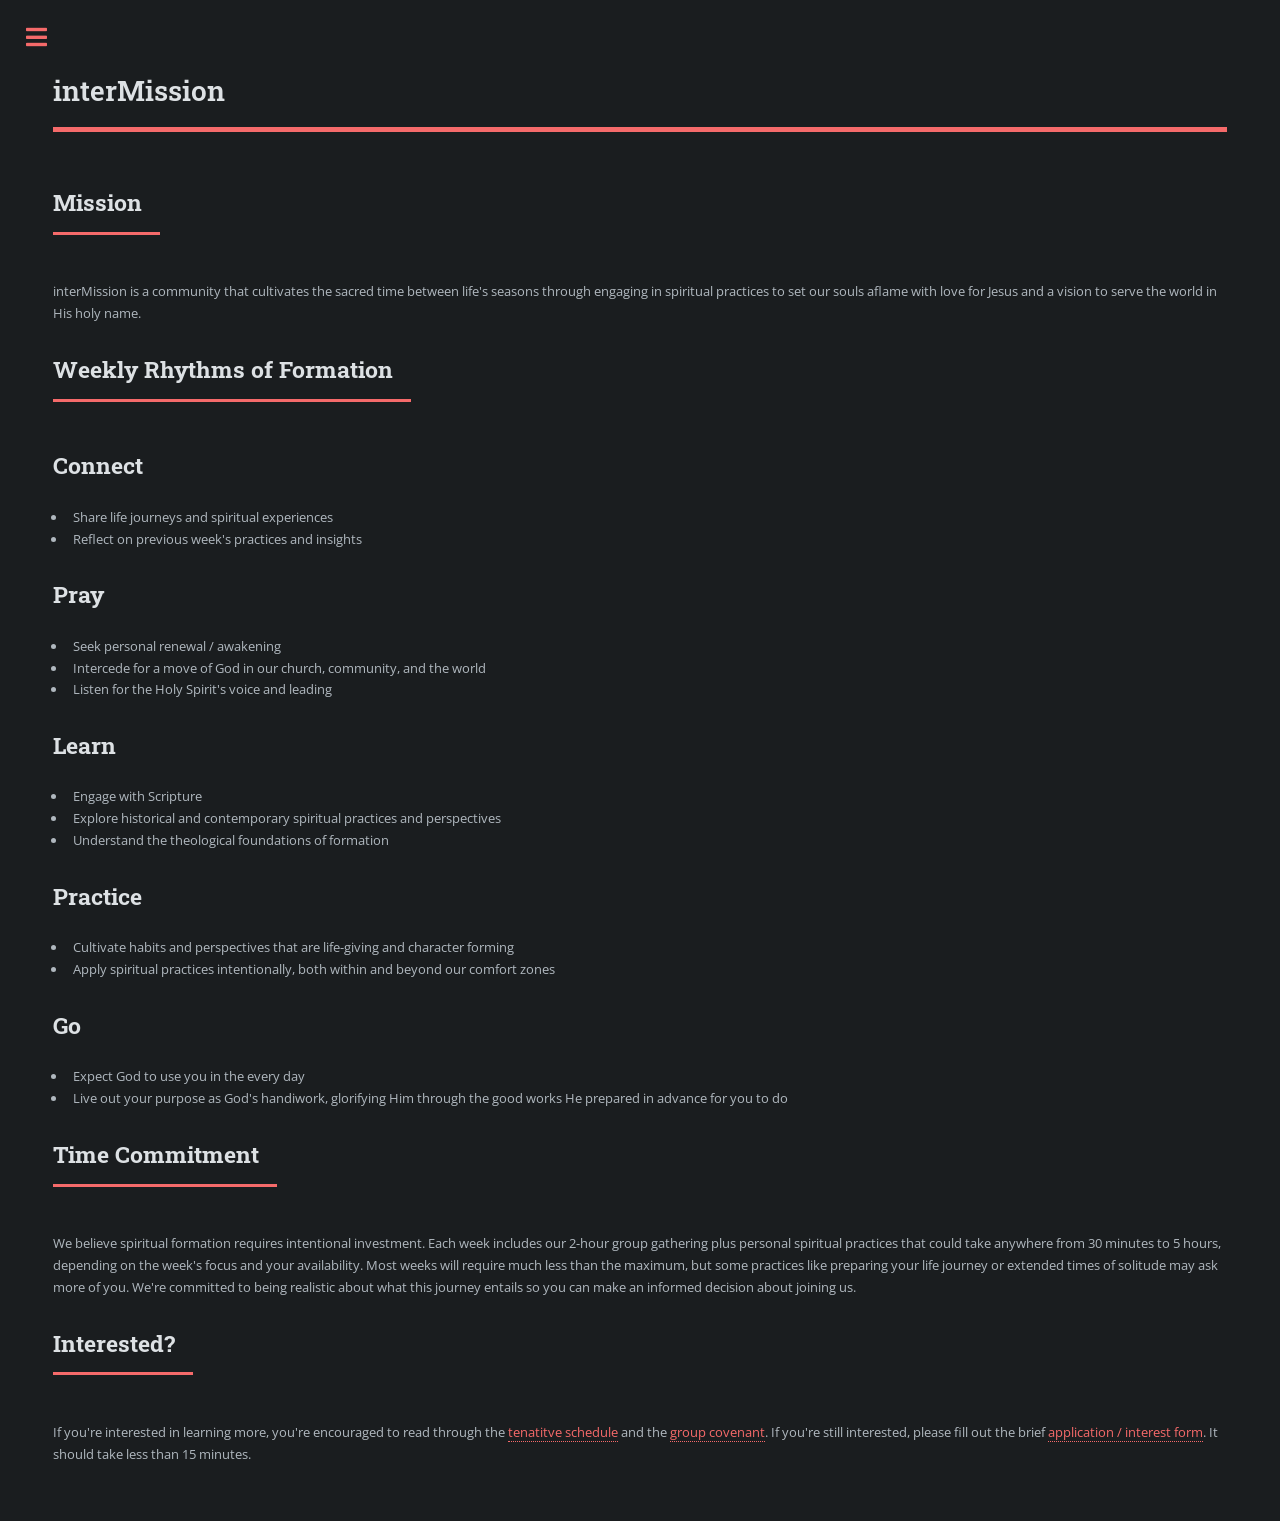
<file: index.html>
<!DOCTYPE HTML>
<!--
	interMission
-->
<html lang="en">
	<head>
		<title>interMission</title>
		<meta charset="utf-8" />
		<script>(function(){var t=localStorage.getItem('theme')||'dark';document.documentElement.setAttribute('data-theme',t);})();</script>
		<meta name="viewport" content="width=device-width, initial-scale=1, user-scalable=no" />
		<link rel="stylesheet" href="assets/css/main.css" />
		<link rel="apple-touch-icon" sizes="180x180" href="/apple-touch-icon.png">
		<link rel="icon" type="image/png" sizes="32x32" href="/favicon-32x32.png">
		<link rel="icon" type="image/png" sizes="16x16" href="/favicon-16x16.png">
		<link rel="manifest" href="/site.webmanifest">
	</head>
	<body class="is-preload">

		<!-- Wrapper -->
			<div id="wrapper">

				<!-- Main -->
					<div id="main">
						<div class="inner">

							<!-- Header -->
								<header id="header">
									<a href="index.html" class="logo"><strong>interMission</strong></a>
								</header>
							<!-- Section -->
								<section>
									<header class="major">
										<h2>Mission</h2>
									</header>
									<p>interMission is a community that cultivates the sacred time between life's seasons through engaging in spiritual practices to set our souls aflame with love for Jesus and a vision to serve the world in His holy name.</p>
									<header class="major">
										<h2>Weekly Rhythms of Formation</h2>
									</header>
										<h2>Connect</h2>
										<ul>
											<li>Share life journeys and spiritual experiences</li>
											<li>Reflect on previous week's practices and insights</li>
										</ul>
										<h2>Pray</h2>
										<ul>
											<li>Seek personal renewal / awakening</li>
											<li>Intercede for a move of God in our church, community, and the world</li>
											<li>Listen for the Holy Spirit's voice and leading</li>
										</ul>
										<h2>Learn</h2>
										<ul>
											<li>Engage with Scripture</li>
											<li>Explore historical and contemporary spiritual practices and perspectives</li>
											<li>Understand the theological foundations of formation</li>
										</ul>
										<h2>Practice</h2>
										<ul>
											<li>Cultivate habits and perspectives that are life-giving and character forming</li>
											<li>Apply spiritual practices intentionally, both within and beyond our comfort zones</li>
										</ul>
										<h2>Go</h2>
										<ul>
											<li>Expect God to use you in the every day</li>
											<li>Live out your purpose as God's handiwork, glorifying Him through the good works He prepared in advance for you to do</li>
										</ul>
									<header class="major">
										<h2>Time Commitment</h2>
									</header>
									<p>We believe spiritual formation requires intentional investment. Each week includes our 2-hour group gathering plus personal spiritual practices that could take anywhere from 30 minutes to 5 hours, depending on the week's focus and your availability. Most weeks will require much less than the maximum, but some practices like preparing your life journey or extended times of solitude may ask more of you. We're committed to being realistic about what this journey entails so you can make an informed decision about joining us.</p>
									<header class="major">
										<h2>Interested?</h2>
									</header>
									<p>If you're interested in learning more, you're encouraged to read through the <a href="schedule.html">tenatitve schedule</a> and the <a href="covenant.html">group covenant</a>. If you're still interested, please fill out the brief <a href="https://forms.office.com/Pages/ResponsePage.aspx?id=DQSIkWdsW0yxEjajBLZtrQAAAAAAAAAAAAN__pR0NPpUMTVRU01ERTdSVFRQRVpTNUxZMEw4SjFMVS4u"> application / interest form</a>. It should take less than 15 minutes.</p>
								</section>

				<!-- Sidebar container -->
					<div id="sidebar-container"></div>
					
			</div>

		<!-- Scripts -->
			<script src="assets/js/jquery.min.js"></script>
			<script src="assets/js/browser.min.js"></script>
			<script src="assets/js/breakpoints.min.js"></script>
			<script src="assets/js/util.js"></script>
			<script src="assets/js/main.js"></script>
			<script src="assets/js/sidebar-loader.js"></script>
			<script src="assets/js/theme-toggle.js"></script>

	</body>
</html>
</file>
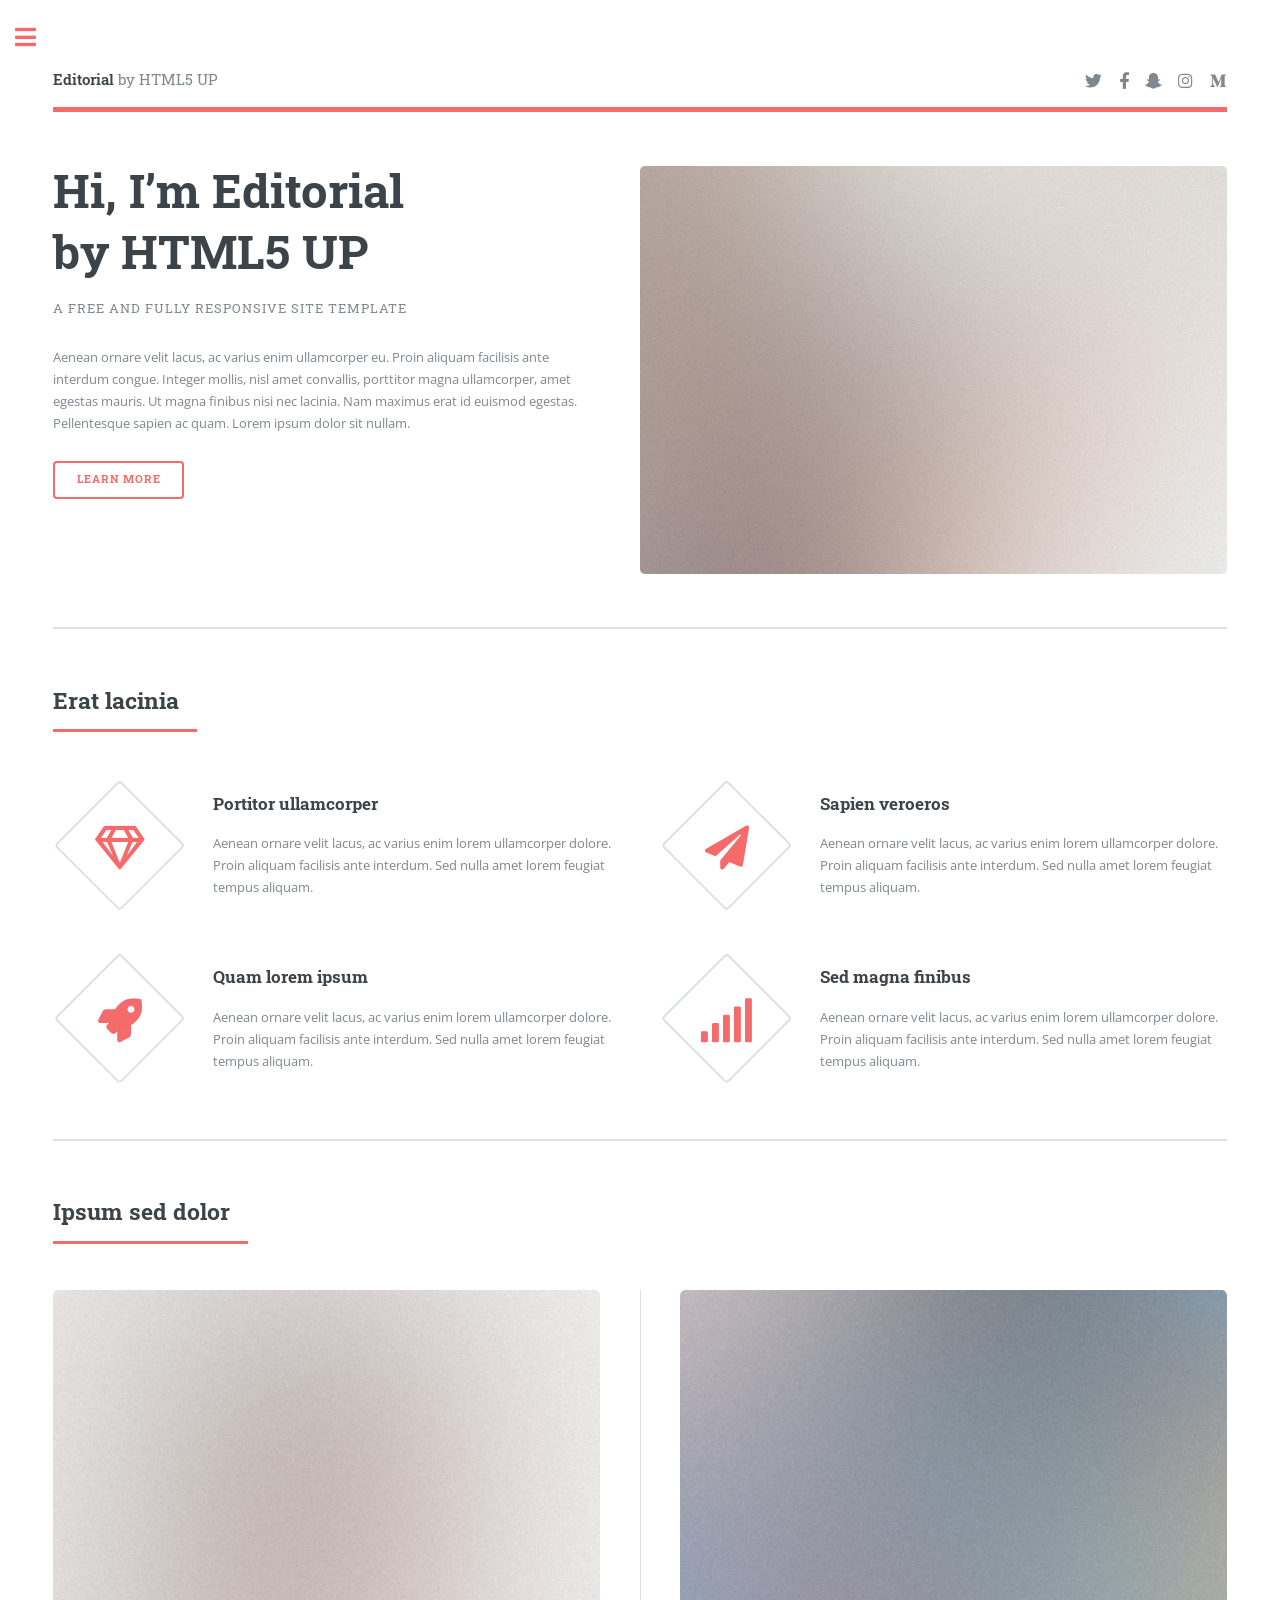
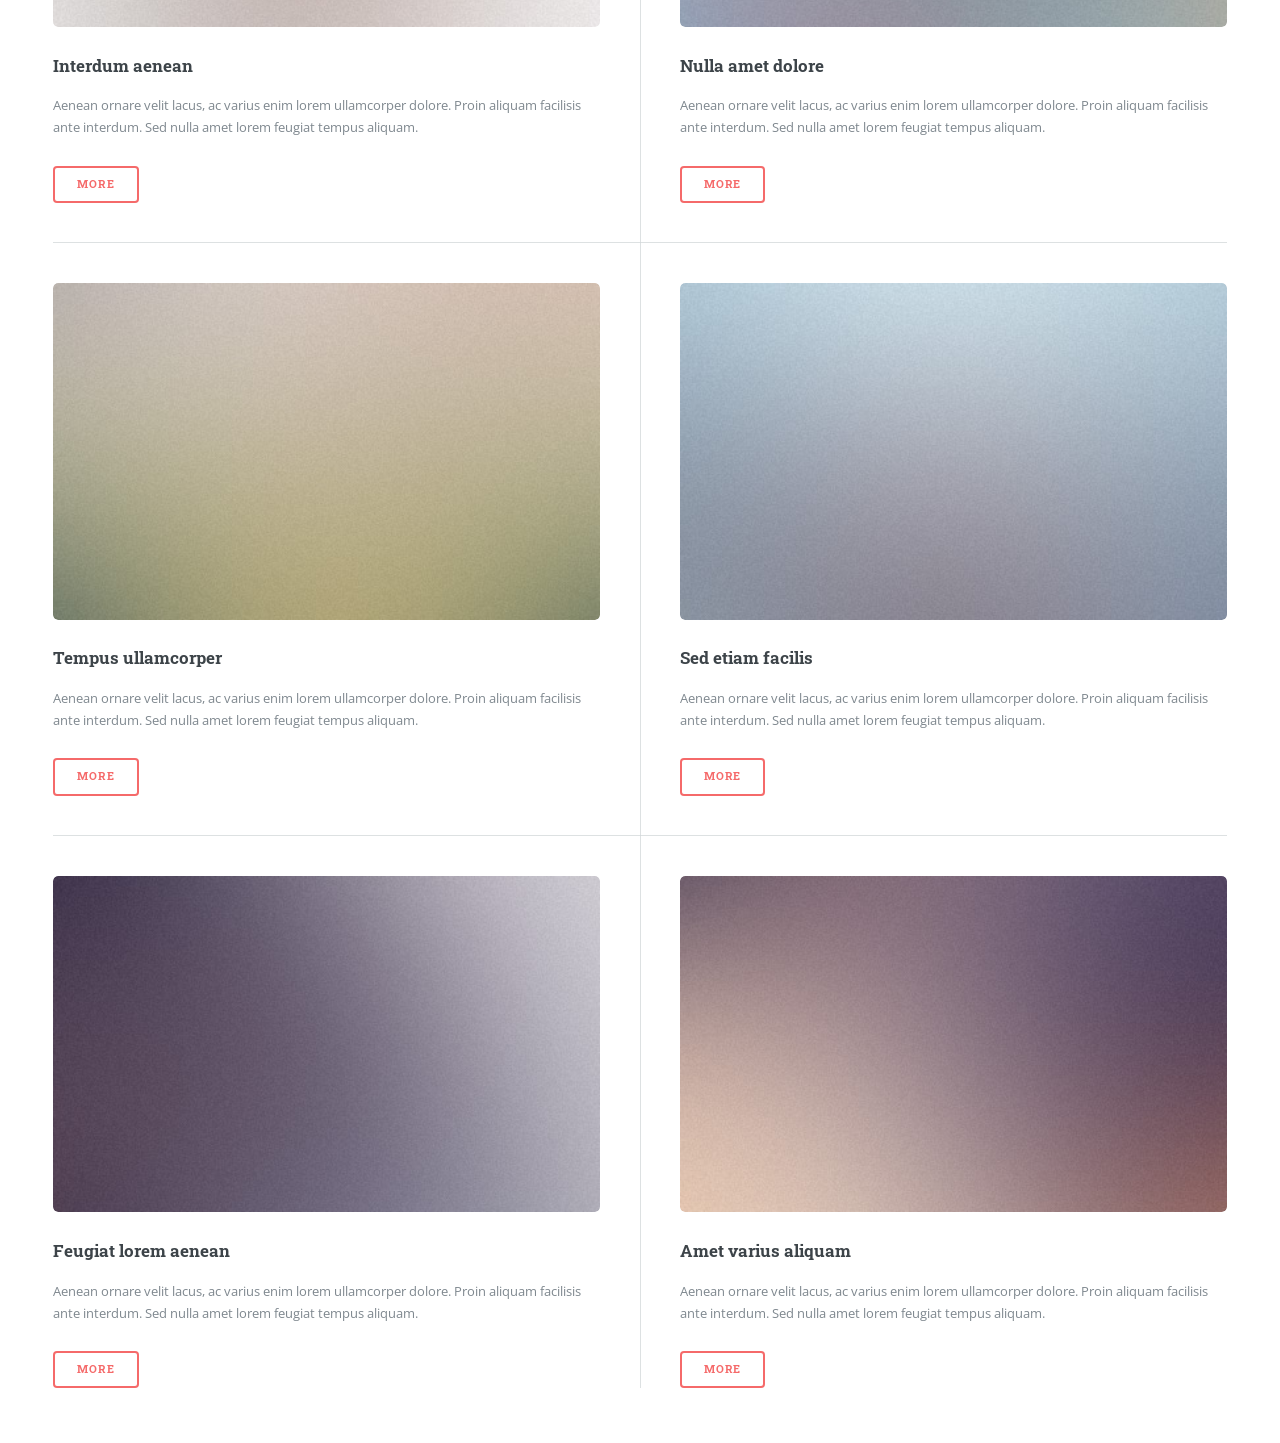
<file: orig_html5up/index.html>
<!DOCTYPE HTML>
<!--
	Editorial by HTML5 UP
	html5up.net | @ajlkn
	Free for personal and commercial use under the CCA 3.0 license (html5up.net/license)
-->
<html>
	<head>
		<title>Editorial by HTML5 UP</title>
		<meta charset="utf-8" />
		<meta name="viewport" content="width=device-width, initial-scale=1, user-scalable=no" />
		<link rel="stylesheet" href="assets/css/main.css" />
	</head>
	<body class="is-preload">

		<!-- Wrapper -->
			<div id="wrapper">

				<!-- Main -->
					<div id="main">
						<div class="inner">

							<!-- Header -->
								<header id="header">
									<a href="index.html" class="logo"><strong>Editorial</strong> by HTML5 UP</a>
									<ul class="icons">
										<li><a href="#" class="icon brands fa-twitter"><span class="label">Twitter</span></a></li>
										<li><a href="#" class="icon brands fa-facebook-f"><span class="label">Facebook</span></a></li>
										<li><a href="#" class="icon brands fa-snapchat-ghost"><span class="label">Snapchat</span></a></li>
										<li><a href="#" class="icon brands fa-instagram"><span class="label">Instagram</span></a></li>
										<li><a href="#" class="icon brands fa-medium-m"><span class="label">Medium</span></a></li>
									</ul>
								</header>

							<!-- Banner -->
								<section id="banner">
									<div class="content">
										<header>
											<h1>Hi, I’m Editorial<br />
											by HTML5 UP</h1>
											<p>A free and fully responsive site template</p>
										</header>
										<p>Aenean ornare velit lacus, ac varius enim ullamcorper eu. Proin aliquam facilisis ante interdum congue. Integer mollis, nisl amet convallis, porttitor magna ullamcorper, amet egestas mauris. Ut magna finibus nisi nec lacinia. Nam maximus erat id euismod egestas. Pellentesque sapien ac quam. Lorem ipsum dolor sit nullam.</p>
										<ul class="actions">
											<li><a href="#" class="button big">Learn More</a></li>
										</ul>
									</div>
									<span class="image object">
										<img src="images/pic10.jpg" alt="" />
									</span>
								</section>

							<!-- Section -->
								<section>
									<header class="major">
										<h2>Erat lacinia</h2>
									</header>
									<div class="features">
										<article>
											<span class="icon fa-gem"></span>
											<div class="content">
												<h3>Portitor ullamcorper</h3>
												<p>Aenean ornare velit lacus, ac varius enim lorem ullamcorper dolore. Proin aliquam facilisis ante interdum. Sed nulla amet lorem feugiat tempus aliquam.</p>
											</div>
										</article>
										<article>
											<span class="icon solid fa-paper-plane"></span>
											<div class="content">
												<h3>Sapien veroeros</h3>
												<p>Aenean ornare velit lacus, ac varius enim lorem ullamcorper dolore. Proin aliquam facilisis ante interdum. Sed nulla amet lorem feugiat tempus aliquam.</p>
											</div>
										</article>
										<article>
											<span class="icon solid fa-rocket"></span>
											<div class="content">
												<h3>Quam lorem ipsum</h3>
												<p>Aenean ornare velit lacus, ac varius enim lorem ullamcorper dolore. Proin aliquam facilisis ante interdum. Sed nulla amet lorem feugiat tempus aliquam.</p>
											</div>
										</article>
										<article>
											<span class="icon solid fa-signal"></span>
											<div class="content">
												<h3>Sed magna finibus</h3>
												<p>Aenean ornare velit lacus, ac varius enim lorem ullamcorper dolore. Proin aliquam facilisis ante interdum. Sed nulla amet lorem feugiat tempus aliquam.</p>
											</div>
										</article>
									</div>
								</section>

							<!-- Section -->
								<section>
									<header class="major">
										<h2>Ipsum sed dolor</h2>
									</header>
									<div class="posts">
										<article>
											<a href="#" class="image"><img src="images/pic01.jpg" alt="" /></a>
											<h3>Interdum aenean</h3>
											<p>Aenean ornare velit lacus, ac varius enim lorem ullamcorper dolore. Proin aliquam facilisis ante interdum. Sed nulla amet lorem feugiat tempus aliquam.</p>
											<ul class="actions">
												<li><a href="#" class="button">More</a></li>
											</ul>
										</article>
										<article>
											<a href="#" class="image"><img src="images/pic02.jpg" alt="" /></a>
											<h3>Nulla amet dolore</h3>
											<p>Aenean ornare velit lacus, ac varius enim lorem ullamcorper dolore. Proin aliquam facilisis ante interdum. Sed nulla amet lorem feugiat tempus aliquam.</p>
											<ul class="actions">
												<li><a href="#" class="button">More</a></li>
											</ul>
										</article>
										<article>
											<a href="#" class="image"><img src="images/pic03.jpg" alt="" /></a>
											<h3>Tempus ullamcorper</h3>
											<p>Aenean ornare velit lacus, ac varius enim lorem ullamcorper dolore. Proin aliquam facilisis ante interdum. Sed nulla amet lorem feugiat tempus aliquam.</p>
											<ul class="actions">
												<li><a href="#" class="button">More</a></li>
											</ul>
										</article>
										<article>
											<a href="#" class="image"><img src="images/pic04.jpg" alt="" /></a>
											<h3>Sed etiam facilis</h3>
											<p>Aenean ornare velit lacus, ac varius enim lorem ullamcorper dolore. Proin aliquam facilisis ante interdum. Sed nulla amet lorem feugiat tempus aliquam.</p>
											<ul class="actions">
												<li><a href="#" class="button">More</a></li>
											</ul>
										</article>
										<article>
											<a href="#" class="image"><img src="images/pic05.jpg" alt="" /></a>
											<h3>Feugiat lorem aenean</h3>
											<p>Aenean ornare velit lacus, ac varius enim lorem ullamcorper dolore. Proin aliquam facilisis ante interdum. Sed nulla amet lorem feugiat tempus aliquam.</p>
											<ul class="actions">
												<li><a href="#" class="button">More</a></li>
											</ul>
										</article>
										<article>
											<a href="#" class="image"><img src="images/pic06.jpg" alt="" /></a>
											<h3>Amet varius aliquam</h3>
											<p>Aenean ornare velit lacus, ac varius enim lorem ullamcorper dolore. Proin aliquam facilisis ante interdum. Sed nulla amet lorem feugiat tempus aliquam.</p>
											<ul class="actions">
												<li><a href="#" class="button">More</a></li>
											</ul>
										</article>
									</div>
								</section>

						</div>
					</div>

				<!-- Sidebar -->
					<div id="sidebar">
						<div class="inner">

							<!-- Search -->
								<section id="search" class="alt">
									<form method="post" action="#">
										<input type="text" name="query" id="query" placeholder="Search" />
									</form>
								</section>

							<!-- Menu -->
								<nav id="menu">
									<header class="major">
										<h2>Menu</h2>
									</header>
									<ul>
										<li><a href="index.html">Homepage</a></li>
										<li><a href="generic.html">Generic</a></li>
										<li><a href="elements.html">Elements</a></li>
										<li>
											<span class="opener">Submenu</span>
											<ul>
												<li><a href="#">Lorem Dolor</a></li>
												<li><a href="#">Ipsum Adipiscing</a></li>
												<li><a href="#">Tempus Magna</a></li>
												<li><a href="#">Feugiat Veroeros</a></li>
											</ul>
										</li>
										<li><a href="#">Etiam Dolore</a></li>
										<li><a href="#">Adipiscing</a></li>
										<li>
											<span class="opener">Another Submenu</span>
											<ul>
												<li><a href="#">Lorem Dolor</a></li>
												<li><a href="#">Ipsum Adipiscing</a></li>
												<li><a href="#">Tempus Magna</a></li>
												<li><a href="#">Feugiat Veroeros</a></li>
											</ul>
										</li>
										<li><a href="#">Maximus Erat</a></li>
										<li><a href="#">Sapien Mauris</a></li>
										<li><a href="#">Amet Lacinia</a></li>
									</ul>
								</nav>

							<!-- Section -->
								<section>
									<header class="major">
										<h2>Ante interdum</h2>
									</header>
									<div class="mini-posts">
										<article>
											<a href="#" class="image"><img src="images/pic07.jpg" alt="" /></a>
											<p>Aenean ornare velit lacus, ac varius enim lorem ullamcorper dolore aliquam.</p>
										</article>
										<article>
											<a href="#" class="image"><img src="images/pic08.jpg" alt="" /></a>
											<p>Aenean ornare velit lacus, ac varius enim lorem ullamcorper dolore aliquam.</p>
										</article>
										<article>
											<a href="#" class="image"><img src="images/pic09.jpg" alt="" /></a>
											<p>Aenean ornare velit lacus, ac varius enim lorem ullamcorper dolore aliquam.</p>
										</article>
									</div>
									<ul class="actions">
										<li><a href="#" class="button">More</a></li>
									</ul>
								</section>

							<!-- Section -->
								<section>
									<header class="major">
										<h2>Get in touch</h2>
									</header>
									<p>Sed varius enim lorem ullamcorper dolore aliquam aenean ornare velit lacus, ac varius enim lorem ullamcorper dolore. Proin sed aliquam facilisis ante interdum. Sed nulla amet lorem feugiat tempus aliquam.</p>
									<ul class="contact">
										<li class="icon solid fa-envelope"><a href="#">information@untitled.tld</a></li>
										<li class="icon solid fa-phone">(000) 000-0000</li>
										<li class="icon solid fa-home">1234 Somewhere Road #8254<br />
										Nashville, TN 00000-0000</li>
									</ul>
								</section>

							<!-- Footer -->
								<footer id="footer">
									<p class="copyright">&copy; Untitled. All rights reserved. Demo Images: <a href="https://unsplash.com">Unsplash</a>. Design: <a href="https://html5up.net">HTML5 UP</a>.</p>
								</footer>

						</div>
					</div>

			</div>

		<!-- Scripts -->
			<script src="assets/js/jquery.min.js"></script>
			<script src="assets/js/browser.min.js"></script>
			<script src="assets/js/breakpoints.min.js"></script>
			<script src="assets/js/util.js"></script>
			<script src="assets/js/main.js"></script>

	</body>
</html>
</file>
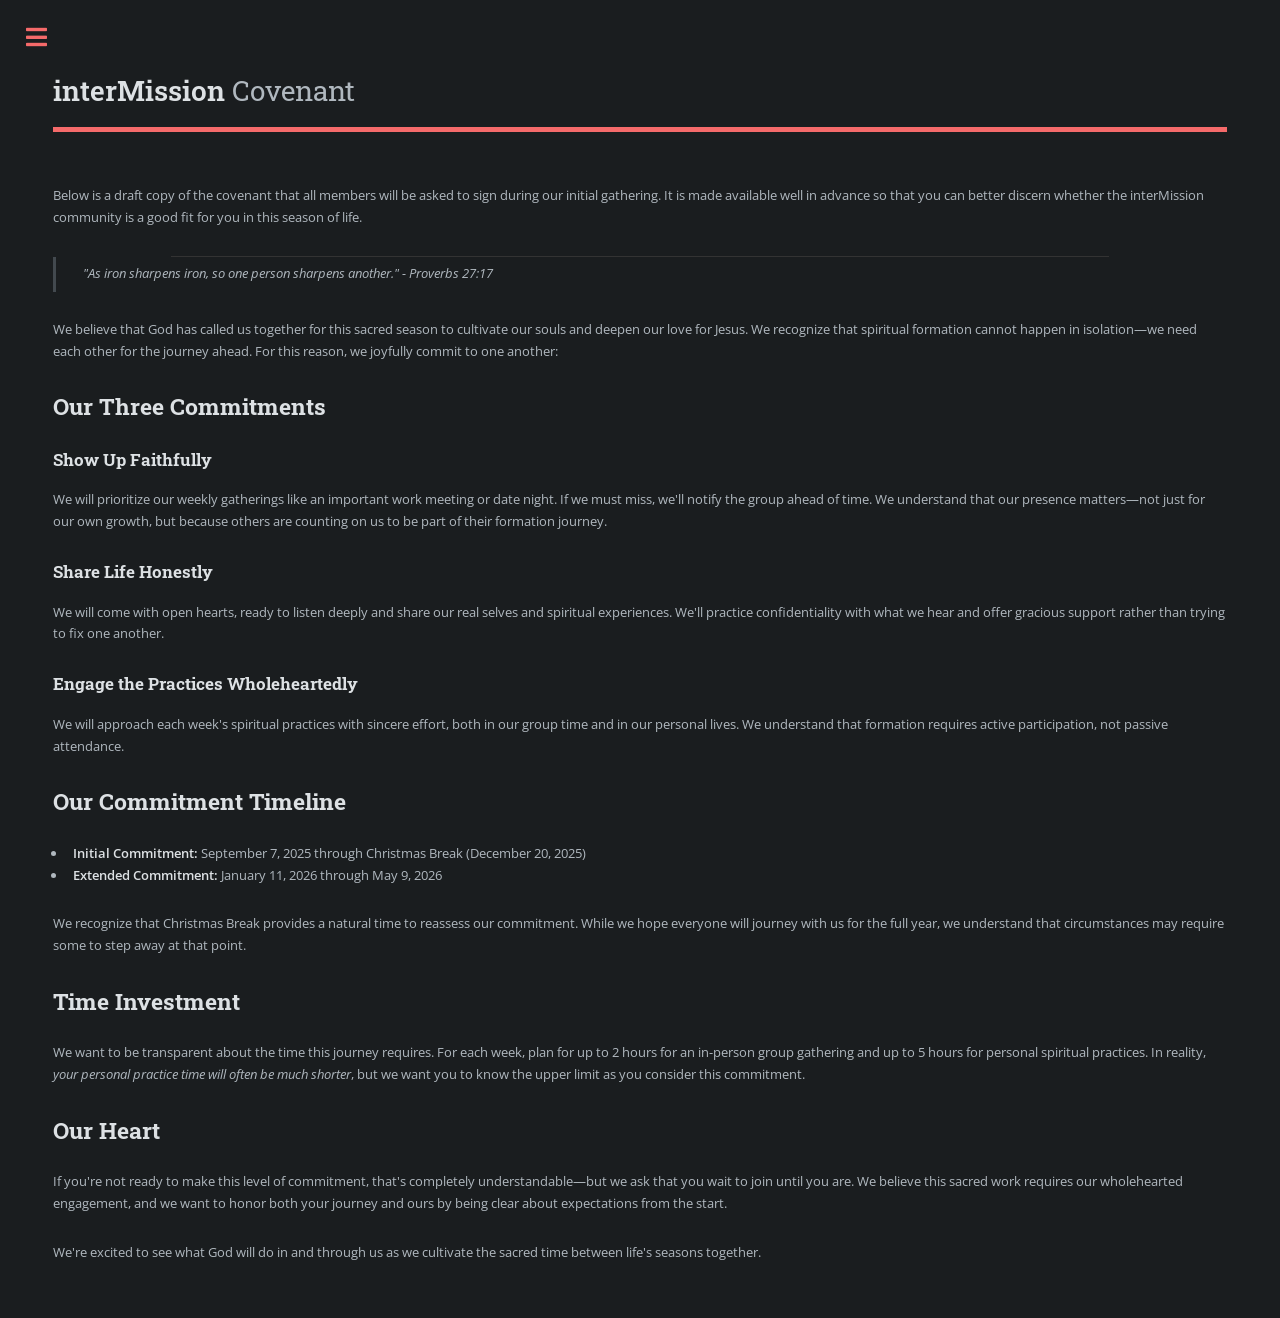
<file: covenant.html>
<!DOCTYPE HTML>
<!--
	interMission
-->
<html lang="en">
	<head>
		<title>interMission</title>
		<meta charset="utf-8" />
		<script>(function(){var t=localStorage.getItem('theme')||'dark';document.documentElement.setAttribute('data-theme',t);})();</script>
		<meta name="viewport" content="width=device-width, initial-scale=1, user-scalable=no" />
		<link rel="stylesheet" href="assets/css/main.css" />
		<link rel="apple-touch-icon" sizes="180x180" href="/apple-touch-icon.png">
		<link rel="icon" type="image/png" sizes="32x32" href="/favicon-32x32.png">
		<link rel="icon" type="image/png" sizes="16x16" href="/favicon-16x16.png">
		<link rel="manifest" href="/site.webmanifest">
	</head>
	<body class="is-preload">

		<!-- Wrapper -->
			<div id="wrapper">

				<!-- Main -->
					<div id="main">
						<div class="inner">

							<!-- Header -->
								<header id="header">
									<a href="index.html" class="logo"><strong>interMission</strong> Covenant</a>
								</header>
							<!-- Section -->
								<section>
                                    <p>Below is a draft copy of the covenant that all members will be asked to sign during our initial gathering. It is made available well in advance so that you can better discern whether the interMission community is a good fit for you in this season of life.</p>
                  
									<hr style="height:1px;border:none;color: #333;background-color: #333; width: 80%; margin: 0 auto;" />

                                    <blockquote>"As iron sharpens iron, so one person sharpens another." - Proverbs 27:17</blockquote>
                                    <p>We believe that God has called us together for this sacred season to cultivate our souls and deepen our love for Jesus. We recognize that spiritual formation cannot happen in isolation—we need each other for the journey ahead.
                                    For this reason, we joyfully commit to one another:</p>
                                    <h2>Our Three Commitments</h2>
                                    <h3>Show Up Faithfully</h3>
                                    <p>We will prioritize our weekly gatherings like an important work meeting or date night. If we must miss, we'll notify the group ahead of time. We understand that our presence matters—not just for our own growth, but because others are counting on us to be part of their formation journey.</p>
                                    <h3>Share Life Honestly</h3> 
                                    <p>We will come with open hearts, ready to listen deeply and share our real selves and spiritual experiences. We'll practice confidentiality with what we hear and offer gracious support rather than trying to fix one another.</p>
                                    <h3>Engage the Practices Wholeheartedly</h3>
                                    <p>We will approach each week's spiritual practices with sincere effort, both in our group time and in our personal lives. We understand that formation requires active participation, not passive attendance.</p>
                                    <h2>Our Commitment Timeline</h2>
                                    <ul>
                                        <li><strong>Initial Commitment:</strong> September 7, 2025 through Christmas Break (December 20, 2025)</li>
                                        <li><strong>Extended Commitment:</strong> January 11, 2026 through May 9, 2026</li>
                                    </ul>
                                    <p>We recognize that Christmas Break provides a natural time to reassess our commitment. While we hope everyone will journey with us for the full year, we understand that circumstances may require some to step away at that point.</p>
                                    <h2>Time Investment</h2>
                                    <p>We want to be transparent about the time this journey requires. For each week, plan for up to 2 hours for an in-person group gathering and up to 5 hours for personal spiritual practices. In reality, <i>your personal practice time will often be much shorter</i>, but we want you to know the upper limit as you consider this commitment.</p>
                                    <h2>Our Heart</h2>
                                    <p>If you're not ready to make this level of commitment, that's completely understandable—but we ask that you wait to join until you are. We believe this sacred work requires our wholehearted engagement, and we want to honor both your journey and ours by being clear about expectations from the start.</p>
                                    <p>We're excited to see what God will do in and through us as we cultivate the sacred time between life's seasons together.</p>

								</section>

				<!-- Sidebar container -->
					<div id="sidebar-container"></div>

			</div>

		<!-- Scripts -->
			<script src="assets/js/jquery.min.js"></script>
			<script src="assets/js/browser.min.js"></script>
			<script src="assets/js/breakpoints.min.js"></script>
			<script src="assets/js/util.js"></script>
			<script src="assets/js/main.js"></script>
			<script src="assets/js/sidebar-loader.js"></script>
			<script src="assets/js/theme-toggle.js"></script>

	</body>
</html>
</file>
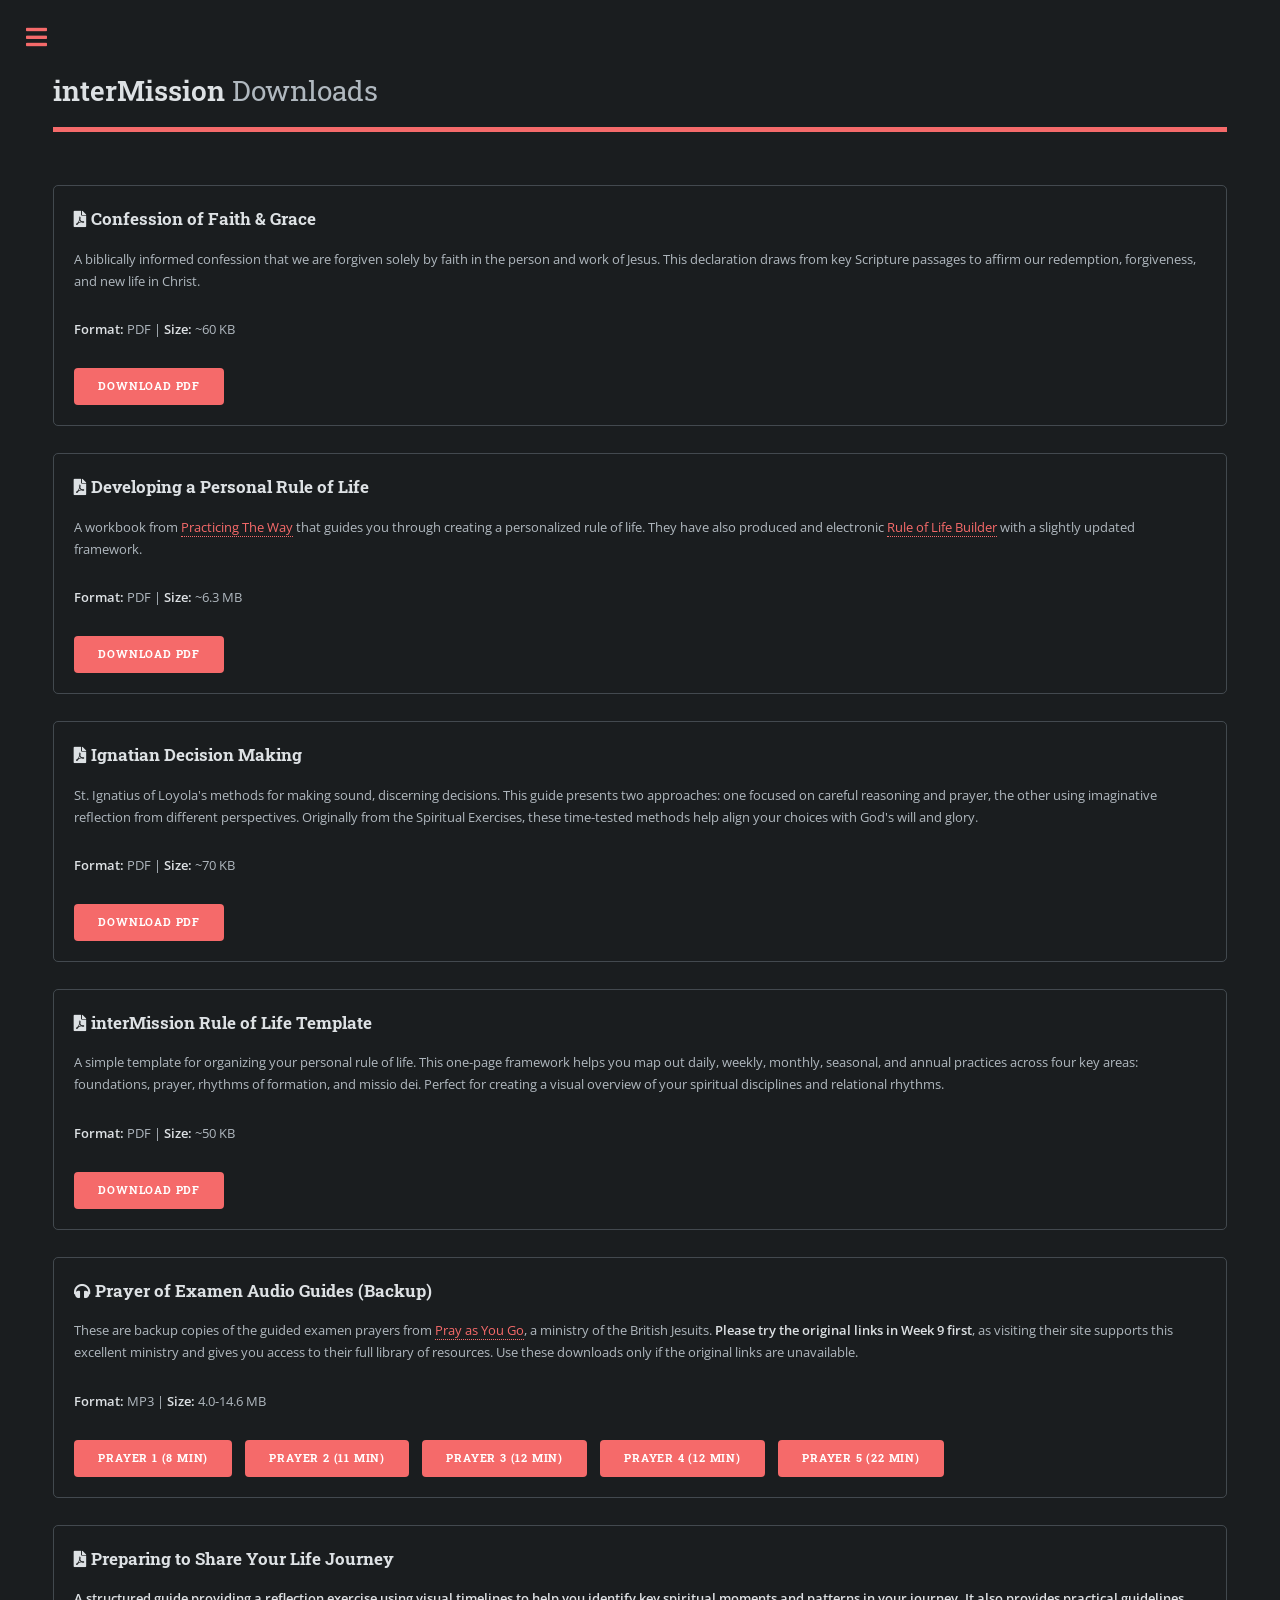
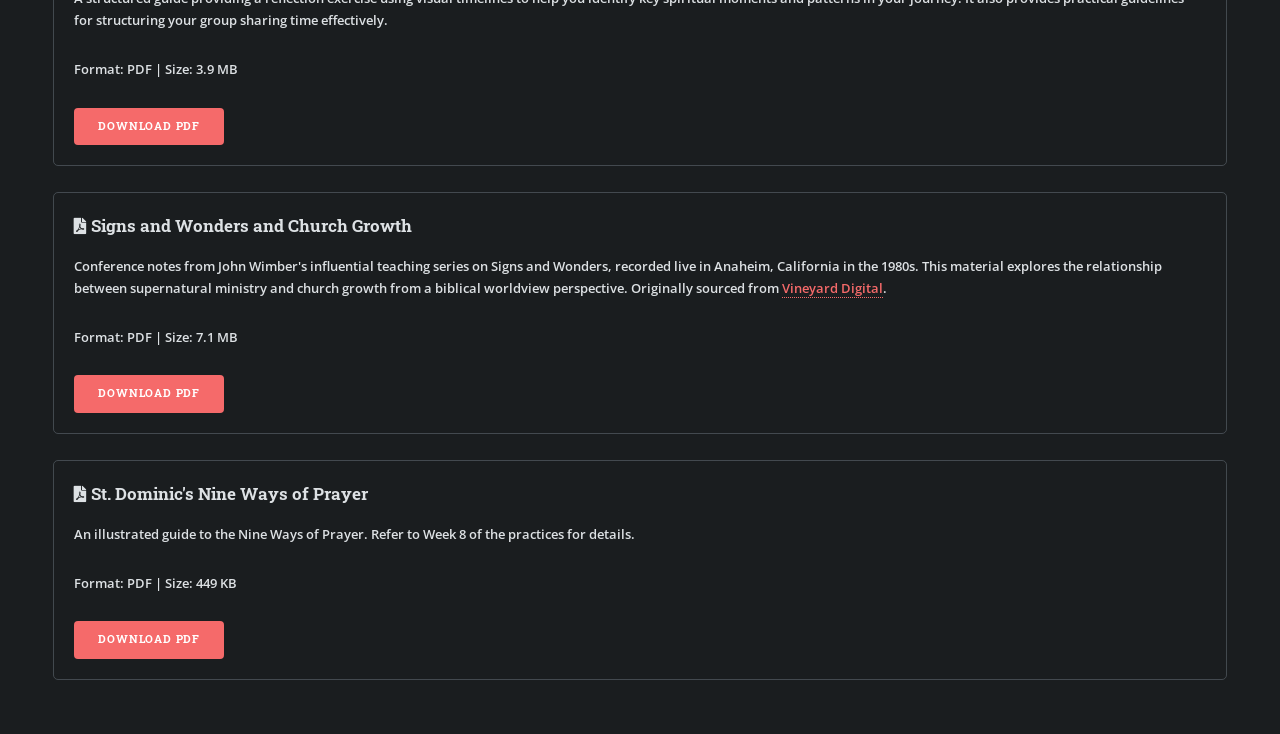
<file: downloads.html>
<!DOCTYPE HTML>
<!--
	interMission
-->
<html lang="en">
	<head>
		<title>interMission</title>
		<meta charset="utf-8" />
		<script>(function(){var t=localStorage.getItem('theme')||'dark';document.documentElement.setAttribute('data-theme',t);})();</script>
		<meta name="viewport" content="width=device-width, initial-scale=1, user-scalable=no" />
		<link rel="stylesheet" href="assets/css/main.css" />
		<link rel="apple-touch-icon" sizes="180x180" href="/apple-touch-icon.png">
		<link rel="icon" type="image/png" sizes="32x32" href="/favicon-32x32.png">
		<link rel="icon" type="image/png" sizes="16x16" href="/favicon-16x16.png">
		<link rel="manifest" href="/site.webmanifest">
	</head>
	<body class="is-preload">

		<!-- Wrapper -->
			<div id="wrapper">

				<!-- Main -->
					<div id="main">
						<div class="inner">

							<!-- Header -->
								<header id="header">
									<a href="index.html" class="logo"><strong>interMission</strong> Downloads</a>
								</header>
							<!-- Section -->
								<section>
									<div class="box">
										<h3><span class="icon solid fa-file-pdf"></span> Confession of Faith & Grace</h3>
										<p>A biblically informed confession that we are forgiven solely by faith in the person and work of Jesus. This declaration draws from key Scripture passages to affirm our redemption, forgiveness, and new life in Christ.</p>
										<p><strong>Format:</strong> PDF | <strong>Size:</strong> ~60 KB</p>
										<ul class="actions">
											<li><a href="downloads/Confession_of_Faith_and_Grace.pdf" class="button primary" download>Download PDF</a></li>
										</ul>
									</div>
									<div class="box">
										<h3><span class="icon solid fa-file-pdf"></span> Developing a Personal Rule of Life</h3>
										<p>A workbook from <a href = 'https://www.practicingtheway.org/'>Practicing The Way</a> that guides you through creating a personalized rule of life. They have also produced and electronic <a href = 'https://www.practicingtheway.org/ruleoflifebuilder'>Rule of Life Builder</a> with a slightly updated framework. </p>
										<p><strong>Format:</strong> PDF | <strong>Size:</strong> ~6.3 MB</p>
										<ul class="actions">
											<li><a href="downloads/PTW_Rule_of_Life_Workbook.pdf" class="button primary" download>Download PDF</a></li>
										</ul>
									</div>          
									<div class="box">
										<h3><span class="icon solid fa-file-pdf"></span> Ignatian Decision Making</h3>
										<p>St. Ignatius of Loyola's methods for making sound, discerning decisions. This guide presents two approaches: one focused on careful reasoning and prayer, the other using imaginative reflection from different perspectives. Originally from the Spiritual Exercises, these time-tested methods help align your choices with God's will and glory.</p>
										<p><strong>Format:</strong> PDF | <strong>Size:</strong> ~70 KB</p>
										<ul class="actions">
											<li><a href="downloads/Ignatian_Decision_Making_modern.pdf" class="button primary" download>Download PDF</a></li>
										</ul>
									</div>   
									<div class="box">
										<h3><span class="icon solid fa-file-pdf"></span> interMission Rule of Life Template</h3>
										<p>A simple template for organizing your personal rule of life. This one-page framework helps you map out daily, weekly, monthly, seasonal, and annual practices across four key areas: foundations, prayer, rhythms of formation, and missio dei. Perfect for creating a visual overview of your spiritual disciplines and relational rhythms.</p>
										<p><strong>Format:</strong> PDF | <strong>Size:</strong> ~50 KB</p>
										<ul class="actions">
											<li><a href="downloads/interMission_Rule_of_life_template.pdf" class="button primary" download>Download PDF</a></li>
										</ul>
									</div>
									<div class="box">
										<h3><span class="icon solid fa-headphones"></span> Prayer of Examen Audio Guides (Backup)</h3>
										<p>These are backup copies of the guided examen prayers from <a href="https://prayasyougo.org/">Pray as You Go</a>, a ministry of the British Jesuits. <strong>Please try the original links in Week 9 first</strong>, as visiting their site supports this excellent ministry and gives you access to their full library of resources. Use these downloads only if the original links are unavailable.</p>
										<p><strong>Format:</strong> MP3 | <strong>Size:</strong> 4.0-14.6 MB<strong> </p>
										<ul class="actions">
											<li><a href="downloads/Examen_Pray_as_you_Go_Prayer_1.mp3" class="button primary" download>Prayer 1 (8 min)</a></li>
											<li><a href="downloads/Examen_Pray_as_you_Go_Prayer_2.mp3" class="button primary" download>Prayer 2 (11 min)</a></li>
											<li><a href="downloads/Examen_Pray_as_you_Go_Prayer_3.mp3" class="button primary" download>Prayer 3 (12 min)</a></li>
											<li><a href="downloads/Examen_Pray_as_you_Go_Prayer_4.mp3" class="button primary" download>Prayer 4 (12 min)</a></li>
											<li><a href="downloads/Examen_Pray_as_you_Go_Prayer_5.mp3" class="button primary" download>Prayer 5 (22 min)</a></li>
										</ul>
									</div>            
									<div class="box">
										<h3><span class="icon solid fa-file-pdf"></span> Preparing to Share Your Life Journey</h3>
										<p>A structured guide providing a reflection exercise using visual timelines to help you identify key spiritual moments and patterns in your journey. It also provides practical guidelines for structuring your group sharing time effectively.</p>
										<p><strong>Format:</strong> PDF | <strong>Size:</strong> 3.9 MB</p>
										<ul class="actions">
											<li><a href="downloads/Preparing_to_Share_Your_Life_Journey.pdf" class="button primary" download>Download PDF</a></li>
										</ul>
									</div>
									<div class="box">
										<h3><span class="icon solid fa-file-pdf"></span> Signs and Wonders and Church Growth</h3>
										<p>Conference notes from John Wimber's influential teaching series on Signs and Wonders, recorded live in Anaheim, California in the 1980s. This material explores the relationship between supernatural ministry and church growth from a biblical worldview perspective. Originally sourced from <a href="https://vineyarddigital.org/">Vineyard Digital</a>.</p>
										<p><strong>Format:</strong> PDF | <strong>Size:</strong> 7.1 MB</p>
										<ul class="actions">
											<li><a href="downloads/Signs_and_Wonders_John_Wimber.pdf" class="button primary" download>Download PDF</a></li>
										</ul>
									</div>
									<div class="box">
										<h3><span class="icon solid fa-file-pdf"></span> St. Dominic's Nine Ways of Prayer</h3>
										<p>An illustrated guide to the Nine Ways of Prayer. Refer to Week 8 of the practices for details. </p>
										<p><strong>Format:</strong> PDF | <strong>Size:</strong> 449 KB</p>
										<ul class="actions">
											<li><a href="downloads/Nine_Ways_of_Prayer_of_St_Dominic.pdf" class="button primary" download>Download PDF</a></li>
										</ul>
									</div>


								</section>

				<!-- Sidebar container -->
					<div id="sidebar-container"></div>

			</div>

		<!-- Scripts -->
			<script src="assets/js/jquery.min.js"></script>
			<script src="assets/js/browser.min.js"></script>
			<script src="assets/js/breakpoints.min.js"></script>
			<script src="assets/js/util.js"></script>
			<script src="assets/js/main.js"></script>
			<script src="assets/js/sidebar-loader.js"></script>
			<script src="assets/js/theme-toggle.js"></script>


	</body>
</html>
</file>
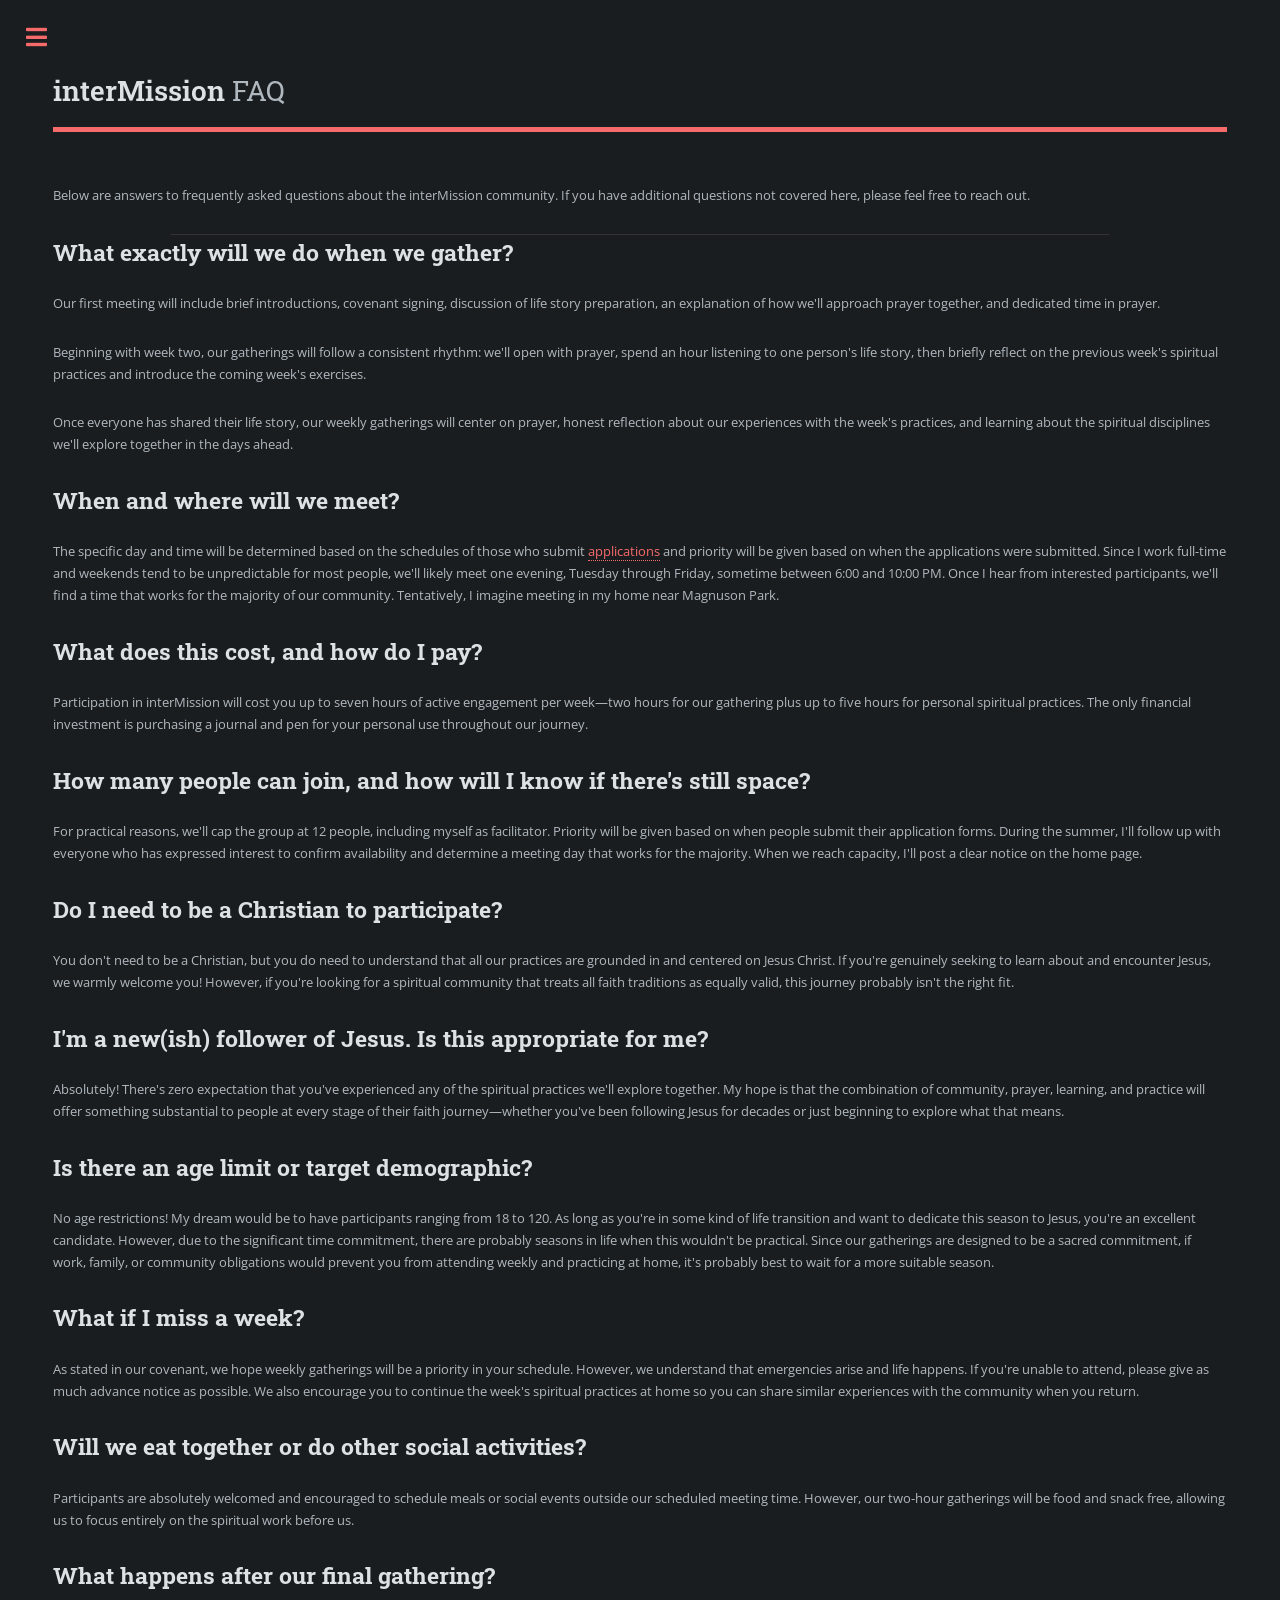
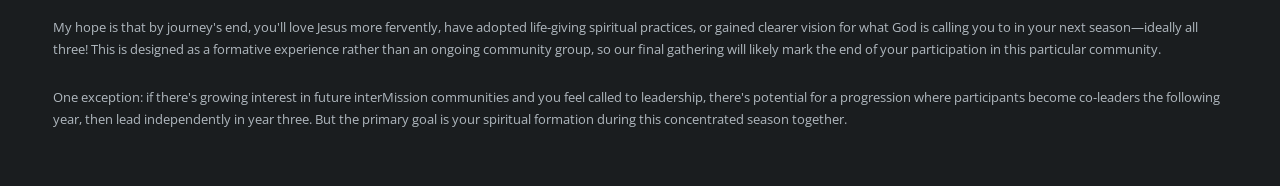
<file: faq.html>
<!DOCTYPE HTML>
<!--
	interMission
-->
<html lang="en">
	<head>
		<title>interMission</title>
		<meta charset="utf-8" />
		<script>(function(){var t=localStorage.getItem('theme')||'dark';document.documentElement.setAttribute('data-theme',t);})();</script>
		<meta name="viewport" content="width=device-width, initial-scale=1, user-scalable=no" />
		<link rel="stylesheet" href="assets/css/main.css" />
		<link rel="apple-touch-icon" sizes="180x180" href="/apple-touch-icon.png">
		<link rel="icon" type="image/png" sizes="32x32" href="/favicon-32x32.png">
		<link rel="icon" type="image/png" sizes="16x16" href="/favicon-16x16.png">
		<link rel="manifest" href="/site.webmanifest">
	</head>
	<body class="is-preload">

		<!-- Wrapper -->
			<div id="wrapper">

				<!-- Main -->
					<div id="main">
						<div class="inner">

							<!-- Header -->
								<header id="header">
									<a href="index.html" class="logo"><strong>interMission</strong> FAQ</a>
								</header>
							<!-- Section -->
								<section>
                                    <p>Below are answers to frequently asked questions about the interMission community. If you have additional questions not covered here, please feel free to reach out.</p>
                  
									<hr style="height:1px;border:none;color: #333;background-color: #333; width: 80%; margin: 0 auto;" />

                                    <h2>What exactly will we do when we gather?</h2>
                                    <p>Our first meeting will include brief introductions, covenant signing, discussion of life story preparation, an explanation of how we'll approach prayer together, and dedicated time in prayer.</p>
                                    
                                    <p>Beginning with week two, our gatherings will follow a consistent rhythm: we'll open with prayer, spend an hour listening to one person's life story, then briefly reflect on the previous week's spiritual practices and introduce the coming week's exercises.</p>
                                    
                                    <p>Once everyone has shared their life story, our weekly gatherings will center on prayer, honest reflection about our experiences with the week's practices, and learning about the spiritual disciplines we'll explore together in the days ahead.</p>

                                    <h2>When and where will we meet?</h2>
                                    <p>The specific day and time will be determined based on the schedules of those who submit <a href="https://forms.office.com/Pages/ResponsePage.aspx?id=DQSIkWdsW0yxEjajBLZtrQAAAAAAAAAAAAN__pR0NPpUMTVRU01ERTdSVFRQRVpTNUxZMEw4SjFMVS4u">applications</a> and priority will be given based on when the applications were submitted. Since I work full-time and weekends tend to be unpredictable for most people, we'll likely meet one evening, Tuesday through Friday, sometime between 6:00 and 10:00 PM. Once I hear from interested participants, we'll find a time that works for the majority of our community. Tentatively, I imagine meeting in my home near Magnuson Park.</p>

                                    <h2>What does this cost, and how do I pay?</h2>
                                    <p>Participation in interMission will cost you up to seven hours of active engagement per week—two hours for our gathering plus up to five hours for personal spiritual practices. The only financial investment is purchasing a journal and pen for your personal use throughout our journey.</p>

                                    <h2>How many people can join, and how will I know if there's still space?</h2>
                                    <p>For practical reasons, we'll cap the group at 12 people, including myself as facilitator. Priority will be given based on when people submit their application forms. During the summer, I'll follow up with everyone who has expressed interest to confirm availability and determine a meeting day that works for the majority. When we reach capacity, I'll post a clear notice on the home page.</p>

                                    <h2>Do I need to be a Christian to participate?</h2>
                                    <p>You don't need to be a Christian, but you do need to understand that all our practices are grounded in and centered on Jesus Christ. If you're genuinely seeking to learn about and encounter Jesus, we warmly welcome you! However, if you're looking for a spiritual community that treats all faith traditions as equally valid, this journey probably isn't the right fit.</p>

                                    <h2>I'm a new(ish) follower of Jesus. Is this appropriate for me?</h2>
                                    <p>Absolutely! There's zero expectation that you've experienced any of the spiritual practices we'll explore together. My hope is that the combination of community, prayer, learning, and practice will offer something substantial to people at every stage of their faith journey—whether you've been following Jesus for decades or just beginning to explore what that means.</p>

                                    <h2>Is there an age limit or target demographic?</h2>
                                    <p>No age restrictions! My dream would be to have participants ranging from 18 to 120. As long as you're in some kind of life transition and want to dedicate this season to Jesus, you're an excellent candidate. However, due to the significant time commitment, there are probably seasons in life when this wouldn't be practical. Since our gatherings are designed to be a sacred commitment, if work, family, or community obligations would prevent you from attending weekly and practicing at home, it's probably best to wait for a more suitable season.</p>

                                    <h2>What if I miss a week?</h2>
                                    <p>As stated in our covenant, we hope weekly gatherings will be a priority in your schedule. However, we understand that emergencies arise and life happens. If you're unable to attend, please give as much advance notice as possible. We also encourage you to continue the week's spiritual practices at home so you can share similar experiences with the community when you return.</p>

                                    <h2>Will we eat together or do other social activities?</h2>
                                    <p>Participants are absolutely welcomed and encouraged to schedule meals or social events outside our scheduled meeting time. However, our two-hour gatherings will be food and snack free, allowing us to focus entirely on the spiritual work before us.</p>

                                    <h2>What happens after our final gathering?</h2>
                                    <p>My hope is that by journey's end, you'll love Jesus more fervently, have adopted life-giving spiritual practices, or gained clearer vision for what God is calling you to in your next season—ideally all three! This is designed as a formative experience rather than an ongoing community group, so our final gathering will likely mark the end of your participation in this particular community.</p>
                                    
                                    <p>One exception: if there's growing interest in future interMission communities and you feel called to leadership, there's potential for a progression where participants become co-leaders the following year, then lead independently in year three. But the primary goal is your spiritual formation during this concentrated season together.</p>

								</section>

				<!-- Sidebar container -->
					<div id="sidebar-container"></div>

			</div>

		<!-- Scripts -->
			<script src="assets/js/jquery.min.js"></script>
			<script src="assets/js/browser.min.js"></script>
			<script src="assets/js/breakpoints.min.js"></script>
			<script src="assets/js/util.js"></script>
			<script src="assets/js/main.js"></script>
			<script src="assets/js/sidebar-loader.js"></script>
			<script src="assets/js/theme-toggle.js"></script>

	</body>
</html>
</file>
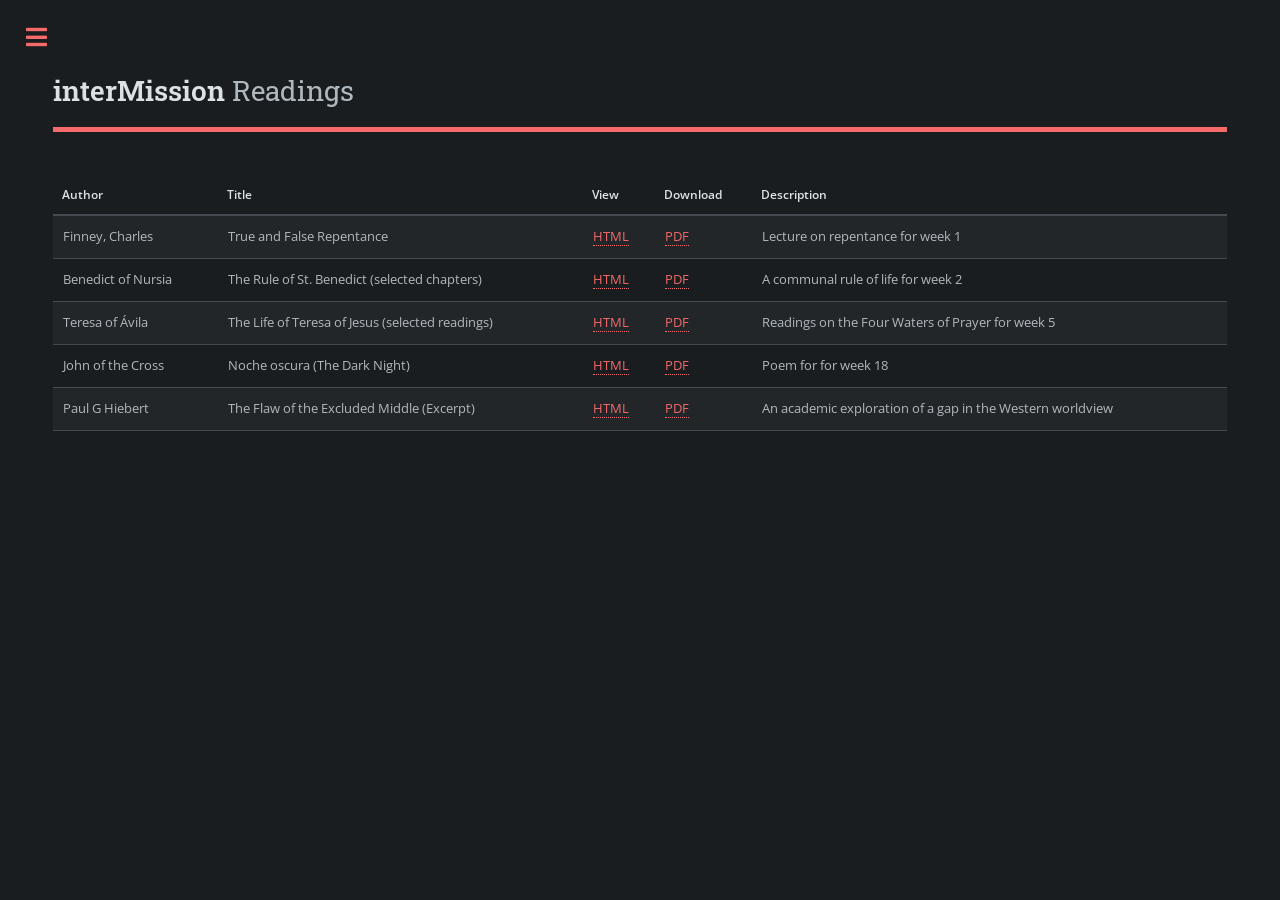
<file: readings.html>
<!DOCTYPE HTML>
<!--
	interMission
-->
<html lang="en">
	<head>
		<title>interMission</title>
		<meta charset="utf-8" />
		<script>(function(){var t=localStorage.getItem('theme')||'dark';document.documentElement.setAttribute('data-theme',t);})();</script>
		<meta name="viewport" content="width=device-width, initial-scale=1, user-scalable=no" />
		<link rel="stylesheet" href="assets/css/main.css" />
		<link rel="apple-touch-icon" sizes="180x180" href="/apple-touch-icon.png">
		<link rel="icon" type="image/png" sizes="32x32" href="/favicon-32x32.png">
		<link rel="icon" type="image/png" sizes="16x16" href="/favicon-16x16.png">
		<link rel="manifest" href="/site.webmanifest">
	</head>
	<body class="is-preload">

		<!-- Wrapper -->
			<div id="wrapper">

				<!-- Main -->
					<div id="main">
						<div class="inner">

							<!-- Header -->
								<header id="header">
									<a href="index.html" class="logo"><strong>interMission</strong> Readings</a>
								</header>
							<!-- Section -->
								<section>                           
									<table>
										<thead>
											<tr>
												<th>Author</th>
												<th>Title</th>
												<th>View</th>
												<th>Download</th>
												<th>Description</th>
											</tr>
										</thead>
										<tbody>
											<tr>
												<td>Finney, Charles</td>
												<td>True and False Repentance</td>
												<td><a href="readings/finney_true_and_false_repentance.html">HTML</a></td>
												<td><a href="readings/finney_true_and_false_repentance.pdf">PDF</a></td>
												<td>Lecture on repentance for week 1</td>
											</tr>
											<tr>
												<td>Benedict of Nursia</td>
												<td>The Rule of St. Benedict (selected chapters)</td>
												<td><a href="readings/rule_st_benedict_selected_chapters.html">HTML</a></td>
												<td><a href="readings/rule_st_benedict_selected_chapters.pdf">PDF</a></td>
												<td>A communal rule of life for week 2</td>
											</tr>						
											<tr>
												<td>Teresa of Ávila</td>
												<td>The Life of Teresa of Jesus (selected readings)</td>
												<td><a href="readings/four_waters_st_teresa.html">HTML</a></td>
												<td><a href="readings/four_waters_st_teresa.pdf">PDF</a></td>
												<td>Readings on the Four Waters of Prayer for week 5</td>
											</tr>	
											<tr>
												<td>John of the Cross</td>
												<td>Noche oscura (The Dark Night)</td>
												<td><a href="readings/noche_oscura_st_john_of_the_cross.html">HTML</a></td>
												<td><a href="readings/noche_oscura_st_john_of_the_cross.pdf">PDF</a></td>
												<td>Poem for for week 18</td>
											</tr>							
											<tr>
												<td>Paul G Hiebert</td>
												<td>The Flaw of the Excluded Middle (Excerpt)</td>
												<td><a href="readings/excluded_middle_hiebert.html">HTML</a></td>
												<td><a href="readings/excluded_middle_hiebert.pdf">PDF</a></td>
												<td>An academic exploration of a gap in the Western worldview</td>
											</tr>	
										</tbody>
									</table>

								</section>

				<!-- Sidebar container -->
					<div id="sidebar-container"></div>
					
			</div>

		<!-- Scripts -->
			<script src="assets/js/jquery.min.js"></script>
			<script src="assets/js/browser.min.js"></script>
			<script src="assets/js/breakpoints.min.js"></script>
			<script src="assets/js/util.js"></script>
			<script src="assets/js/main.js"></script>
			<script src="assets/js/sidebar-loader.js"></script>
			<script src="assets/js/theme-toggle.js"></script>


	</body>
</html>
</file>
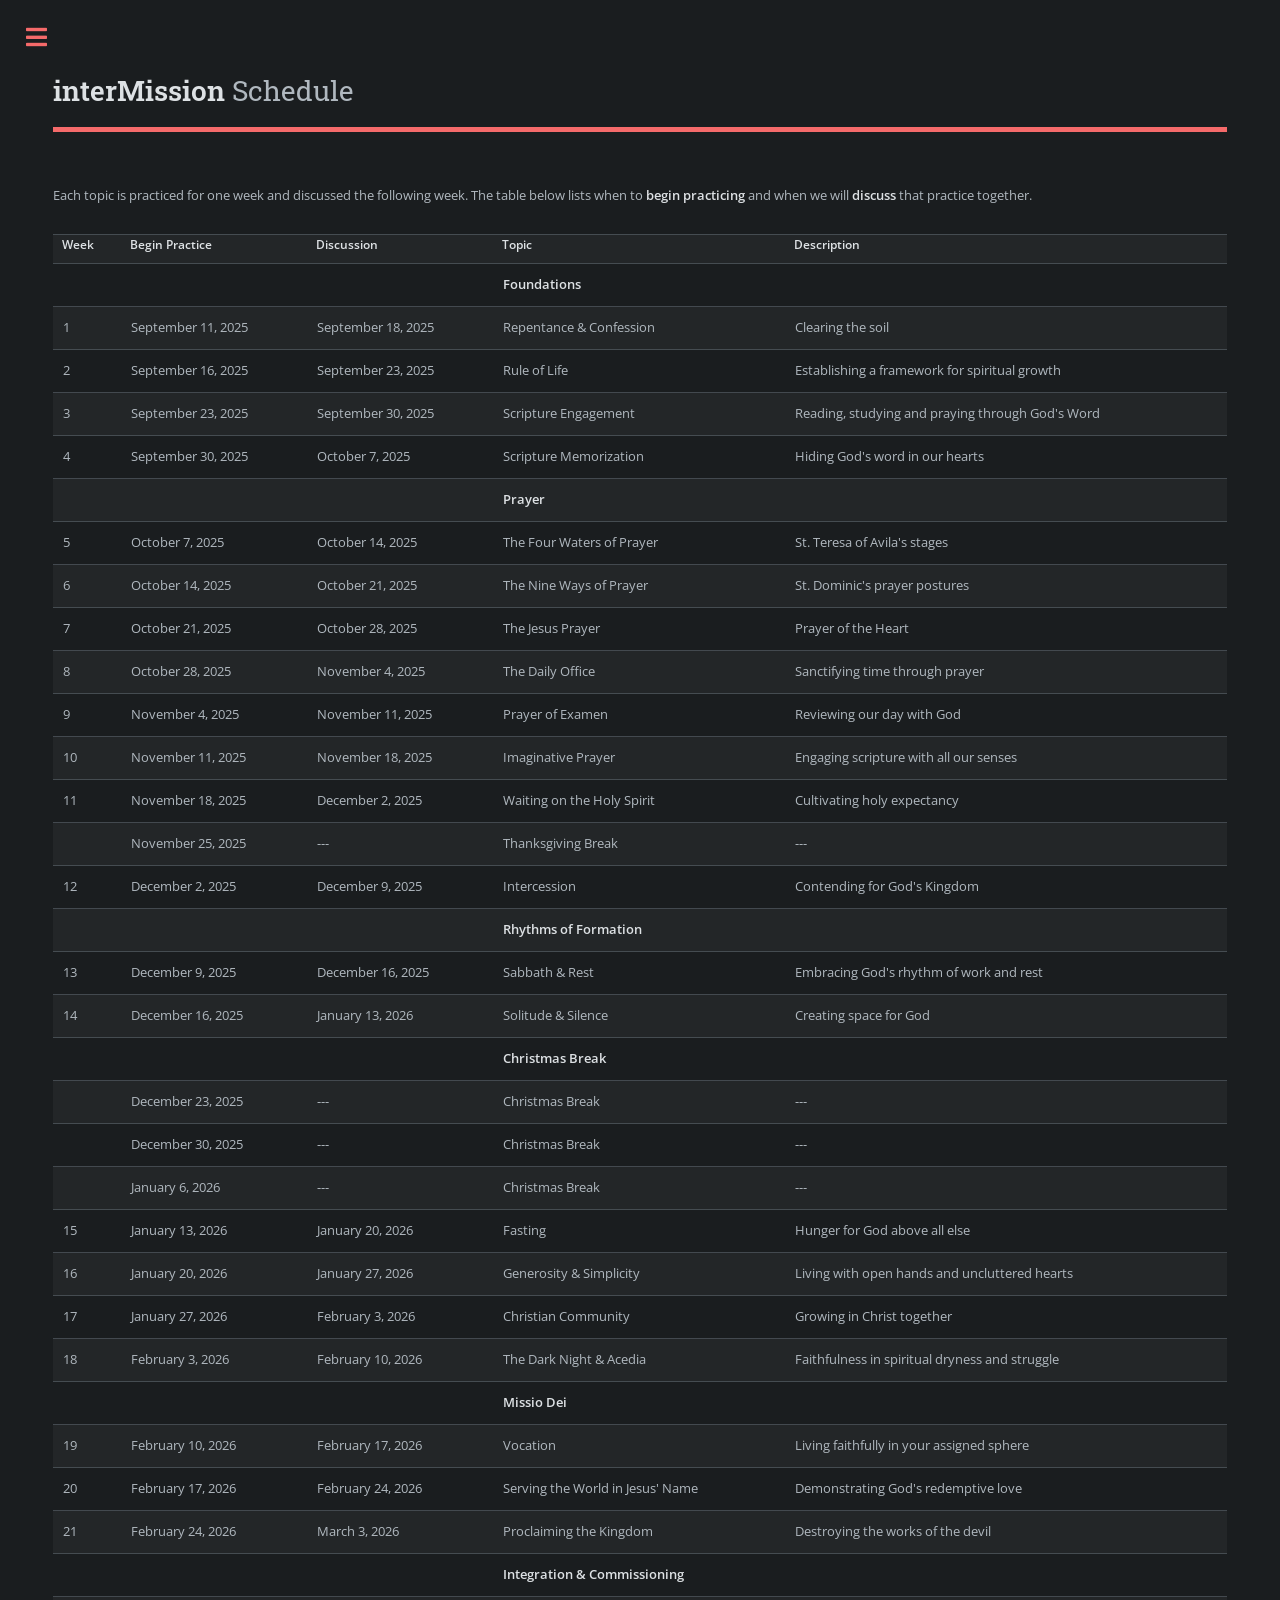
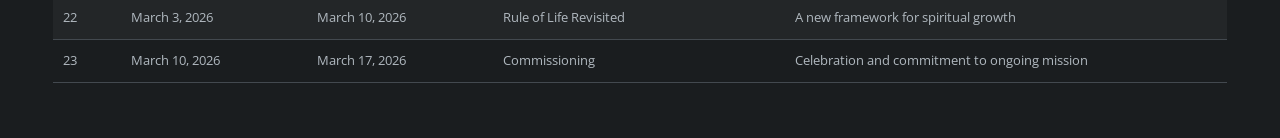
<file: schedule.html>
<!DOCTYPE HTML>
<!--
	interMission
-->
<html lang="en">
	<head>
		<title>interMission</title>
		<meta charset="utf-8" />
		<script>(function(){var t=localStorage.getItem('theme')||'dark';document.documentElement.setAttribute('data-theme',t);})();</script>
		<meta name="viewport" content="width=device-width, initial-scale=1, user-scalable=no" />
		<link rel="stylesheet" href="assets/css/main.css" />
        <link rel="apple-touch-icon" sizes="180x180" href="/apple-touch-icon.png">
        <link rel="icon" type="image/png" sizes="32x32" href="/favicon-32x32.png">
        <link rel="icon" type="image/png" sizes="16x16" href="/favicon-16x16.png">
        <link rel="manifest" href="/site.webmanifest">
	</head>
	<body class="is-preload">

		<!-- Wrapper -->
			<div id="wrapper">

				<!-- Main -->
					<div id="main">
						<div class="inner">

							<!-- Header -->
								<header id="header">
									<a href="index.html" class="logo"><strong>interMission</strong> Schedule</a>
								</header>
							<!-- Section -->
								<section>
                                <p>Each topic is practiced for one week and discussed the following week. The table below lists when to <strong>begin practicing</strong> and when we will <strong>discuss</strong> that practice together.</p>
                                <table border="1" cellpadding="6" cellspacing="0">
                                <tr>
                                <th>Week</th>
                                <th>Begin Practice</th>
                                <th>Discussion</th>
                                <th>Topic</th>
                                <th>Description</th>
                                </tr>


                                <tr><td></td><td></td><td></td><td><strong>Foundations</strong></td><td></td></tr>


                                <tr><td>1</td><td>September 11, 2025</td><td>September 18, 2025</td><td>Repentance &amp; Confession</td><td>Clearing the soil</td></tr>
                                <tr><td>2</td><td>September 16, 2025</td><td>September 23, 2025</td><td>Rule of Life</td><td>Establishing a framework for spiritual growth</td></tr>
                                <tr><td>3</td><td>September 23, 2025</td><td>September 30, 2025</td><td>Scripture Engagement</td><td>Reading, studying and praying through God&#39;s Word</td></tr>
                                <tr><td>4</td><td>September 30, 2025</td><td>October 7, 2025</td><td>Scripture Memorization</td><td>Hiding God&#39;s word in our hearts</td></tr>


                                <tr><td></td><td></td><td></td><td><strong>Prayer</strong></td><td></td></tr>


                                <tr><td>5</td><td>October 7, 2025</td><td>October 14, 2025</td><td>The Four Waters of Prayer</td><td>St. Teresa of Avila&#39;s stages</td></tr>
                                <tr><td>6</td><td>October 14, 2025</td><td>October 21, 2025</td><td>The Nine Ways of Prayer</td><td>St. Dominic&#39;s prayer postures</td></tr>
                                <tr><td>7</td><td>October 21, 2025</td><td>October 28, 2025</td><td>The Jesus Prayer</td><td>Prayer of the Heart</td></tr>
                                <tr><td>8</td><td>October 28, 2025</td><td>November 4, 2025</td><td>The Daily Office</td><td>Sanctifying time through prayer</td></tr>
                                <tr><td>9</td><td>November 4, 2025</td><td>November 11, 2025</td><td>Prayer of Examen</td><td>Reviewing our day with God</td></tr>
                                <tr><td>10</td><td>November 11, 2025</td><td>November 18, 2025</td><td>Imaginative Prayer</td><td>Engaging scripture with all our senses</td></tr>
                                <tr><td>11</td><td>November 18, 2025</td><td>December 2, 2025</td><td>Waiting on the Holy Spirit</td><td>Cultivating holy expectancy</td></tr>
                                <tr><td></td><td>November 25, 2025</td><td>---</td><td>Thanksgiving Break</td><td>---</td></tr>


                                <tr><td>12</td><td>December 2, 2025</td><td>December 9, 2025</td><td>Intercession</td><td>Contending for God&#39;s Kingdom</td></tr>


                                <tr><td></td><td></td><td></td><td><strong>Rhythms of Formation</strong></td><td></td></tr>


                                <tr><td>13</td><td>December 9, 2025</td><td>December 16, 2025</td><td>Sabbath &amp; Rest</td><td>Embracing God&#39;s rhythm of work and rest</td></tr>
                                <tr><td>14</td><td>December 16, 2025</td><td>January 13, 2026</td><td>Solitude &amp; Silence</td><td>Creating space for God</td></tr>


                                <tr><td></td><td></td><td></td><td><strong>Christmas Break</strong></td><td></td></tr>


                                <tr><td></td><td>December 23, 2025</td><td>---</td><td>Christmas Break</td><td>---</td></tr>
                                <tr><td></td><td>December 30, 2025</td><td>---</td><td>Christmas Break</td><td>---</td></tr>
                                <tr><td></td><td>January 6, 2026</td><td>---</td><td>Christmas Break</td><td>---</td></tr>


                                <tr><td>15</td><td>January 13, 2026</td><td>January 20, 2026</td><td>Fasting</td><td>Hunger for God above all else</td></tr>
                                <tr><td>16</td><td>January 20, 2026</td><td>January 27, 2026</td><td>Generosity &amp; Simplicity</td><td>Living with open hands and uncluttered hearts</td></tr>
                                <tr><td>17</td><td>January 27, 2026</td><td>February 3, 2026</td><td>Christian Community</td><td>Growing in Christ together</td></tr>
                                <tr><td>18</td><td>February 3, 2026</td><td>February 10, 2026</td><td>The Dark Night &amp; Acedia</td><td>Faithfulness in spiritual dryness and struggle</td></tr>


                                <tr><td></td><td></td><td></td><td><strong>Missio Dei</strong></td><td></td></tr>


                                <tr><td>19</td><td>February 10, 2026</td><td>February 17, 2026</td><td>Vocation</td><td>Living faithfully in your assigned sphere</td></tr>
                                <tr><td>20</td><td>February 17, 2026</td><td>February 24, 2026</td><td>Serving the World in Jesus&#39; Name</td><td>Demonstrating God&#39;s redemptive love</td></tr>
                                <tr><td>21</td><td>February 24, 2026</td><td>March 3, 2026</td><td>Proclaiming the Kingdom</td><td>Destroying the works of the devil</td></tr>


                                <tr><td></td><td></td><td></td><td><strong>Integration &amp; Commissioning</strong></td><td></td></tr>


                                <tr><td>22</td><td>March 3, 2026</td><td>March 10, 2026</td><td>Rule of Life Revisited</td><td>A new framework for spiritual growth</td></tr>
                                <tr><td>23</td><td>March 10, 2026</td><td>March 17, 2026</td><td>Commissioning</td><td>Celebration and commitment to ongoing mission</td></tr>


                                </table>                                    
                                    
								</section>

                <!-- Sidebar container -->
					<div id="sidebar-container"></div>

			</div>

		<!-- Scripts -->
			<script src="assets/js/jquery.min.js"></script>
			<script src="assets/js/browser.min.js"></script>
			<script src="assets/js/breakpoints.min.js"></script>
			<script src="assets/js/util.js"></script>
			<script src="assets/js/main.js"></script>
   			<script src="assets/js/sidebar-loader.js"></script>
			<script src="assets/js/theme-toggle.js"></script>


	</body>
</html>
</file>
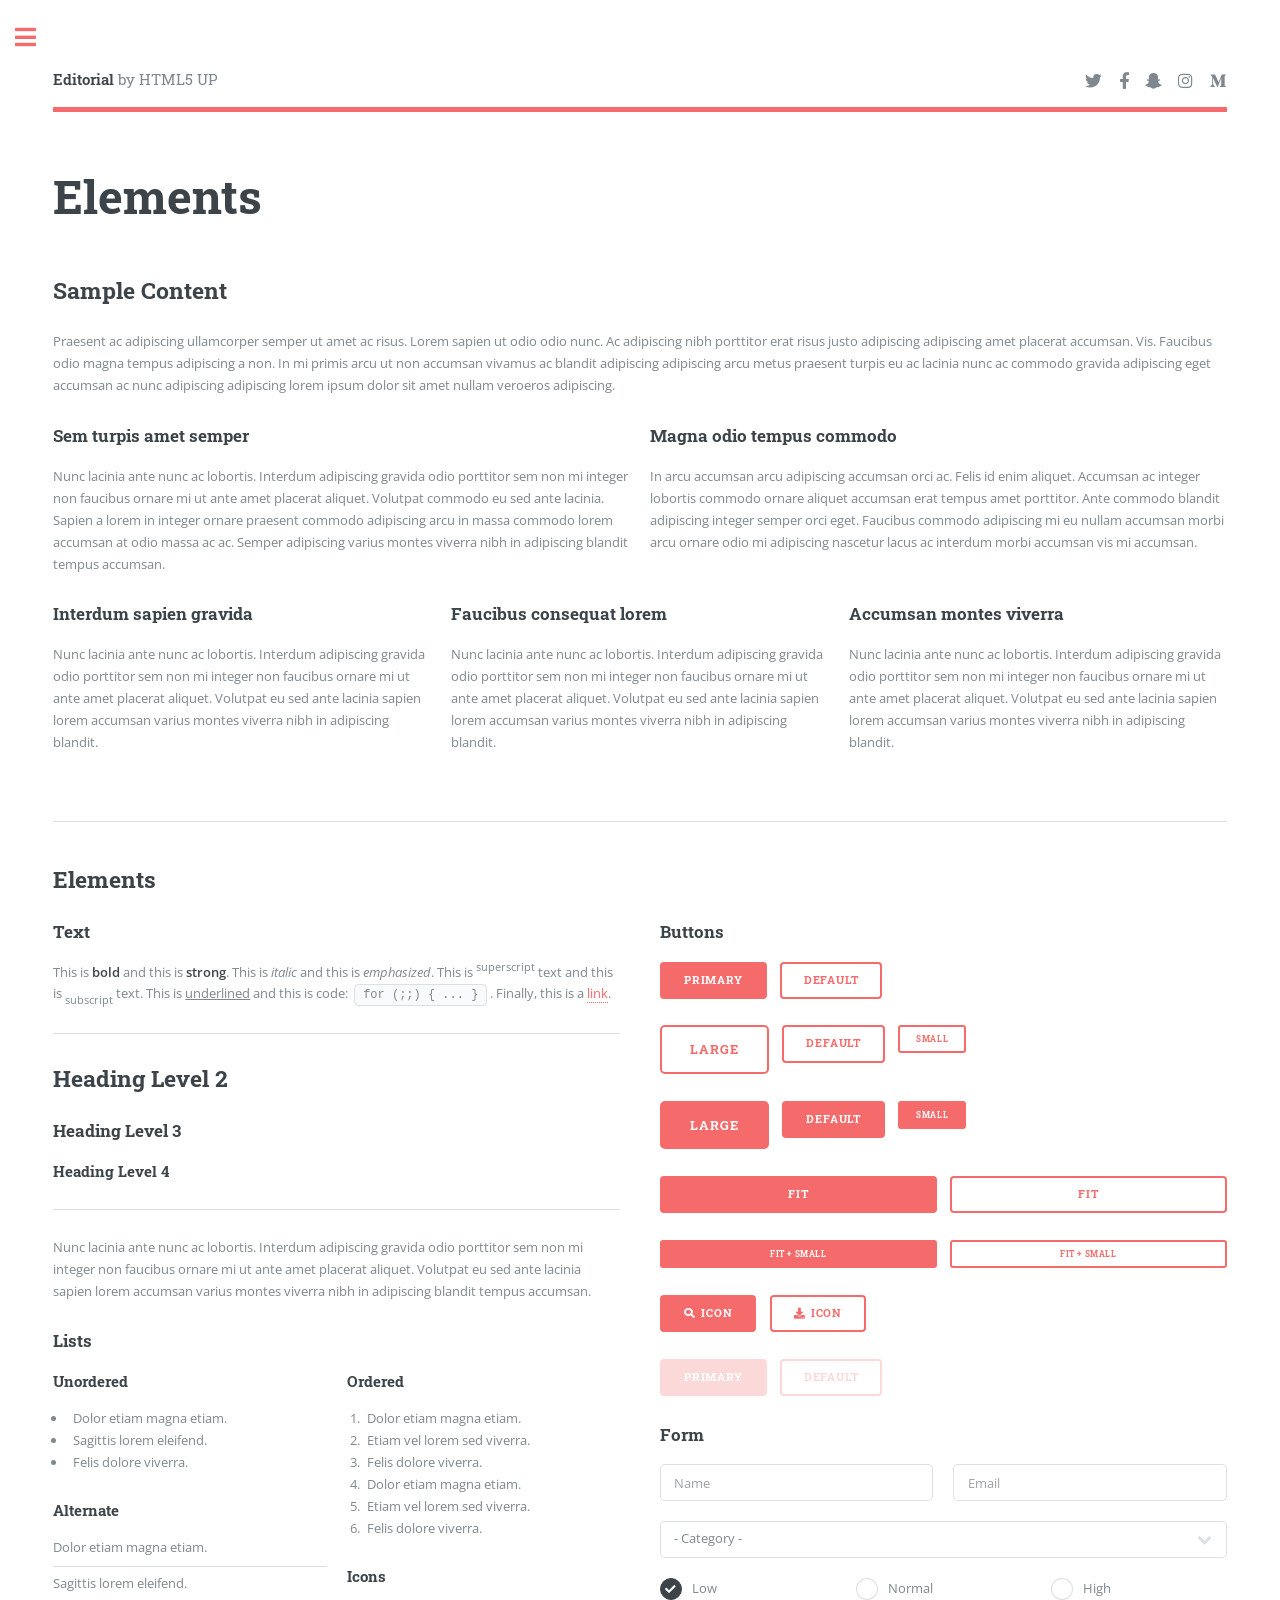
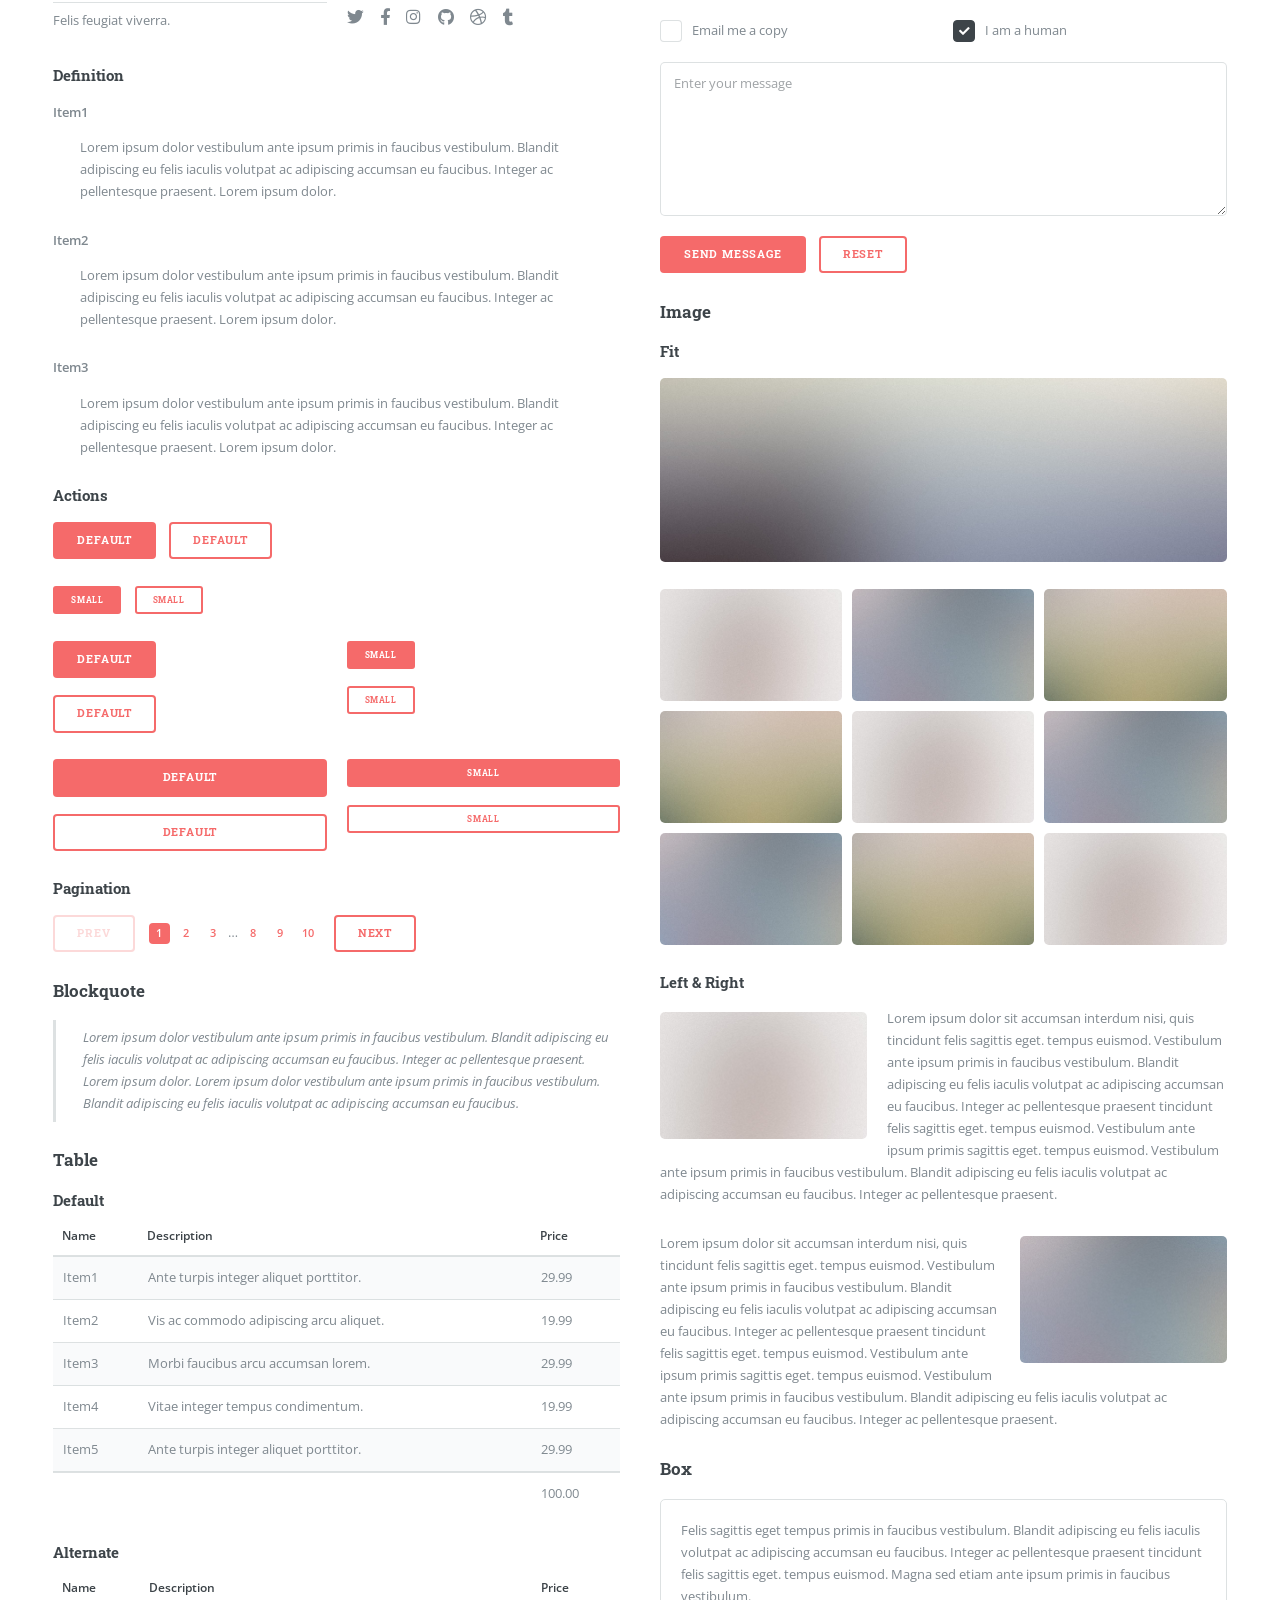
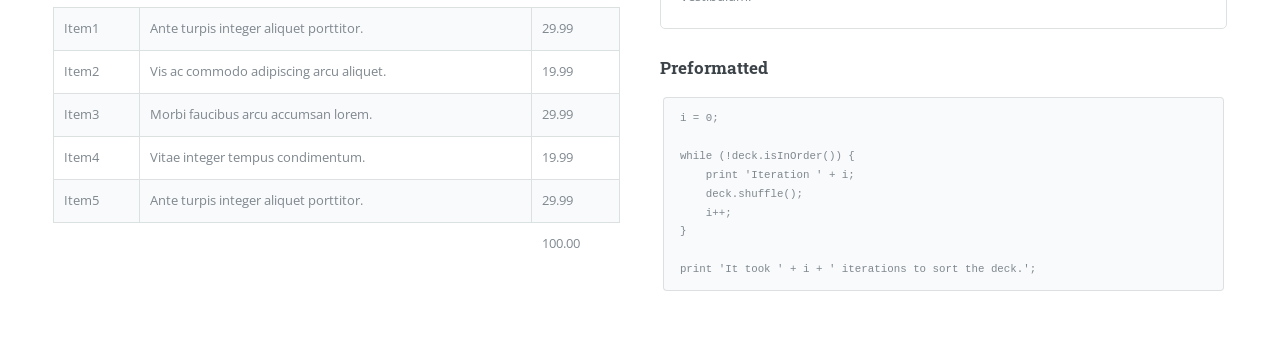
<file: orig_html5up/elements.html>
<!DOCTYPE HTML>
<!--
	Editorial by HTML5 UP
	html5up.net | @ajlkn
	Free for personal and commercial use under the CCA 3.0 license (html5up.net/license)
-->
<html>
	<head>
		<title>Elements - Editorial by HTML5 UP</title>
		<meta charset="utf-8" />
		<meta name="viewport" content="width=device-width, initial-scale=1, user-scalable=no" />
		<link rel="stylesheet" href="assets/css/main.css" />
	</head>
	<body class="is-preload">

		<!-- Wrapper -->
			<div id="wrapper">

				<!-- Main -->
					<div id="main">
						<div class="inner">

							<!-- Header -->
								<header id="header">
									<a href="index.html" class="logo"><strong>Editorial</strong> by HTML5 UP</a>
									<ul class="icons">
										<li><a href="#" class="icon brands fa-twitter"><span class="label">Twitter</span></a></li>
										<li><a href="#" class="icon brands fa-facebook-f"><span class="label">Facebook</span></a></li>
										<li><a href="#" class="icon brands fa-snapchat-ghost"><span class="label">Snapchat</span></a></li>
										<li><a href="#" class="icon brands fa-instagram"><span class="label">Instagram</span></a></li>
										<li><a href="#" class="icon brands fa-medium-m"><span class="label">Medium</span></a></li>
									</ul>
								</header>

							<!-- Content -->
								<section>
									<header class="main">
										<h1>Elements</h1>
									</header>

									<!-- Content -->
										<h2 id="content">Sample Content</h2>
										<p>Praesent ac adipiscing ullamcorper semper ut amet ac risus. Lorem sapien ut odio odio nunc. Ac adipiscing nibh porttitor erat risus justo adipiscing adipiscing amet placerat accumsan. Vis. Faucibus odio magna tempus adipiscing a non. In mi primis arcu ut non accumsan vivamus ac blandit adipiscing adipiscing arcu metus praesent turpis eu ac lacinia nunc ac commodo gravida adipiscing eget accumsan ac nunc adipiscing adipiscing lorem ipsum dolor sit amet nullam veroeros adipiscing.</p>
										<div class="row">
											<div class="col-6 col-12-small">
												<h3>Sem turpis amet semper</h3>
												<p>Nunc lacinia ante nunc ac lobortis. Interdum adipiscing gravida odio porttitor sem non mi integer non faucibus ornare mi ut ante amet placerat aliquet. Volutpat commodo eu sed ante lacinia. Sapien a lorem in integer ornare praesent commodo adipiscing arcu in massa commodo lorem accumsan at odio massa ac ac. Semper adipiscing varius montes viverra nibh in adipiscing blandit tempus accumsan.</p>
											</div>
											<div class="col-6 col-12-small">
												<h3>Magna odio tempus commodo</h3>
												<p>In arcu accumsan arcu adipiscing accumsan orci ac. Felis id enim aliquet. Accumsan ac integer lobortis commodo ornare aliquet accumsan erat tempus amet porttitor. Ante commodo blandit adipiscing integer semper orci eget. Faucibus commodo adipiscing mi eu nullam accumsan morbi arcu ornare odio mi adipiscing nascetur lacus ac interdum morbi accumsan vis mi accumsan.</p>
											</div>
											<!-- Break -->
											<div class="col-4 col-12-medium">
												<h3>Interdum sapien gravida</h3>
												<p>Nunc lacinia ante nunc ac lobortis. Interdum adipiscing gravida odio porttitor sem non mi integer non faucibus ornare mi ut ante amet placerat aliquet. Volutpat eu sed ante lacinia sapien lorem accumsan varius montes viverra nibh in adipiscing blandit.</p>
											</div>
											<div class="col-4 col-12-medium">
												<h3>Faucibus consequat lorem</h3>
												<p>Nunc lacinia ante nunc ac lobortis. Interdum adipiscing gravida odio porttitor sem non mi integer non faucibus ornare mi ut ante amet placerat aliquet. Volutpat eu sed ante lacinia sapien lorem accumsan varius montes viverra nibh in adipiscing blandit.</p>
											</div>
											<div class="col-4 col-12-medium">
												<h3>Accumsan montes viverra</h3>
												<p>Nunc lacinia ante nunc ac lobortis. Interdum adipiscing gravida odio porttitor sem non mi integer non faucibus ornare mi ut ante amet placerat aliquet. Volutpat eu sed ante lacinia sapien lorem accumsan varius montes viverra nibh in adipiscing blandit.</p>
											</div>
										</div>

									<hr class="major" />

									<!-- Elements -->
										<h2 id="elements">Elements</h2>
										<div class="row gtr-200">
											<div class="col-6 col-12-medium">

												<!-- Text stuff -->
													<h3>Text</h3>
													<p>This is <b>bold</b> and this is <strong>strong</strong>. This is <i>italic</i> and this is <em>emphasized</em>.
													This is <sup>superscript</sup> text and this is <sub>subscript</sub> text.
													This is <u>underlined</u> and this is code: <code>for (;;) { ... }</code>.
													Finally, this is a <a href="#">link</a>.</p>
													<hr />
													<h2>Heading Level 2</h2>
													<h3>Heading Level 3</h3>
													<h4>Heading Level 4</h4>
													<hr />
													<p>Nunc lacinia ante nunc ac lobortis. Interdum adipiscing gravida odio porttitor sem non mi integer non faucibus ornare mi ut ante amet placerat aliquet. Volutpat eu sed ante lacinia sapien lorem accumsan varius montes viverra nibh in adipiscing blandit tempus accumsan.</p>

												<!-- Lists -->
													<h3>Lists</h3>
													<div class="row">
														<div class="col-6 col-12-small">

															<h4>Unordered</h4>
															<ul>
																<li>Dolor etiam magna etiam.</li>
																<li>Sagittis lorem eleifend.</li>
																<li>Felis dolore viverra.</li>
															</ul>

															<h4>Alternate</h4>
															<ul class="alt">
																<li>Dolor etiam magna etiam.</li>
																<li>Sagittis lorem eleifend.</li>
																<li>Felis feugiat viverra.</li>
															</ul>

														</div>
														<div class="col-6 col-12-small">

															<h4>Ordered</h4>
															<ol>
																<li>Dolor etiam magna etiam.</li>
																<li>Etiam vel lorem sed viverra.</li>
																<li>Felis dolore viverra.</li>
																<li>Dolor etiam magna etiam.</li>
																<li>Etiam vel lorem sed viverra.</li>
																<li>Felis dolore viverra.</li>
															</ol>

															<h4>Icons</h4>
															<ul class="icons">
																<li><a href="#" class="icon brands fa-twitter"><span class="label">Twitter</span></a></li>
																<li><a href="#" class="icon brands fa-facebook-f"><span class="label">Facebook</span></a></li>
																<li><a href="#" class="icon brands fa-instagram"><span class="label">Instagram</span></a></li>
																<li><a href="#" class="icon brands fa-github"><span class="label">Github</span></a></li>
																<li><a href="#" class="icon brands fa-dribbble"><span class="label">Dribbble</span></a></li>
																<li><a href="#" class="icon brands fa-tumblr"><span class="label">Tumblr</span></a></li>
															</ul>

														</div>
													</div>
													<h4>Definition</h4>
													<dl>
														<dt>Item1</dt>
														<dd>
															<p>Lorem ipsum dolor vestibulum ante ipsum primis in faucibus vestibulum. Blandit adipiscing eu felis iaculis volutpat ac adipiscing accumsan eu faucibus. Integer ac pellentesque praesent. Lorem ipsum dolor.</p>
														</dd>
														<dt>Item2</dt>
														<dd>
															<p>Lorem ipsum dolor vestibulum ante ipsum primis in faucibus vestibulum. Blandit adipiscing eu felis iaculis volutpat ac adipiscing accumsan eu faucibus. Integer ac pellentesque praesent. Lorem ipsum dolor.</p>
														</dd>
														<dt>Item3</dt>
														<dd>
															<p>Lorem ipsum dolor vestibulum ante ipsum primis in faucibus vestibulum. Blandit adipiscing eu felis iaculis volutpat ac adipiscing accumsan eu faucibus. Integer ac pellentesque praesent. Lorem ipsum dolor.</p>
														</dd>
													</dl>

													<h4>Actions</h4>
													<ul class="actions">
														<li><a href="#" class="button primary">Default</a></li>
														<li><a href="#" class="button">Default</a></li>
													</ul>
													<ul class="actions small">
														<li><a href="#" class="button primary small">Small</a></li>
														<li><a href="#" class="button small">Small</a></li>
													</ul>
													<div class="row">
														<div class="col-6 col-12-small">
															<ul class="actions stacked">
																<li><a href="#" class="button primary">Default</a></li>
																<li><a href="#" class="button">Default</a></li>
															</ul>
														</div>
														<div class="col-6 col-12-small">
															<ul class="actions stacked">
																<li><a href="#" class="button primary small">Small</a></li>
																<li><a href="#" class="button small">Small</a></li>
															</ul>
														</div>
														<div class="col-6 col-12-small">
															<ul class="actions stacked">
																<li><a href="#" class="button primary fit">Default</a></li>
																<li><a href="#" class="button fit">Default</a></li>
															</ul>
														</div>
														<div class="col-6 col-12-small">
															<ul class="actions stacked">
																<li><a href="#" class="button primary small fit">Small</a></li>
																<li><a href="#" class="button small fit">Small</a></li>
															</ul>
														</div>
													</div>

													<h4>Pagination</h4>
													<ul class="pagination">
														<li><span class="button disabled">Prev</span></li>
														<li><a href="#" class="page active">1</a></li>
														<li><a href="#" class="page">2</a></li>
														<li><a href="#" class="page">3</a></li>
														<li><span>&hellip;</span></li>
														<li><a href="#" class="page">8</a></li>
														<li><a href="#" class="page">9</a></li>
														<li><a href="#" class="page">10</a></li>
														<li><a href="#" class="button">Next</a></li>
													</ul>

												<!-- Blockquote -->
													<h3>Blockquote</h3>
													<blockquote>Lorem ipsum dolor vestibulum ante ipsum primis in faucibus vestibulum. Blandit adipiscing eu felis iaculis volutpat ac adipiscing accumsan eu faucibus. Integer ac pellentesque praesent. Lorem ipsum dolor. Lorem ipsum dolor vestibulum ante ipsum primis in faucibus vestibulum. Blandit adipiscing eu felis iaculis volutpat ac adipiscing accumsan eu faucibus.</blockquote>

												<!-- Table -->
													<h3>Table</h3>

													<h4>Default</h4>
													<div class="table-wrapper">
														<table>
															<thead>
																<tr>
																	<th>Name</th>
																	<th>Description</th>
																	<th>Price</th>
																</tr>
															</thead>
															<tbody>
																<tr>
																	<td>Item1</td>
																	<td>Ante turpis integer aliquet porttitor.</td>
																	<td>29.99</td>
																</tr>
																<tr>
																	<td>Item2</td>
																	<td>Vis ac commodo adipiscing arcu aliquet.</td>
																	<td>19.99</td>
																</tr>
																<tr>
																	<td>Item3</td>
																	<td> Morbi faucibus arcu accumsan lorem.</td>
																	<td>29.99</td>
																</tr>
																<tr>
																	<td>Item4</td>
																	<td>Vitae integer tempus condimentum.</td>
																	<td>19.99</td>
																</tr>
																<tr>
																	<td>Item5</td>
																	<td>Ante turpis integer aliquet porttitor.</td>
																	<td>29.99</td>
																</tr>
															</tbody>
															<tfoot>
																<tr>
																	<td colspan="2"></td>
																	<td>100.00</td>
																</tr>
															</tfoot>
														</table>
													</div>

													<h4>Alternate</h4>
													<div class="table-wrapper">
														<table class="alt">
															<thead>
																<tr>
																	<th>Name</th>
																	<th>Description</th>
																	<th>Price</th>
																</tr>
															</thead>
															<tbody>
																<tr>
																	<td>Item1</td>
																	<td>Ante turpis integer aliquet porttitor.</td>
																	<td>29.99</td>
																</tr>
																<tr>
																	<td>Item2</td>
																	<td>Vis ac commodo adipiscing arcu aliquet.</td>
																	<td>19.99</td>
																</tr>
																<tr>
																	<td>Item3</td>
																	<td> Morbi faucibus arcu accumsan lorem.</td>
																	<td>29.99</td>
																</tr>
																<tr>
																	<td>Item4</td>
																	<td>Vitae integer tempus condimentum.</td>
																	<td>19.99</td>
																</tr>
																<tr>
																	<td>Item5</td>
																	<td>Ante turpis integer aliquet porttitor.</td>
																	<td>29.99</td>
																</tr>
															</tbody>
															<tfoot>
																<tr>
																	<td colspan="2"></td>
																	<td>100.00</td>
																</tr>
															</tfoot>
														</table>
													</div>

											</div>
											<div class="col-6 col-12-medium">

												<!-- Buttons -->
													<h3>Buttons</h3>
													<ul class="actions">
														<li><a href="#" class="button primary">Primary</a></li>
														<li><a href="#" class="button">Default</a></li>
													</ul>
													<ul class="actions">
														<li><a href="#" class="button large">Large</a></li>
														<li><a href="#" class="button">Default</a></li>
														<li><a href="#" class="button small">Small</a></li>
													</ul>
													<ul class="actions">
														<li><a href="#" class="button primary large">Large</a></li>
														<li><a href="#" class="button primary">Default</a></li>
														<li><a href="#" class="button primary small">Small</a></li>
													</ul>
													<ul class="actions fit">
														<li><a href="#" class="button primary fit">Fit</a></li>
														<li><a href="#" class="button fit">Fit</a></li>
													</ul>
													<ul class="actions fit small">
														<li><a href="#" class="button primary fit small">Fit + Small</a></li>
														<li><a href="#" class="button fit small">Fit + Small</a></li>
													</ul>
													<ul class="actions">
														<li><a href="#" class="button primary icon solid fa-search">Icon</a></li>
														<li><a href="#" class="button icon solid fa-download">Icon</a></li>
													</ul>
													<ul class="actions">
														<li><span class="button primary disabled">Primary</span></li>
														<li><span class="button disabled">Default</span></li>
													</ul>

												<!-- Form -->
													<h3>Form</h3>

													<form method="post" action="#">
														<div class="row gtr-uniform">
															<div class="col-6 col-12-xsmall">
																<input type="text" name="demo-name" id="demo-name" value="" placeholder="Name" />
															</div>
															<div class="col-6 col-12-xsmall">
																<input type="email" name="demo-email" id="demo-email" value="" placeholder="Email" />
															</div>
															<!-- Break -->
															<div class="col-12">
																<select name="demo-category" id="demo-category">
																	<option value="">- Category -</option>
																	<option value="1">Manufacturing</option>
																	<option value="1">Shipping</option>
																	<option value="1">Administration</option>
																	<option value="1">Human Resources</option>
																</select>
															</div>
															<!-- Break -->
															<div class="col-4 col-12-small">
																<input type="radio" id="demo-priority-low" name="demo-priority" checked>
																<label for="demo-priority-low">Low</label>
															</div>
															<div class="col-4 col-12-small">
																<input type="radio" id="demo-priority-normal" name="demo-priority">
																<label for="demo-priority-normal">Normal</label>
															</div>
															<div class="col-4 col-12-small">
																<input type="radio" id="demo-priority-high" name="demo-priority">
																<label for="demo-priority-high">High</label>
															</div>
															<!-- Break -->
															<div class="col-6 col-12-small">
																<input type="checkbox" id="demo-copy" name="demo-copy">
																<label for="demo-copy">Email me a copy</label>
															</div>
															<div class="col-6 col-12-small">
																<input type="checkbox" id="demo-human" name="demo-human" checked>
																<label for="demo-human">I am a human</label>
															</div>
															<!-- Break -->
															<div class="col-12">
																<textarea name="demo-message" id="demo-message" placeholder="Enter your message" rows="6"></textarea>
															</div>
															<!-- Break -->
															<div class="col-12">
																<ul class="actions">
																	<li><input type="submit" value="Send Message" class="primary" /></li>
																	<li><input type="reset" value="Reset" /></li>
																</ul>
															</div>
														</div>
													</form>

												<!-- Image -->
													<h3>Image</h3>

													<h4>Fit</h4>
													<span class="image fit"><img src="images/pic11.jpg" alt="" /></span>
													<div class="box alt">
														<div class="row gtr-50 gtr-uniform">
															<div class="col-4"><span class="image fit"><img src="images/pic01.jpg" alt="" /></span></div>
															<div class="col-4"><span class="image fit"><img src="images/pic02.jpg" alt="" /></span></div>
															<div class="col-4"><span class="image fit"><img src="images/pic03.jpg" alt="" /></span></div>
															<!-- Break -->
															<div class="col-4"><span class="image fit"><img src="images/pic03.jpg" alt="" /></span></div>
															<div class="col-4"><span class="image fit"><img src="images/pic01.jpg" alt="" /></span></div>
															<div class="col-4"><span class="image fit"><img src="images/pic02.jpg" alt="" /></span></div>
															<!-- Break -->
															<div class="col-4"><span class="image fit"><img src="images/pic02.jpg" alt="" /></span></div>
															<div class="col-4"><span class="image fit"><img src="images/pic03.jpg" alt="" /></span></div>
															<div class="col-4"><span class="image fit"><img src="images/pic01.jpg" alt="" /></span></div>
														</div>
													</div>

													<h4>Left &amp; Right</h4>
													<p><span class="image left"><img src="images/pic01.jpg" alt="" /></span>Lorem ipsum dolor sit accumsan interdum nisi, quis tincidunt felis sagittis eget. tempus euismod. Vestibulum ante ipsum primis in faucibus vestibulum. Blandit adipiscing eu felis iaculis volutpat ac adipiscing accumsan eu faucibus. Integer ac pellentesque praesent tincidunt felis sagittis eget. tempus euismod. Vestibulum ante ipsum primis sagittis eget. tempus euismod. Vestibulum ante ipsum primis in faucibus vestibulum. Blandit adipiscing eu felis iaculis volutpat ac adipiscing accumsan eu faucibus. Integer ac pellentesque praesent.</p>
													<p><span class="image right"><img src="images/pic02.jpg" alt="" /></span>Lorem ipsum dolor sit accumsan interdum nisi, quis tincidunt felis sagittis eget. tempus euismod. Vestibulum ante ipsum primis in faucibus vestibulum. Blandit adipiscing eu felis iaculis volutpat ac adipiscing accumsan eu faucibus. Integer ac pellentesque praesent tincidunt felis sagittis eget. tempus euismod. Vestibulum ante ipsum primis sagittis eget. tempus euismod. Vestibulum ante ipsum primis in faucibus vestibulum. Blandit adipiscing eu felis iaculis volutpat ac adipiscing accumsan eu faucibus. Integer ac pellentesque praesent.</p>

												<!-- Box -->
													<h3>Box</h3>
													<div class="box">
														<p>Felis sagittis eget tempus primis in faucibus vestibulum. Blandit adipiscing eu felis iaculis volutpat ac adipiscing accumsan eu faucibus. Integer ac pellentesque praesent tincidunt felis sagittis eget. tempus euismod. Magna sed etiam ante ipsum primis in faucibus vestibulum.</p>
													</div>

												<!-- Preformatted Code -->
													<h3>Preformatted</h3>
													<pre><code>i = 0;

while (!deck.isInOrder()) {
    print 'Iteration ' + i;
    deck.shuffle();
    i++;
}

print 'It took ' + i + ' iterations to sort the deck.';
</code></pre>

											</div>
										</div>

								</section>

						</div>
					</div>

				<!-- Sidebar -->
					<div id="sidebar">
						<div class="inner">

							<!-- Search -->
								<section id="search" class="alt">
									<form method="post" action="#">
										<input type="text" name="query" id="query" placeholder="Search" />
									</form>
								</section>

							<!-- Menu -->
								<nav id="menu">
									<header class="major">
										<h2>Menu</h2>
									</header>
									<ul>
										<li><a href="index.html">Homepage</a></li>
										<li><a href="generic.html">Generic</a></li>
										<li><a href="elements.html">Elements</a></li>
										<li>
											<span class="opener">Submenu</span>
											<ul>
												<li><a href="#">Lorem Dolor</a></li>
												<li><a href="#">Ipsum Adipiscing</a></li>
												<li><a href="#">Tempus Magna</a></li>
												<li><a href="#">Feugiat Veroeros</a></li>
											</ul>
										</li>
										<li><a href="#">Etiam Dolore</a></li>
										<li><a href="#">Adipiscing</a></li>
										<li>
											<span class="opener">Another Submenu</span>
											<ul>
												<li><a href="#">Lorem Dolor</a></li>
												<li><a href="#">Ipsum Adipiscing</a></li>
												<li><a href="#">Tempus Magna</a></li>
												<li><a href="#">Feugiat Veroeros</a></li>
											</ul>
										</li>
										<li><a href="#">Maximus Erat</a></li>
										<li><a href="#">Sapien Mauris</a></li>
										<li><a href="#">Amet Lacinia</a></li>
									</ul>
								</nav>

							<!-- Section -->
								<section>
									<header class="major">
										<h2>Ante interdum</h2>
									</header>
									<div class="mini-posts">
										<article>
											<a href="#" class="image"><img src="images/pic07.jpg" alt="" /></a>
											<p>Aenean ornare velit lacus, ac varius enim lorem ullamcorper dolore aliquam.</p>
										</article>
										<article>
											<a href="#" class="image"><img src="images/pic08.jpg" alt="" /></a>
											<p>Aenean ornare velit lacus, ac varius enim lorem ullamcorper dolore aliquam.</p>
										</article>
										<article>
											<a href="#" class="image"><img src="images/pic09.jpg" alt="" /></a>
											<p>Aenean ornare velit lacus, ac varius enim lorem ullamcorper dolore aliquam.</p>
										</article>
									</div>
									<ul class="actions">
										<li><a href="#" class="button">More</a></li>
									</ul>
								</section>

							<!-- Section -->
								<section>
									<header class="major">
										<h2>Get in touch</h2>
									</header>
									<p>Sed varius enim lorem ullamcorper dolore aliquam aenean ornare velit lacus, ac varius enim lorem ullamcorper dolore. Proin sed aliquam facilisis ante interdum. Sed nulla amet lorem feugiat tempus aliquam.</p>
									<ul class="contact">
										<li class="icon solid fa-envelope"><a href="#">information@untitled.tld</a></li>
										<li class="icon solid fa-phone">(000) 000-0000</li>
										<li class="icon solid fa-home">1234 Somewhere Road #8254<br />
										Nashville, TN 00000-0000</li>
									</ul>
								</section>

							<!-- Footer -->
								<footer id="footer">
									<p class="copyright">&copy; Untitled. All rights reserved. Demo Images: <a href="https://unsplash.com">Unsplash</a>. Design: <a href="https://html5up.net">HTML5 UP</a>.</p>
								</footer>

						</div>
					</div>

			</div>

		<!-- Scripts -->
			<script src="assets/js/jquery.min.js"></script>
			<script src="assets/js/browser.min.js"></script>
			<script src="assets/js/breakpoints.min.js"></script>
			<script src="assets/js/util.js"></script>
			<script src="assets/js/main.js"></script>

	</body>
</html>
</file>
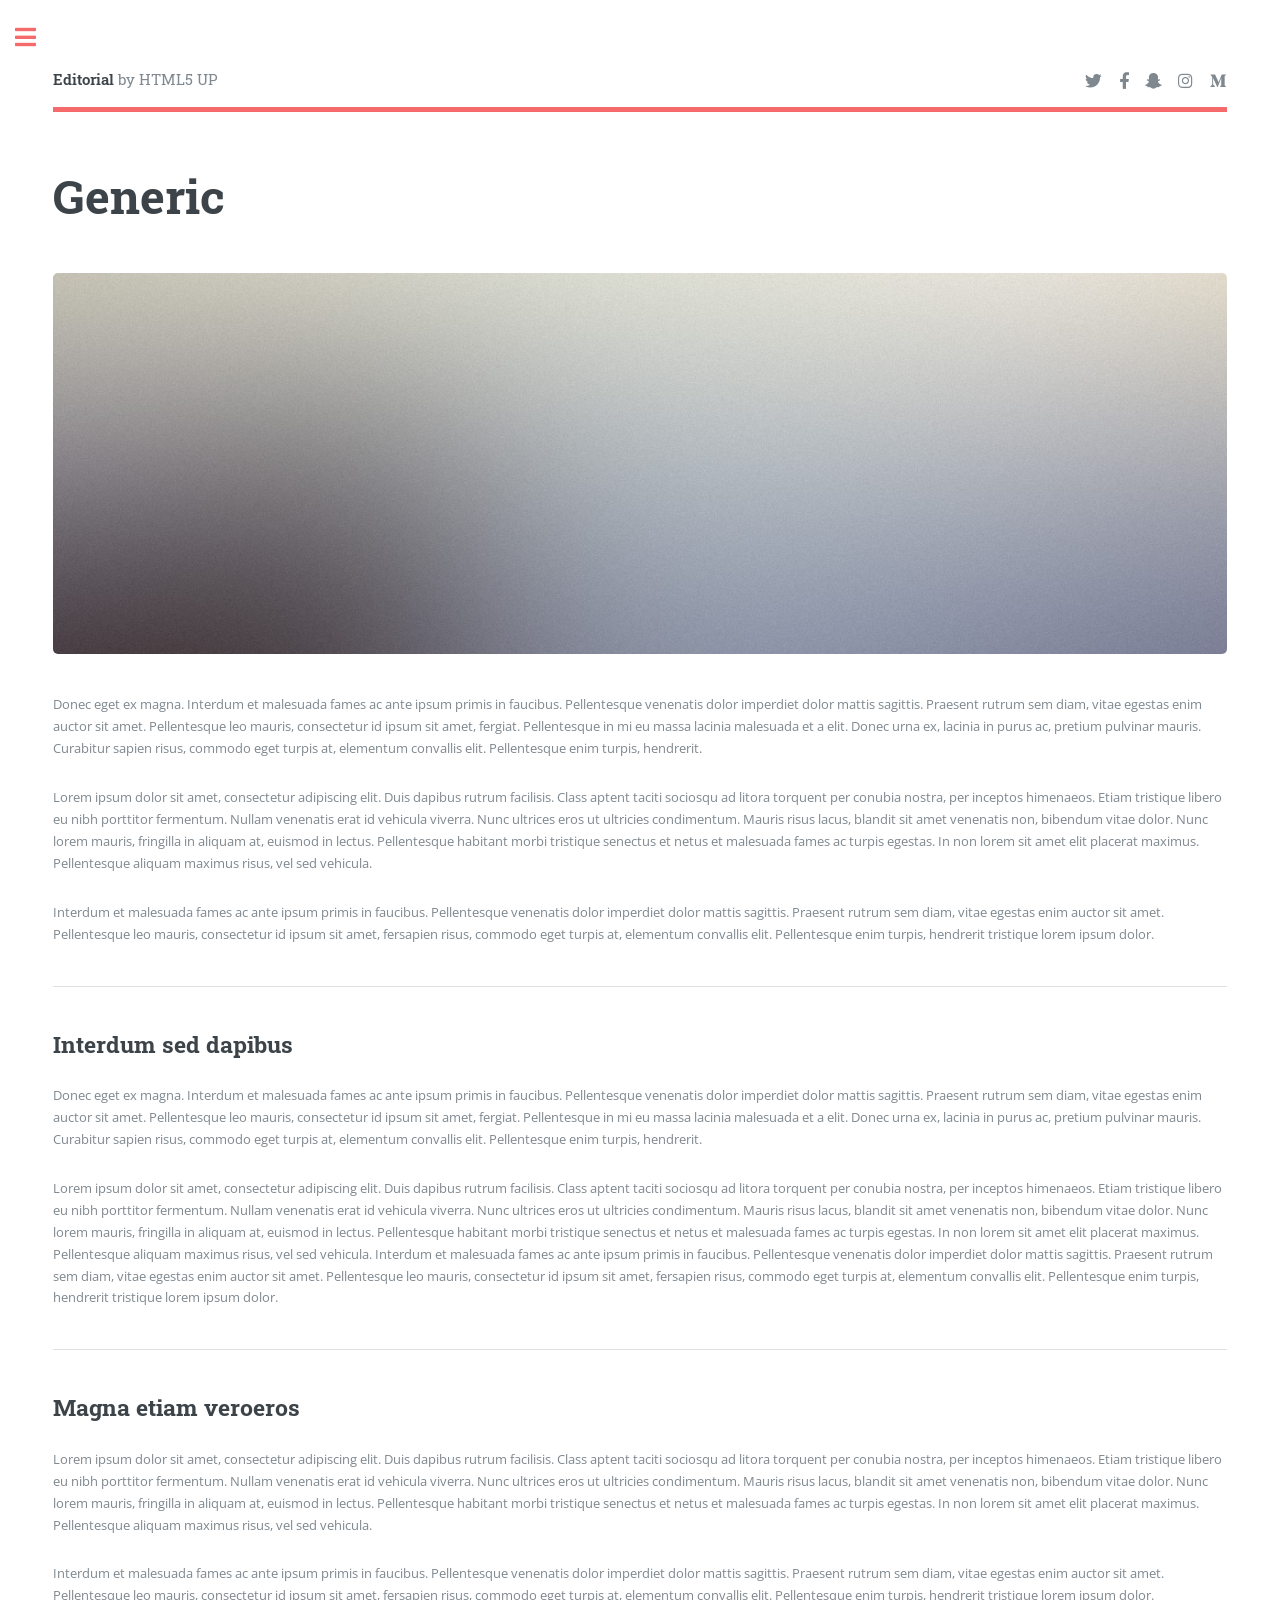
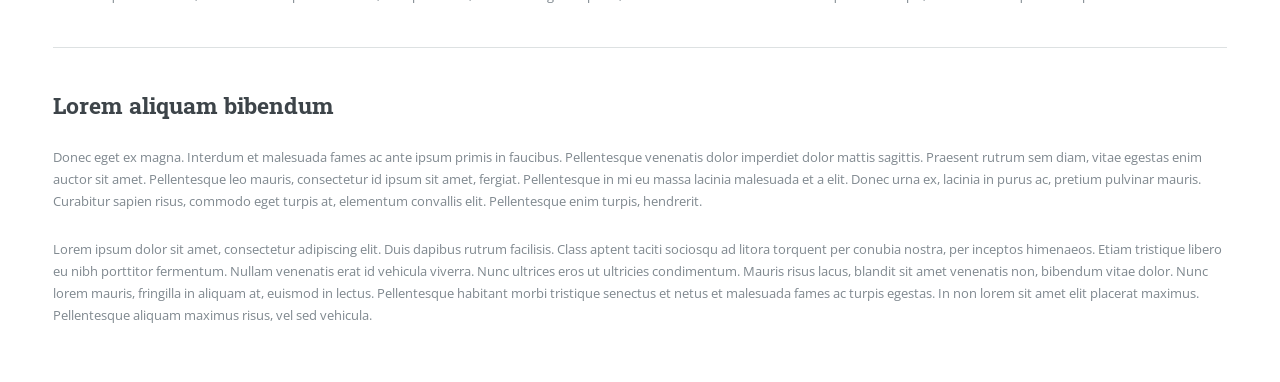
<file: orig_html5up/generic.html>
<!DOCTYPE HTML>
<!--
	Editorial by HTML5 UP
	html5up.net | @ajlkn
	Free for personal and commercial use under the CCA 3.0 license (html5up.net/license)
-->
<html>
	<head>
		<title>Generic - Editorial by HTML5 UP</title>
		<meta charset="utf-8" />
		<meta name="viewport" content="width=device-width, initial-scale=1, user-scalable=no" />
		<link rel="stylesheet" href="assets/css/main.css" />
	</head>
	<body class="is-preload">

		<!-- Wrapper -->
			<div id="wrapper">

				<!-- Main -->
					<div id="main">
						<div class="inner">

							<!-- Header -->
								<header id="header">
									<a href="index.html" class="logo"><strong>Editorial</strong> by HTML5 UP</a>
									<ul class="icons">
										<li><a href="#" class="icon brands fa-twitter"><span class="label">Twitter</span></a></li>
										<li><a href="#" class="icon brands fa-facebook-f"><span class="label">Facebook</span></a></li>
										<li><a href="#" class="icon brands fa-snapchat-ghost"><span class="label">Snapchat</span></a></li>
										<li><a href="#" class="icon brands fa-instagram"><span class="label">Instagram</span></a></li>
										<li><a href="#" class="icon brands fa-medium-m"><span class="label">Medium</span></a></li>
									</ul>
								</header>

							<!-- Content -->
								<section>
									<header class="main">
										<h1>Generic</h1>
									</header>

									<span class="image main"><img src="images/pic11.jpg" alt="" /></span>

									<p>Donec eget ex magna. Interdum et malesuada fames ac ante ipsum primis in faucibus. Pellentesque venenatis dolor imperdiet dolor mattis sagittis. Praesent rutrum sem diam, vitae egestas enim auctor sit amet. Pellentesque leo mauris, consectetur id ipsum sit amet, fergiat. Pellentesque in mi eu massa lacinia malesuada et a elit. Donec urna ex, lacinia in purus ac, pretium pulvinar mauris. Curabitur sapien risus, commodo eget turpis at, elementum convallis elit. Pellentesque enim turpis, hendrerit.</p>
									<p>Lorem ipsum dolor sit amet, consectetur adipiscing elit. Duis dapibus rutrum facilisis. Class aptent taciti sociosqu ad litora torquent per conubia nostra, per inceptos himenaeos. Etiam tristique libero eu nibh porttitor fermentum. Nullam venenatis erat id vehicula viverra. Nunc ultrices eros ut ultricies condimentum. Mauris risus lacus, blandit sit amet venenatis non, bibendum vitae dolor. Nunc lorem mauris, fringilla in aliquam at, euismod in lectus. Pellentesque habitant morbi tristique senectus et netus et malesuada fames ac turpis egestas. In non lorem sit amet elit placerat maximus. Pellentesque aliquam maximus risus, vel sed vehicula.</p>
									<p>Interdum et malesuada fames ac ante ipsum primis in faucibus. Pellentesque venenatis dolor imperdiet dolor mattis sagittis. Praesent rutrum sem diam, vitae egestas enim auctor sit amet. Pellentesque leo mauris, consectetur id ipsum sit amet, fersapien risus, commodo eget turpis at, elementum convallis elit. Pellentesque enim turpis, hendrerit tristique lorem ipsum dolor.</p>

									<hr class="major" />

									<h2>Interdum sed dapibus</h2>
									<p>Donec eget ex magna. Interdum et malesuada fames ac ante ipsum primis in faucibus. Pellentesque venenatis dolor imperdiet dolor mattis sagittis. Praesent rutrum sem diam, vitae egestas enim auctor sit amet. Pellentesque leo mauris, consectetur id ipsum sit amet, fergiat. Pellentesque in mi eu massa lacinia malesuada et a elit. Donec urna ex, lacinia in purus ac, pretium pulvinar mauris. Curabitur sapien risus, commodo eget turpis at, elementum convallis elit. Pellentesque enim turpis, hendrerit.</p>
									<p>Lorem ipsum dolor sit amet, consectetur adipiscing elit. Duis dapibus rutrum facilisis. Class aptent taciti sociosqu ad litora torquent per conubia nostra, per inceptos himenaeos. Etiam tristique libero eu nibh porttitor fermentum. Nullam venenatis erat id vehicula viverra. Nunc ultrices eros ut ultricies condimentum. Mauris risus lacus, blandit sit amet venenatis non, bibendum vitae dolor. Nunc lorem mauris, fringilla in aliquam at, euismod in lectus. Pellentesque habitant morbi tristique senectus et netus et malesuada fames ac turpis egestas. In non lorem sit amet elit placerat maximus. Pellentesque aliquam maximus risus, vel sed vehicula. Interdum et malesuada fames ac ante ipsum primis in faucibus. Pellentesque venenatis dolor imperdiet dolor mattis sagittis. Praesent rutrum sem diam, vitae egestas enim auctor sit amet. Pellentesque leo mauris, consectetur id ipsum sit amet, fersapien risus, commodo eget turpis at, elementum convallis elit. Pellentesque enim turpis, hendrerit tristique lorem ipsum dolor.</p>

									<hr class="major" />

									<h2>Magna etiam veroeros</h2>
									<p>Lorem ipsum dolor sit amet, consectetur adipiscing elit. Duis dapibus rutrum facilisis. Class aptent taciti sociosqu ad litora torquent per conubia nostra, per inceptos himenaeos. Etiam tristique libero eu nibh porttitor fermentum. Nullam venenatis erat id vehicula viverra. Nunc ultrices eros ut ultricies condimentum. Mauris risus lacus, blandit sit amet venenatis non, bibendum vitae dolor. Nunc lorem mauris, fringilla in aliquam at, euismod in lectus. Pellentesque habitant morbi tristique senectus et netus et malesuada fames ac turpis egestas. In non lorem sit amet elit placerat maximus. Pellentesque aliquam maximus risus, vel sed vehicula.</p>
									<p>Interdum et malesuada fames ac ante ipsum primis in faucibus. Pellentesque venenatis dolor imperdiet dolor mattis sagittis. Praesent rutrum sem diam, vitae egestas enim auctor sit amet. Pellentesque leo mauris, consectetur id ipsum sit amet, fersapien risus, commodo eget turpis at, elementum convallis elit. Pellentesque enim turpis, hendrerit tristique lorem ipsum dolor.</p>

									<hr class="major" />

									<h2>Lorem aliquam bibendum</h2>
									<p>Donec eget ex magna. Interdum et malesuada fames ac ante ipsum primis in faucibus. Pellentesque venenatis dolor imperdiet dolor mattis sagittis. Praesent rutrum sem diam, vitae egestas enim auctor sit amet. Pellentesque leo mauris, consectetur id ipsum sit amet, fergiat. Pellentesque in mi eu massa lacinia malesuada et a elit. Donec urna ex, lacinia in purus ac, pretium pulvinar mauris. Curabitur sapien risus, commodo eget turpis at, elementum convallis elit. Pellentesque enim turpis, hendrerit.</p>
									<p>Lorem ipsum dolor sit amet, consectetur adipiscing elit. Duis dapibus rutrum facilisis. Class aptent taciti sociosqu ad litora torquent per conubia nostra, per inceptos himenaeos. Etiam tristique libero eu nibh porttitor fermentum. Nullam venenatis erat id vehicula viverra. Nunc ultrices eros ut ultricies condimentum. Mauris risus lacus, blandit sit amet venenatis non, bibendum vitae dolor. Nunc lorem mauris, fringilla in aliquam at, euismod in lectus. Pellentesque habitant morbi tristique senectus et netus et malesuada fames ac turpis egestas. In non lorem sit amet elit placerat maximus. Pellentesque aliquam maximus risus, vel sed vehicula.</p>

								</section>

						</div>
					</div>

				<!-- Sidebar -->
					<div id="sidebar">
						<div class="inner">

							<!-- Search -->
								<section id="search" class="alt">
									<form method="post" action="#">
										<input type="text" name="query" id="query" placeholder="Search" />
									</form>
								</section>

							<!-- Menu -->
								<nav id="menu">
									<header class="major">
										<h2>Menu</h2>
									</header>
									<ul>
										<li><a href="index.html">Homepage</a></li>
										<li><a href="generic.html">Generic</a></li>
										<li><a href="elements.html">Elements</a></li>
										<li>
											<span class="opener">Submenu</span>
											<ul>
												<li><a href="#">Lorem Dolor</a></li>
												<li><a href="#">Ipsum Adipiscing</a></li>
												<li><a href="#">Tempus Magna</a></li>
												<li><a href="#">Feugiat Veroeros</a></li>
											</ul>
										</li>
										<li><a href="#">Etiam Dolore</a></li>
										<li><a href="#">Adipiscing</a></li>
										<li>
											<span class="opener">Another Submenu</span>
											<ul>
												<li><a href="#">Lorem Dolor</a></li>
												<li><a href="#">Ipsum Adipiscing</a></li>
												<li><a href="#">Tempus Magna</a></li>
												<li><a href="#">Feugiat Veroeros</a></li>
											</ul>
										</li>
										<li><a href="#">Maximus Erat</a></li>
										<li><a href="#">Sapien Mauris</a></li>
										<li><a href="#">Amet Lacinia</a></li>
									</ul>
								</nav>

							<!-- Section -->
								<section>
									<header class="major">
										<h2>Ante interdum</h2>
									</header>
									<div class="mini-posts">
										<article>
											<a href="#" class="image"><img src="images/pic07.jpg" alt="" /></a>
											<p>Aenean ornare velit lacus, ac varius enim lorem ullamcorper dolore aliquam.</p>
										</article>
										<article>
											<a href="#" class="image"><img src="images/pic08.jpg" alt="" /></a>
											<p>Aenean ornare velit lacus, ac varius enim lorem ullamcorper dolore aliquam.</p>
										</article>
										<article>
											<a href="#" class="image"><img src="images/pic09.jpg" alt="" /></a>
											<p>Aenean ornare velit lacus, ac varius enim lorem ullamcorper dolore aliquam.</p>
										</article>
									</div>
									<ul class="actions">
										<li><a href="#" class="button">More</a></li>
									</ul>
								</section>

							<!-- Section -->
								<section>
									<header class="major">
										<h2>Get in touch</h2>
									</header>
									<p>Sed varius enim lorem ullamcorper dolore aliquam aenean ornare velit lacus, ac varius enim lorem ullamcorper dolore. Proin sed aliquam facilisis ante interdum. Sed nulla amet lorem feugiat tempus aliquam.</p>
									<ul class="contact">
										<li class="icon solid fa-envelope"><a href="#">information@untitled.tld</a></li>
										<li class="icon solid fa-phone">(000) 000-0000</li>
										<li class="icon solid fa-home">1234 Somewhere Road #8254<br />
										Nashville, TN 00000-0000</li>
									</ul>
								</section>

							<!-- Footer -->
								<footer id="footer">
									<p class="copyright">&copy; Untitled. All rights reserved. Demo Images: <a href="https://unsplash.com">Unsplash</a>. Design: <a href="https://html5up.net">HTML5 UP</a>.</p>
								</footer>

						</div>
					</div>

			</div>

		<!-- Scripts -->
			<script src="assets/js/jquery.min.js"></script>
			<script src="assets/js/browser.min.js"></script>
			<script src="assets/js/breakpoints.min.js"></script>
			<script src="assets/js/util.js"></script>
			<script src="assets/js/main.js"></script>

	</body>
</html>
</file>
<file: assets/css/main.css>
@import url(fontawesome-all.min.css);
@import url("https://fonts.googleapis.com/css?family=Open+Sans:400,600,400italic,600italic|Roboto+Slab:400,700");

/* ---- CSS Custom Properties ---- */
:root {
  --bg:              #ffffff;
  --bg-sidebar:      #f5f6f7;
  --bg-sidebar-alt:  #eff1f2;
  --bg-input:        #ffffff;
  --bg-stripe:       rgba(230, 235, 237, 0.25);
  --bg-stripe-hover: rgba(210, 215, 217, 0.35);
  --text:            #7f888f;
  --heading:         #3d4449;
  --muted:           #9fa3a6;
  --accent:          #f56a6a;
  --accent-hover:    #f67878;
  --accent-active:   #f45c5c;
  --accent-bg-hover:   rgba(245, 106, 106, 0.05);
  --accent-bg-active:  rgba(245, 106, 106, 0.15);
  --border:          rgba(210, 215, 217, 0.75);
  --section-header-color: #c54545;
}

[data-theme="dark"] {
  --bg:              #1a1d1f;
  --bg-sidebar:      #212529;
  --bg-sidebar-alt:  #272b30;
  --bg-input:        #22262a;
  --bg-stripe:       rgba(255, 255, 255, 0.04);
  --bg-stripe-hover: rgba(255, 255, 255, 0.07);
  --text:            #b0b8bf;
  --heading:         #dde1e4;
  --muted:           #8a9299;
  --accent:          #f56a6a;
  --accent-hover:    #f67878;
  --accent-active:   #f45c5c;
  --accent-bg-hover:   rgba(245, 106, 106, 0.08);
  --accent-bg-active:  rgba(245, 106, 106, 0.18);
  --border:          rgba(80, 88, 95, 0.75);
  --section-header-color: #f56a6a;
}

/*
	Editorial by HTML5 UP
	html5up.net | @ajlkn
	Free for personal and commercial use under the CCA 3.0 license (html5up.net/license)
*/
html, body, div, span, applet, object,
iframe, h1, h2, h3, h4, h5, h6, p, blockquote,
pre, a, abbr, acronym, address, big, cite,
code, del, dfn, em, img, ins, kbd, q, s, samp,
small, strike, strong, sub, sup, tt, var, b,
u, i, center, dl, dt, dd, ol, ul, li, fieldset,
form, label, legend, table, caption, tbody,
tfoot, thead, tr, th, td, article, aside,
canvas, details, embed, figure, figcaption,
footer, header, hgroup, menu, nav, output, ruby,
section, summary, time, mark, audio, video {
  margin: 0;
  padding: 0;
  border: 0;
  font-size: 100%;
  font: inherit;
  vertical-align: baseline; }

article, aside, details, figcaption, figure,
footer, header, hgroup, menu, nav, section {
  display: block; }

body {
  line-height: 1; }

ol, ul {
  list-style: none; }

blockquote, q {
  quotes: none; }
  blockquote:before, blockquote:after, q:before, q:after {
    content: '';
    content: none; }

table {
  border-collapse: collapse;
  border-spacing: 0; }

body {
  -webkit-text-size-adjust: none; }

mark {
  background-color: transparent;
  color: inherit; }

input::-moz-focus-inner {
  border: 0;
  padding: 0; }

input, select, textarea {
  -moz-appearance: none;
  -webkit-appearance: none;
  -ms-appearance: none;
  appearance: none; }

/* Basic */
@-ms-viewport {
  width: device-width; }

body {
  -ms-overflow-style: scrollbar; }

@media screen and (max-width: 480px) {
  html, body {
    min-width: 320px; } }

html {
  box-sizing: border-box; }

*, *:before, *:after {
  box-sizing: inherit; }

body {
  background: var(--bg); }
  body.is-preload *, body.is-preload *:before, body.is-preload *:after, body.is-resizing *, body.is-resizing *:before, body.is-resizing *:after {
    -moz-animation: none !important;
    -webkit-animation: none !important;
    -ms-animation: none !important;
    animation: none !important;
    -moz-transition: none !important;
    -webkit-transition: none !important;
    -ms-transition: none !important;
    transition: none !important; }

/* Type */
body, input, select, textarea {
  color: var(--text);
  font-family: "Open Sans", sans-serif;
  font-size: 13pt;
  font-weight: 400;
  line-height: 1.65; }
  @media screen and (max-width: 1680px) {
    body, input, select, textarea {
      font-size: 11pt; } }
  @media screen and (max-width: 1280px) {
    body, input, select, textarea {
      font-size: 10pt; } }
  @media screen and (max-width: 360px) {
    body, input, select, textarea {
      font-size: 9pt; } }

a {
  -moz-transition: color 0.2s ease-in-out, border-bottom-color 0.2s ease-in-out;
  -webkit-transition: color 0.2s ease-in-out, border-bottom-color 0.2s ease-in-out;
  -ms-transition: color 0.2s ease-in-out, border-bottom-color 0.2s ease-in-out;
  transition: color 0.2s ease-in-out, border-bottom-color 0.2s ease-in-out;
  border-bottom: dotted 1px;
  color: var(--accent);
  text-decoration: none; }
  a:hover {
    border-bottom-color: var(--accent);
    color: var(--accent) !important; }
    a:hover strong {
      color: inherit; }

strong, b {
  color: var(--heading);
  font-weight: 600; }

em, i {
  font-style: italic; }

p {
  margin: 0 0 2em 0; }
  
p.indent {
  padding-left: 2em; }

ul.indent {
  padding-left: 3em; }

h1, h2, h3, h4, h5, h6 {
  color: var(--heading);
  font-family: "Roboto Slab", serif;
  font-weight: 700;
  line-height: 1.5;
  margin: 0 0 1em 0; }
  h1 a, h2 a, h3 a, h4 a, h5 a, h6 a {
    color: inherit;
    text-decoration: none;
    border-bottom: 0; }

h1 {
  font-size: 4em;
  margin: 0 0 0.5em 0;
  line-height: 1.3; }

h2 {
  font-size: 1.75em; }

h3 {
  font-size: 1.25em; }

h4 {
  font-size: 1.1em; }

h5 {
  font-size: 0.9em; }

h6 {
  font-size: 0.7em; }

@media screen and (max-width: 1680px) {
  h1 {
    font-size: 3.5em; } }

@media screen and (max-width: 980px) {
  h1 {
    font-size: 3.25em; } }

@media screen and (max-width: 736px) {
  h1 {
    font-size: 2em;
    line-height: 1.4; }
  h2 {
    font-size: 1.5em; } }

sub {
  font-size: 0.8em;
  position: relative;
  top: 0.5em; }

sup {
  font-size: 0.8em;
  position: relative;
  top: -0.5em; }

blockquote {
  border-left: solid 3px var(--border);
  font-style: italic;
  margin: 0 0 2em 0;
  padding: 0.5em 0 0.5em 2em; }

code {
  background: var(--bg-stripe);
  border-radius: 0.375em;
  border: solid 1px var(--border);
  font-family: "Courier New", monospace;
  font-size: 0.9em;
  margin: 0 0.25em;
  padding: 0.25em 0.65em; }

pre {
  -webkit-overflow-scrolling: touch;
  font-family: "Courier New", monospace;
  font-size: 0.9em;
  margin: 0 0 2em 0; }
  pre code {
    display: block;
    line-height: 1.75;
    padding: 1em 1.5em;
    overflow-x: auto; }

hr {
  border: 0;
  border-bottom: solid 1px var(--border);
  margin: 2em 0; }
  hr.major {
    margin: 3em 0; }

.align-left {
  text-align: left; }

.align-center {
  text-align: center; }

.align-right {
  text-align: right; }

/* Row */
.row {
  display: flex;
  flex-wrap: wrap;
  box-sizing: border-box;
  align-items: stretch; }
  .row > * {
    box-sizing: border-box; }
  .row.gtr-uniform > * > :last-child {
    margin-bottom: 0; }
  .row.aln-left {
    justify-content: flex-start; }
  .row.aln-center {
    justify-content: center; }
  .row.aln-right {
    justify-content: flex-end; }
  .row.aln-top {
    align-items: flex-start; }
  .row.aln-middle {
    align-items: center; }
  .row.aln-bottom {
    align-items: flex-end; }
  .row > .imp {
    order: -1; }
  .row > .col-1 {
    width: 8.33333%; }
  .row > .off-1 {
    margin-left: 8.33333%; }
  .row > .col-2 {
    width: 16.66667%; }
  .row > .off-2 {
    margin-left: 16.66667%; }
  .row > .col-3 {
    width: 25%; }
  .row > .off-3 {
    margin-left: 25%; }
  .row > .col-4 {
    width: 33.33333%; }
  .row > .off-4 {
    margin-left: 33.33333%; }
  .row > .col-5 {
    width: 41.66667%; }
  .row > .off-5 {
    margin-left: 41.66667%; }
  .row > .col-6 {
    width: 50%; }
  .row > .off-6 {
    margin-left: 50%; }
  .row > .col-7 {
    width: 58.33333%; }
  .row > .off-7 {
    margin-left: 58.33333%; }
  .row > .col-8 {
    width: 66.66667%; }
  .row > .off-8 {
    margin-left: 66.66667%; }
  .row > .col-9 {
    width: 75%; }
  .row > .off-9 {
    margin-left: 75%; }
  .row > .col-10 {
    width: 83.33333%; }
  .row > .off-10 {
    margin-left: 83.33333%; }
  .row > .col-11 {
    width: 91.66667%; }
  .row > .off-11 {
    margin-left: 91.66667%; }
  .row > .col-12 {
    width: 100%; }
  .row > .off-12 {
    margin-left: 100%; }
  .row.gtr-0 {
    margin-top: 0;
    margin-left: 0em; }
    .row.gtr-0 > * {
      padding: 0 0 0 0em; }
    .row.gtr-0.gtr-uniform {
      margin-top: 0em; }
      .row.gtr-0.gtr-uniform > * {
        padding-top: 0em; }
  .row.gtr-25 {
    margin-top: 0;
    margin-left: -0.375em; }
    .row.gtr-25 > * {
      padding: 0 0 0 0.375em; }
    .row.gtr-25.gtr-uniform {
      margin-top: -0.375em; }
      .row.gtr-25.gtr-uniform > * {
        padding-top: 0.375em; }
  .row.gtr-50 {
    margin-top: 0;
    margin-left: -0.75em; }
    .row.gtr-50 > * {
      padding: 0 0 0 0.75em; }
    .row.gtr-50.gtr-uniform {
      margin-top: -0.75em; }
      .row.gtr-50.gtr-uniform > * {
        padding-top: 0.75em; }
  .row {
    margin-top: 0;
    margin-left: -1.5em; }
    .row > * {
      padding: 0 0 0 1.5em; }
    .row.gtr-uniform {
      margin-top: -1.5em; }
      .row.gtr-uniform > * {
        padding-top: 1.5em; }
  .row.gtr-150 {
    margin-top: 0;
    margin-left: -2.25em; }
    .row.gtr-150 > * {
      padding: 0 0 0 2.25em; }
    .row.gtr-150.gtr-uniform {
      margin-top: -2.25em; }
      .row.gtr-150.gtr-uniform > * {
        padding-top: 2.25em; }
  .row.gtr-200 {
    margin-top: 0;
    margin-left: -3em; }
    .row.gtr-200 > * {
      padding: 0 0 0 3em; }
    .row.gtr-200.gtr-uniform {
      margin-top: -3em; }
      .row.gtr-200.gtr-uniform > * {
        padding-top: 3em; }
  @media screen and (max-width: 1680px) {
    .row {
      display: flex;
      flex-wrap: wrap;
      box-sizing: border-box;
      align-items: stretch; }
      .row > * {
        box-sizing: border-box; }
      .row.gtr-uniform > * > :last-child {
        margin-bottom: 0; }
      .row.aln-left {
        justify-content: flex-start; }
      .row.aln-center {
        justify-content: center; }
      .row.aln-right {
        justify-content: flex-end; }
      .row.aln-top {
        align-items: flex-start; }
      .row.aln-middle {
        align-items: center; }
      .row.aln-bottom {
        align-items: flex-end; }
      .row > .imp-xlarge {
        order: -1; }
      .row > .col-1-xlarge {
        width: 8.33333%; }
      .row > .off-1-xlarge {
        margin-left: 8.33333%; }
      .row > .col-2-xlarge {
        width: 16.66667%; }
      .row > .off-2-xlarge {
        margin-left: 16.66667%; }
      .row > .col-3-xlarge {
        width: 25%; }
      .row > .off-3-xlarge {
        margin-left: 25%; }
      .row > .col-4-xlarge {
        width: 33.33333%; }
      .row > .off-4-xlarge {
        margin-left: 33.33333%; }
      .row > .col-5-xlarge {
        width: 41.66667%; }
      .row > .off-5-xlarge {
        margin-left: 41.66667%; }
      .row > .col-6-xlarge {
        width: 50%; }
      .row > .off-6-xlarge {
        margin-left: 50%; }
      .row > .col-7-xlarge {
        width: 58.33333%; }
      .row > .off-7-xlarge {
        margin-left: 58.33333%; }
      .row > .col-8-xlarge {
        width: 66.66667%; }
      .row > .off-8-xlarge {
        margin-left: 66.66667%; }
      .row > .col-9-xlarge {
        width: 75%; }
      .row > .off-9-xlarge {
        margin-left: 75%; }
      .row > .col-10-xlarge {
        width: 83.33333%; }
      .row > .off-10-xlarge {
        margin-left: 83.33333%; }
      .row > .col-11-xlarge {
        width: 91.66667%; }
      .row > .off-11-xlarge {
        margin-left: 91.66667%; }
      .row > .col-12-xlarge {
        width: 100%; }
      .row > .off-12-xlarge {
        margin-left: 100%; }
      .row.gtr-0 {
        margin-top: 0;
        margin-left: 0em; }
        .row.gtr-0 > * {
          padding: 0 0 0 0em; }
        .row.gtr-0.gtr-uniform {
          margin-top: 0em; }
          .row.gtr-0.gtr-uniform > * {
            padding-top: 0em; }
      .row.gtr-25 {
        margin-top: 0;
        margin-left: -0.375em; }
        .row.gtr-25 > * {
          padding: 0 0 0 0.375em; }
        .row.gtr-25.gtr-uniform {
          margin-top: -0.375em; }
          .row.gtr-25.gtr-uniform > * {
            padding-top: 0.375em; }
      .row.gtr-50 {
        margin-top: 0;
        margin-left: -0.75em; }
        .row.gtr-50 > * {
          padding: 0 0 0 0.75em; }
        .row.gtr-50.gtr-uniform {
          margin-top: -0.75em; }
          .row.gtr-50.gtr-uniform > * {
            padding-top: 0.75em; }
      .row {
        margin-top: 0;
        margin-left: -1.5em; }
        .row > * {
          padding: 0 0 0 1.5em; }
        .row.gtr-uniform {
          margin-top: -1.5em; }
          .row.gtr-uniform > * {
            padding-top: 1.5em; }
      .row.gtr-150 {
        margin-top: 0;
        margin-left: -2.25em; }
        .row.gtr-150 > * {
          padding: 0 0 0 2.25em; }
        .row.gtr-150.gtr-uniform {
          margin-top: -2.25em; }
          .row.gtr-150.gtr-uniform > * {
            padding-top: 2.25em; }
      .row.gtr-200 {
        margin-top: 0;
        margin-left: -3em; }
        .row.gtr-200 > * {
          padding: 0 0 0 3em; }
        .row.gtr-200.gtr-uniform {
          margin-top: -3em; }
          .row.gtr-200.gtr-uniform > * {
            padding-top: 3em; } }
  @media screen and (max-width: 1280px) {
    .row {
      display: flex;
      flex-wrap: wrap;
      box-sizing: border-box;
      align-items: stretch; }
      .row > * {
        box-sizing: border-box; }
      .row.gtr-uniform > * > :last-child {
        margin-bottom: 0; }
      .row.aln-left {
        justify-content: flex-start; }
      .row.aln-center {
        justify-content: center; }
      .row.aln-right {
        justify-content: flex-end; }
      .row.aln-top {
        align-items: flex-start; }
      .row.aln-middle {
        align-items: center; }
      .row.aln-bottom {
        align-items: flex-end; }
      .row > .imp-large {
        order: -1; }
      .row > .col-1-large {
        width: 8.33333%; }
      .row > .off-1-large {
        margin-left: 8.33333%; }
      .row > .col-2-large {
        width: 16.66667%; }
      .row > .off-2-large {
        margin-left: 16.66667%; }
      .row > .col-3-large {
        width: 25%; }
      .row > .off-3-large {
        margin-left: 25%; }
      .row > .col-4-large {
        width: 33.33333%; }
      .row > .off-4-large {
        margin-left: 33.33333%; }
      .row > .col-5-large {
        width: 41.66667%; }
      .row > .off-5-large {
        margin-left: 41.66667%; }
      .row > .col-6-large {
        width: 50%; }
      .row > .off-6-large {
        margin-left: 50%; }
      .row > .col-7-large {
        width: 58.33333%; }
      .row > .off-7-large {
        margin-left: 58.33333%; }
      .row > .col-8-large {
        width: 66.66667%; }
      .row > .off-8-large {
        margin-left: 66.66667%; }
      .row > .col-9-large {
        width: 75%; }
      .row > .off-9-large {
        margin-left: 75%; }
      .row > .col-10-large {
        width: 83.33333%; }
      .row > .off-10-large {
        margin-left: 83.33333%; }
      .row > .col-11-large {
        width: 91.66667%; }
      .row > .off-11-large {
        margin-left: 91.66667%; }
      .row > .col-12-large {
        width: 100%; }
      .row > .off-12-large {
        margin-left: 100%; }
      .row.gtr-0 {
        margin-top: 0;
        margin-left: 0em; }
        .row.gtr-0 > * {
          padding: 0 0 0 0em; }
        .row.gtr-0.gtr-uniform {
          margin-top: 0em; }
          .row.gtr-0.gtr-uniform > * {
            padding-top: 0em; }
      .row.gtr-25 {
        margin-top: 0;
        margin-left: -0.375em; }
        .row.gtr-25 > * {
          padding: 0 0 0 0.375em; }
        .row.gtr-25.gtr-uniform {
          margin-top: -0.375em; }
          .row.gtr-25.gtr-uniform > * {
            padding-top: 0.375em; }
      .row.gtr-50 {
        margin-top: 0;
        margin-left: -0.75em; }
        .row.gtr-50 > * {
          padding: 0 0 0 0.75em; }
        .row.gtr-50.gtr-uniform {
          margin-top: -0.75em; }
          .row.gtr-50.gtr-uniform > * {
            padding-top: 0.75em; }
      .row {
        margin-top: 0;
        margin-left: -1.5em; }
        .row > * {
          padding: 0 0 0 1.5em; }
        .row.gtr-uniform {
          margin-top: -1.5em; }
          .row.gtr-uniform > * {
            padding-top: 1.5em; }
      .row.gtr-150 {
        margin-top: 0;
        margin-left: -2.25em; }
        .row.gtr-150 > * {
          padding: 0 0 0 2.25em; }
        .row.gtr-150.gtr-uniform {
          margin-top: -2.25em; }
          .row.gtr-150.gtr-uniform > * {
            padding-top: 2.25em; }
      .row.gtr-200 {
        margin-top: 0;
        margin-left: -3em; }
        .row.gtr-200 > * {
          padding: 0 0 0 3em; }
        .row.gtr-200.gtr-uniform {
          margin-top: -3em; }
          .row.gtr-200.gtr-uniform > * {
            padding-top: 3em; } }
  @media screen and (max-width: 980px) {
    .row {
      display: flex;
      flex-wrap: wrap;
      box-sizing: border-box;
      align-items: stretch; }
      .row > * {
        box-sizing: border-box; }
      .row.gtr-uniform > * > :last-child {
        margin-bottom: 0; }
      .row.aln-left {
        justify-content: flex-start; }
      .row.aln-center {
        justify-content: center; }
      .row.aln-right {
        justify-content: flex-end; }
      .row.aln-top {
        align-items: flex-start; }
      .row.aln-middle {
        align-items: center; }
      .row.aln-bottom {
        align-items: flex-end; }
      .row > .imp-medium {
        order: -1; }
      .row > .col-1-medium {
        width: 8.33333%; }
      .row > .off-1-medium {
        margin-left: 8.33333%; }
      .row > .col-2-medium {
        width: 16.66667%; }
      .row > .off-2-medium {
        margin-left: 16.66667%; }
      .row > .col-3-medium {
        width: 25%; }
      .row > .off-3-medium {
        margin-left: 25%; }
      .row > .col-4-medium {
        width: 33.33333%; }
      .row > .off-4-medium {
        margin-left: 33.33333%; }
      .row > .col-5-medium {
        width: 41.66667%; }
      .row > .off-5-medium {
        margin-left: 41.66667%; }
      .row > .col-6-medium {
        width: 50%; }
      .row > .off-6-medium {
        margin-left: 50%; }
      .row > .col-7-medium {
        width: 58.33333%; }
      .row > .off-7-medium {
        margin-left: 58.33333%; }
      .row > .col-8-medium {
        width: 66.66667%; }
      .row > .off-8-medium {
        margin-left: 66.66667%; }
      .row > .col-9-medium {
        width: 75%; }
      .row > .off-9-medium {
        margin-left: 75%; }
      .row > .col-10-medium {
        width: 83.33333%; }
      .row > .off-10-medium {
        margin-left: 83.33333%; }
      .row > .col-11-medium {
        width: 91.66667%; }
      .row > .off-11-medium {
        margin-left: 91.66667%; }
      .row > .col-12-medium {
        width: 100%; }
      .row > .off-12-medium {
        margin-left: 100%; }
      .row.gtr-0 {
        margin-top: 0;
        margin-left: 0em; }
        .row.gtr-0 > * {
          padding: 0 0 0 0em; }
        .row.gtr-0.gtr-uniform {
          margin-top: 0em; }
          .row.gtr-0.gtr-uniform > * {
            padding-top: 0em; }
      .row.gtr-25 {
        margin-top: 0;
        margin-left: -0.375em; }
        .row.gtr-25 > * {
          padding: 0 0 0 0.375em; }
        .row.gtr-25.gtr-uniform {
          margin-top: -0.375em; }
          .row.gtr-25.gtr-uniform > * {
            padding-top: 0.375em; }
      .row.gtr-50 {
        margin-top: 0;
        margin-left: -0.75em; }
        .row.gtr-50 > * {
          padding: 0 0 0 0.75em; }
        .row.gtr-50.gtr-uniform {
          margin-top: -0.75em; }
          .row.gtr-50.gtr-uniform > * {
            padding-top: 0.75em; }
      .row {
        margin-top: 0;
        margin-left: -1.5em; }
        .row > * {
          padding: 0 0 0 1.5em; }
        .row.gtr-uniform {
          margin-top: -1.5em; }
          .row.gtr-uniform > * {
            padding-top: 1.5em; }
      .row.gtr-150 {
        margin-top: 0;
        margin-left: -2.25em; }
        .row.gtr-150 > * {
          padding: 0 0 0 2.25em; }
        .row.gtr-150.gtr-uniform {
          margin-top: -2.25em; }
          .row.gtr-150.gtr-uniform > * {
            padding-top: 2.25em; }
      .row.gtr-200 {
        margin-top: 0;
        margin-left: -3em; }
        .row.gtr-200 > * {
          padding: 0 0 0 3em; }
        .row.gtr-200.gtr-uniform {
          margin-top: -3em; }
          .row.gtr-200.gtr-uniform > * {
            padding-top: 3em; } }
  @media screen and (max-width: 736px) {
    .row {
      display: flex;
      flex-wrap: wrap;
      box-sizing: border-box;
      align-items: stretch; }
      .row > * {
        box-sizing: border-box; }
      .row.gtr-uniform > * > :last-child {
        margin-bottom: 0; }
      .row.aln-left {
        justify-content: flex-start; }
      .row.aln-center {
        justify-content: center; }
      .row.aln-right {
        justify-content: flex-end; }
      .row.aln-top {
        align-items: flex-start; }
      .row.aln-middle {
        align-items: center; }
      .row.aln-bottom {
        align-items: flex-end; }
      .row > .imp-small {
        order: -1; }
      .row > .col-1-small {
        width: 8.33333%; }
      .row > .off-1-small {
        margin-left: 8.33333%; }
      .row > .col-2-small {
        width: 16.66667%; }
      .row > .off-2-small {
        margin-left: 16.66667%; }
      .row > .col-3-small {
        width: 25%; }
      .row > .off-3-small {
        margin-left: 25%; }
      .row > .col-4-small {
        width: 33.33333%; }
      .row > .off-4-small {
        margin-left: 33.33333%; }
      .row > .col-5-small {
        width: 41.66667%; }
      .row > .off-5-small {
        margin-left: 41.66667%; }
      .row > .col-6-small {
        width: 50%; }
      .row > .off-6-small {
        margin-left: 50%; }
      .row > .col-7-small {
        width: 58.33333%; }
      .row > .off-7-small {
        margin-left: 58.33333%; }
      .row > .col-8-small {
        width: 66.66667%; }
      .row > .off-8-small {
        margin-left: 66.66667%; }
      .row > .col-9-small {
        width: 75%; }
      .row > .off-9-small {
        margin-left: 75%; }
      .row > .col-10-small {
        width: 83.33333%; }
      .row > .off-10-small {
        margin-left: 83.33333%; }
      .row > .col-11-small {
        width: 91.66667%; }
      .row > .off-11-small {
        margin-left: 91.66667%; }
      .row > .col-12-small {
        width: 100%; }
      .row > .off-12-small {
        margin-left: 100%; }
      .row.gtr-0 {
        margin-top: 0;
        margin-left: 0em; }
        .row.gtr-0 > * {
          padding: 0 0 0 0em; }
        .row.gtr-0.gtr-uniform {
          margin-top: 0em; }
          .row.gtr-0.gtr-uniform > * {
            padding-top: 0em; }
      .row.gtr-25 {
        margin-top: 0;
        margin-left: -0.375em; }
        .row.gtr-25 > * {
          padding: 0 0 0 0.375em; }
        .row.gtr-25.gtr-uniform {
          margin-top: -0.375em; }
          .row.gtr-25.gtr-uniform > * {
            padding-top: 0.375em; }
      .row.gtr-50 {
        margin-top: 0;
        margin-left: -0.75em; }
        .row.gtr-50 > * {
          padding: 0 0 0 0.75em; }
        .row.gtr-50.gtr-uniform {
          margin-top: -0.75em; }
          .row.gtr-50.gtr-uniform > * {
            padding-top: 0.75em; }
      .row {
        margin-top: 0;
        margin-left: -1.5em; }
        .row > * {
          padding: 0 0 0 1.5em; }
        .row.gtr-uniform {
          margin-top: -1.5em; }
          .row.gtr-uniform > * {
            padding-top: 1.5em; }
      .row.gtr-150 {
        margin-top: 0;
        margin-left: -2.25em; }
        .row.gtr-150 > * {
          padding: 0 0 0 2.25em; }
        .row.gtr-150.gtr-uniform {
          margin-top: -2.25em; }
          .row.gtr-150.gtr-uniform > * {
            padding-top: 2.25em; }
      .row.gtr-200 {
        margin-top: 0;
        margin-left: -3em; }
        .row.gtr-200 > * {
          padding: 0 0 0 3em; }
        .row.gtr-200.gtr-uniform {
          margin-top: -3em; }
          .row.gtr-200.gtr-uniform > * {
            padding-top: 3em; } }
  @media screen and (max-width: 480px) {
    .row {
      display: flex;
      flex-wrap: wrap;
      box-sizing: border-box;
      align-items: stretch; }
      .row > * {
        box-sizing: border-box; }
      .row.gtr-uniform > * > :last-child {
        margin-bottom: 0; }
      .row.aln-left {
        justify-content: flex-start; }
      .row.aln-center {
        justify-content: center; }
      .row.aln-right {
        justify-content: flex-end; }
      .row.aln-top {
        align-items: flex-start; }
      .row.aln-middle {
        align-items: center; }
      .row.aln-bottom {
        align-items: flex-end; }
      .row > .imp-xsmall {
        order: -1; }
      .row > .col-1-xsmall {
        width: 8.33333%; }
      .row > .off-1-xsmall {
        margin-left: 8.33333%; }
      .row > .col-2-xsmall {
        width: 16.66667%; }
      .row > .off-2-xsmall {
        margin-left: 16.66667%; }
      .row > .col-3-xsmall {
        width: 25%; }
      .row > .off-3-xsmall {
        margin-left: 25%; }
      .row > .col-4-xsmall {
        width: 33.33333%; }
      .row > .off-4-xsmall {
        margin-left: 33.33333%; }
      .row > .col-5-xsmall {
        width: 41.66667%; }
      .row > .off-5-xsmall {
        margin-left: 41.66667%; }
      .row > .col-6-xsmall {
        width: 50%; }
      .row > .off-6-xsmall {
        margin-left: 50%; }
      .row > .col-7-xsmall {
        width: 58.33333%; }
      .row > .off-7-xsmall {
        margin-left: 58.33333%; }
      .row > .col-8-xsmall {
        width: 66.66667%; }
      .row > .off-8-xsmall {
        margin-left: 66.66667%; }
      .row > .col-9-xsmall {
        width: 75%; }
      .row > .off-9-xsmall {
        margin-left: 75%; }
      .row > .col-10-xsmall {
        width: 83.33333%; }
      .row > .off-10-xsmall {
        margin-left: 83.33333%; }
      .row > .col-11-xsmall {
        width: 91.66667%; }
      .row > .off-11-xsmall {
        margin-left: 91.66667%; }
      .row > .col-12-xsmall {
        width: 100%; }
      .row > .off-12-xsmall {
        margin-left: 100%; }
      .row.gtr-0 {
        margin-top: 0;
        margin-left: 0em; }
        .row.gtr-0 > * {
          padding: 0 0 0 0em; }
        .row.gtr-0.gtr-uniform {
          margin-top: 0em; }
          .row.gtr-0.gtr-uniform > * {
            padding-top: 0em; }
      .row.gtr-25 {
        margin-top: 0;
        margin-left: -0.375em; }
        .row.gtr-25 > * {
          padding: 0 0 0 0.375em; }
        .row.gtr-25.gtr-uniform {
          margin-top: -0.375em; }
          .row.gtr-25.gtr-uniform > * {
            padding-top: 0.375em; }
      .row.gtr-50 {
        margin-top: 0;
        margin-left: -0.75em; }
        .row.gtr-50 > * {
          padding: 0 0 0 0.75em; }
        .row.gtr-50.gtr-uniform {
          margin-top: -0.75em; }
          .row.gtr-50.gtr-uniform > * {
            padding-top: 0.75em; }
      .row {
        margin-top: 0;
        margin-left: -1.5em; }
        .row > * {
          padding: 0 0 0 1.5em; }
        .row.gtr-uniform {
          margin-top: -1.5em; }
          .row.gtr-uniform > * {
            padding-top: 1.5em; }
      .row.gtr-150 {
        margin-top: 0;
        margin-left: -2.25em; }
        .row.gtr-150 > * {
          padding: 0 0 0 2.25em; }
        .row.gtr-150.gtr-uniform {
          margin-top: -2.25em; }
          .row.gtr-150.gtr-uniform > * {
            padding-top: 2.25em; }
      .row.gtr-200 {
        margin-top: 0;
        margin-left: -3em; }
        .row.gtr-200 > * {
          padding: 0 0 0 3em; }
        .row.gtr-200.gtr-uniform {
          margin-top: -3em; }
          .row.gtr-200.gtr-uniform > * {
            padding-top: 3em; } }

/* Section/Article */
section.special, article.special {
  text-align: center; }

header p {
  font-family: "Roboto Slab", serif;
  font-size: 1em;
  font-weight: 400;
  letter-spacing: 0.075em;
  margin-top: -0.5em;
  text-transform: uppercase; }

header.major > :last-child {
  border-bottom: solid 3px var(--accent);
  display: inline-block;
  margin: 0 0 2em 0;
  padding: 0 0.75em 0.5em 0; }

header.main > :last-child {
  margin: 0 0 1em 0; }

/* Form */
form {
  margin: 0 0 2em 0; }

label {
  color: var(--heading);
  display: block;
  font-size: 0.9em;
  font-weight: 600;
  margin: 0 0 1em 0; }

input[type="text"],
input[type="password"],
input[type="email"],
input[type="tel"],
input[type="search"],
input[type="url"],
select,
textarea {
  -moz-appearance: none;
  -webkit-appearance: none;
  -ms-appearance: none;
  appearance: none;
  background: var(--bg-input);
  border-radius: 0.375em;
  border: none;
  border: solid 1px var(--border);
  color: inherit;
  display: block;
  outline: 0;
  padding: 0 1em;
  text-decoration: none;
  width: 100%; }
  input[type="text"]:invalid,
  input[type="password"]:invalid,
  input[type="email"]:invalid,
  input[type="tel"]:invalid,
  input[type="search"]:invalid,
  input[type="url"]:invalid,
  select:invalid,
  textarea:invalid {
    box-shadow: none; }
  input[type="text"]:focus,
  input[type="password"]:focus,
  input[type="email"]:focus,
  input[type="tel"]:focus,
  input[type="search"]:focus,
  input[type="url"]:focus,
  select:focus,
  textarea:focus {
    border-color: var(--accent);
    box-shadow: 0 0 0 1px var(--accent); }

select {
  background-image: url("data:image/svg+xml;charset=utf8,%3Csvg xmlns='http://www.w3.org/2000/svg' width='40' height='40' preserveAspectRatio='none' viewBox='0 0 40 40'%3E%3Cpath d='M9.4,12.3l10.4,10.4l10.4-10.4c0.2-0.2,0.5-0.4,0.9-0.4c0.3,0,0.6,0.1,0.9,0.4l3.3,3.3c0.2,0.2,0.4,0.5,0.4,0.9 c0,0.4-0.1,0.6-0.4,0.9L20.7,31.9c-0.2,0.2-0.5,0.4-0.9,0.4c-0.3,0-0.6-0.1-0.9-0.4L4.3,17.3c-0.2-0.2-0.4-0.5-0.4-0.9 c0-0.4,0.1-0.6,0.4-0.9l3.3-3.3c0.2-0.2,0.5-0.4,0.9-0.4S9.1,12.1,9.4,12.3z' fill='%23d2d7d9' /%3E%3C/svg%3E");
  background-size: 1.25em;
  background-repeat: no-repeat;
  background-position: calc(100% - 1em) center;
  height: 2.75em;
  padding-right: 2.75em;
  text-overflow: ellipsis; }
  select option {
    color: var(--heading);
    background: var(--bg-input); }
  select:focus::-ms-value {
    background-color: transparent; }
  select::-ms-expand {
    display: none; }

input[type="text"],
input[type="password"],
input[type="email"],
input[type="tel"],
input[type="search"],
input[type="url"],
select {
  height: 2.75em; }

textarea {
  padding: 0.75em 1em; }

input[type="checkbox"],
input[type="radio"] {
  -moz-appearance: none;
  -webkit-appearance: none;
  -ms-appearance: none;
  appearance: none;
  display: block;
  float: left;
  margin-right: -2em;
  opacity: 0;
  width: 1em;
  z-index: -1; }
  input[type="checkbox"] + label,
  input[type="radio"] + label {
    text-decoration: none;
    color: var(--text);
    cursor: pointer;
    display: inline-block;
    font-size: 1em;
    font-weight: 400;
    padding-left: 2.4em;
    padding-right: 0.75em;
    position: relative; }
    input[type="checkbox"] + label:before,
    input[type="radio"] + label:before {
      -moz-osx-font-smoothing: grayscale;
      -webkit-font-smoothing: antialiased;
      display: inline-block;
      font-style: normal;
      font-variant: normal;
      text-rendering: auto;
      line-height: 1;
      text-transform: none !important;
      font-family: 'Font Awesome 5 Free';
      font-weight: 900; }
    input[type="checkbox"] + label:before,
    input[type="radio"] + label:before {
      background: var(--bg-input);
      border-radius: 0.375em;
      border: solid 1px var(--border);
      content: '';
      display: inline-block;
      font-size: 0.8em;
      height: 2.0625em;
      left: 0;
      line-height: 2.0625em;
      position: absolute;
      text-align: center;
      top: 0;
      width: 2.0625em; }
  input[type="checkbox"]:checked + label:before,
  input[type="radio"]:checked + label:before {
    background: var(--heading);
    border-color: var(--heading);
    color: #ffffff;
    content: '\f00c'; }
  input[type="checkbox"]:focus + label:before,
  input[type="radio"]:focus + label:before {
    border-color: var(--accent);
    box-shadow: 0 0 0 1px var(--accent); }

input[type="checkbox"] + label:before {
  border-radius: 0.375em; }

input[type="radio"] + label:before {
  border-radius: 100%; }

::-webkit-input-placeholder {
  color: var(--muted) !important;
  opacity: 1.0; }

:-moz-placeholder {
  color: var(--muted) !important;
  opacity: 1.0; }

::-moz-placeholder {
  color: var(--muted) !important;
  opacity: 1.0; }

:-ms-input-placeholder {
  color: var(--muted) !important;
  opacity: 1.0; }

/* Box */
.box {
  border-radius: 0.375em;
  border: solid 1px var(--border);
  margin-bottom: 2em;
  padding: 1.5em; }
  .box > :last-child,
  .box > :last-child > :last-child,
  .box > :last-child > :last-child > :last-child {
    margin-bottom: 0; }
  .box.alt {
    border: 0;
    border-radius: 0;
    padding: 0; }

/* Icon */
.icon {
  text-decoration: none;
  border-bottom: none;
  position: relative; }
  .icon:before {
    -moz-osx-font-smoothing: grayscale;
    -webkit-font-smoothing: antialiased;
    display: inline-block;
    font-style: normal;
    font-variant: normal;
    text-rendering: auto;
    line-height: 1;
    text-transform: none !important;
    font-family: 'Font Awesome 5 Free';
    font-weight: 400; }
  .icon > .label {
    display: none; }
  .icon:before {
    line-height: inherit; }
  .icon.solid:before {
    font-weight: 900; }
  .icon.brands:before {
    font-family: 'Font Awesome 5 Brands'; }

/* Image */
.image {
  border-radius: 0.375em;
  border: 0;
  display: inline-block;
  position: relative; }
  .image img {
    border-radius: 0.375em;
    display: block; }
  .image.left, .image.right {
    max-width: 40%; }
    .image.left img, .image.right img {
      width: 100%; }
  .image.left {
    float: left;
    padding: 0 1.5em 1em 0;
    top: 0.25em; }
  .image.right {
    float: right;
    padding: 0 0 1em 1.5em;
    top: 0.25em; }
  .image.fit {
    display: block;
    margin: 0 0 2em 0;
    width: 100%; }
    .image.fit img {
      width: 100%; }
  .image.main {
    display: block;
    margin: 0 0 3em 0;
    width: 100%; }
    .image.main img {
      width: 100%; }

a.image {
  overflow: hidden; }
  a.image img {
    -moz-transition: -moz-transform 0.2s ease;
    -webkit-transition: -webkit-transform 0.2s ease;
    -ms-transition: -ms-transform 0.2s ease;
    transition: transform 0.2s ease; }
  a.image:hover img {
    -moz-transform: scale(1.075);
    -webkit-transform: scale(1.075);
    -ms-transform: scale(1.075);
    transform: scale(1.075); }

/* List */
ol {
  list-style: decimal;
  margin: 0 0 2em 0;
  padding-left: 1.25em; }
  ol li {
    padding-left: 0.25em; }

ul {
  list-style: disc;
  margin: 0 0 2em 0;
  padding-left: 1em; }
  ul li {
    padding-left: 0.5em; }
  ul.alt {
    list-style: none;
    padding-left: 0; }
    ul.alt li {
      border-top: solid 1px var(--border);
      padding: 0.5em 0; }
      ul.alt li:first-child {
        border-top: 0;
        padding-top: 0; }

dl {
  margin: 0 0 2em 0; }
  dl dt {
    display: block;
    font-weight: 600;
    margin: 0 0 1em 0; }
  dl dd {
    margin-left: 2em; }

/* Actions */
ul.actions {
  display: -moz-flex;
  display: -webkit-flex;
  display: -ms-flex;
  display: flex;
  cursor: default;
  list-style: none;
  margin-left: -1em;
  padding-left: 0; }
  ul.actions li {
    padding: 0 0 0 1em;
    vertical-align: middle; }
  ul.actions.special {
    -moz-justify-content: center;
    -webkit-justify-content: center;
    -ms-justify-content: center;
    justify-content: center;
    width: 100%;
    margin-left: 0; }
    ul.actions.special li:first-child {
      padding-left: 0; }
  ul.actions.stacked {
    -moz-flex-direction: column;
    -webkit-flex-direction: column;
    -ms-flex-direction: column;
    flex-direction: column;
    margin-left: 0; }
    ul.actions.stacked li {
      padding: 1.3em 0 0 0; }
      ul.actions.stacked li:first-child {
        padding-top: 0; }
  ul.actions.fit {
    width: calc(100% + 1em); }
    ul.actions.fit li {
      -moz-flex-grow: 1;
      -webkit-flex-grow: 1;
      -ms-flex-grow: 1;
      flex-grow: 1;
      -moz-flex-shrink: 1;
      -webkit-flex-shrink: 1;
      -ms-flex-shrink: 1;
      flex-shrink: 1;
      width: 100%; }
      ul.actions.fit li > * {
        width: 100%; }
    ul.actions.fit.stacked {
      width: 100%; }

/* Icons */
ul.icons {
  cursor: default;
  list-style: none;
  padding-left: 0; }
  ul.icons li {
    display: inline-block;
    padding: 0 1em 0 0; }
    ul.icons li:last-child {
      padding-right: 0; }
    ul.icons li .icon {
      color: inherit; }
      ul.icons li .icon:before {
        font-size: 1.25em; }

/* Contact */
ul.contact {
  list-style: none;
  padding: 0; }
  ul.contact li {
    text-decoration: none;
    border-top: solid 1px var(--border);
    margin: 1.5em 0 0 0;
    padding: 1.5em 0 0 3em;
    position: relative; }
    ul.contact li:before {
      -moz-osx-font-smoothing: grayscale;
      -webkit-font-smoothing: antialiased;
      display: inline-block;
      font-style: normal;
      font-variant: normal;
      text-rendering: auto;
      line-height: 1;
      text-transform: none !important;
      font-family: 'Font Awesome 5 Free';
      font-weight: 400; }
    ul.contact li:before {
      color: var(--accent);
      display: inline-block;
      font-size: 1.5em;
      height: 1.125em;
      left: 0;
      line-height: 1.125em;
      position: absolute;
      text-align: center;
      top: 1em;
      width: 1.5em; }
    ul.contact li:first-child {
      border-top: 0;
      margin-top: 0;
      padding-top: 0; }
      ul.contact li:first-child:before {
        top: 0; }
    ul.contact li a {
      color: inherit; }

/* Pagination */
ul.pagination {
  cursor: default;
  list-style: none;
  padding-left: 0; }
  ul.pagination li {
    display: inline-block;
    padding-left: 0;
    vertical-align: middle; }
    ul.pagination li > .page {
      -moz-transition: background-color 0.2s ease-in-out, color 0.2s ease-in-out;
      -webkit-transition: background-color 0.2s ease-in-out, color 0.2s ease-in-out;
      -ms-transition: background-color 0.2s ease-in-out, color 0.2s ease-in-out;
      transition: background-color 0.2s ease-in-out, color 0.2s ease-in-out;
      border-bottom: 0;
      border-radius: 0.375em;
      display: inline-block;
      font-size: 0.8em;
      font-weight: 600;
      height: 2em;
      line-height: 2em;
      margin: 0 0.125em;
      min-width: 2em;
      padding: 0 0.5em;
      text-align: center; }
      ul.pagination li > .page.active {
        background-color: var(--accent);
        color: #ffffff !important; }
        ul.pagination li > .page.active:hover {
          background-color: var(--accent-hover); }
        ul.pagination li > .page.active:active {
          background-color: var(--accent-active); }
    ul.pagination li:first-child {
      padding-right: 0.75em; }
    ul.pagination li:last-child {
      padding-left: 0.75em; }
  @media screen and (max-width: 480px) {
    ul.pagination li:nth-child(n+2):nth-last-child(n+2) {
      display: none; }
    ul.pagination li:first-child {
      padding-right: 0; } }

/* Table */
.table-wrapper {
  -webkit-overflow-scrolling: touch;
  overflow-x: auto; }

table {
  margin: 0 0 2em 0;
  width: 100%; }
  table tbody tr {
    border: solid 1px var(--border);
    border-left: 0;
    border-right: 0; }
    table tbody tr:nth-child(2n + 1) {
      background-color: var(--bg-stripe); }
  table td {
    padding: 0.75em 0.75em; }
  table th {
    color: var(--heading);
    font-size: 0.9em;
    font-weight: 600;
    padding: 0 0.75em 0.75em 0.75em;
    text-align: left; }
  table thead {
    border-bottom: solid 2px var(--border); }
  table tfoot {
    border-top: solid 2px var(--border); }
  table.alt {
    border-collapse: separate; }
    table.alt tbody tr td {
      border: solid 1px var(--border);
      border-left-width: 0;
      border-top-width: 0; }
      table.alt tbody tr td:first-child {
        border-left-width: 1px; }
    table.alt tbody tr:first-child td {
      border-top-width: 1px; }
    table.alt thead {
      border-bottom: 0; }
    table.alt tfoot {
      border-top: 0; }

/* Button */
input[type="submit"],
input[type="reset"],
input[type="button"],
button,
.button {
  -moz-appearance: none;
  -webkit-appearance: none;
  -ms-appearance: none;
  appearance: none;
  -moz-transition: background-color 0.2s ease-in-out, color 0.2s ease-in-out;
  -webkit-transition: background-color 0.2s ease-in-out, color 0.2s ease-in-out;
  -ms-transition: background-color 0.2s ease-in-out, color 0.2s ease-in-out;
  transition: background-color 0.2s ease-in-out, color 0.2s ease-in-out;
  background-color: transparent;
  border-radius: 0.375em;
  border: 0;
  box-shadow: inset 0 0 0 2px var(--accent);
  color: var(--accent) !important;
  cursor: pointer;
  display: inline-block;
  font-family: "Roboto Slab", serif;
  font-size: 0.8em;
  font-weight: 700;
  height: 3.5em;
  letter-spacing: 0.075em;
  line-height: 3.5em;
  padding: 0 2.25em;
  text-align: center;
  text-decoration: none;
  text-transform: uppercase;
  white-space: nowrap; }
  input[type="submit"]:hover,
  input[type="reset"]:hover,
  input[type="button"]:hover,
  button:hover,
  .button:hover {
    background-color: var(--accent-bg-hover); }
  input[type="submit"]:active,
  input[type="reset"]:active,
  input[type="button"]:active,
  button:active,
  .button:active {
    background-color: var(--accent-bg-active); }
  input[type="submit"].icon:before,
  input[type="reset"].icon:before,
  input[type="button"].icon:before,
  button.icon:before,
  .button.icon:before {
    margin-right: 0.5em; }
  input[type="submit"].fit,
  input[type="reset"].fit,
  input[type="button"].fit,
  button.fit,
  .button.fit {
    width: 100%; }
  input[type="submit"].small,
  input[type="reset"].small,
  input[type="button"].small,
  button.small,
  .button.small {
    font-size: 0.6em; }
  input[type="submit"].large,
  input[type="reset"].large,
  input[type="button"].large,
  button.large,
  .button.large {
    font-size: 1em;
    height: 3.65em;
    line-height: 3.65em; }
  input[type="submit"].primary,
  input[type="reset"].primary,
  input[type="button"].primary,
  button.primary,
  .button.primary {
    background-color: var(--accent);
    box-shadow: none;
    color: #ffffff !important; }
    input[type="submit"].primary:hover,
    input[type="reset"].primary:hover,
    input[type="button"].primary:hover,
    button.primary:hover,
    .button.primary:hover {
      background-color: var(--accent-hover); }
    input[type="submit"].primary:active,
    input[type="reset"].primary:active,
    input[type="button"].primary:active,
    button.primary:active,
    .button.primary:active {
      background-color: var(--accent-active); }
  input[type="submit"].disabled, input[type="submit"]:disabled,
  input[type="reset"].disabled,
  input[type="reset"]:disabled,
  input[type="button"].disabled,
  input[type="button"]:disabled,
  button.disabled,
  button:disabled,
  .button.disabled,
  .button:disabled {
    pointer-events: none;
    opacity: 0.25; }

/* Mini Posts */
.mini-posts article {
  border-top: solid 1px var(--border);
  margin-top: 2em;
  padding-top: 2em; }
  .mini-posts article .image {
    display: block;
    margin: 0 0 1.5em 0; }
    .mini-posts article .image img {
      display: block;
      width: 100%; }
  .mini-posts article:first-child {
    border-top: 0;
    margin-top: 0;
    padding-top: 0; }

/* Features */
.features {
  display: -moz-flex;
  display: -webkit-flex;
  display: -ms-flex;
  display: flex;
  -moz-flex-wrap: wrap;
  -webkit-flex-wrap: wrap;
  -ms-flex-wrap: wrap;
  flex-wrap: wrap;
  margin: 0 0 2em -3em;
  width: calc(100% + 3em); }
  .features article {
    -moz-align-items: center;
    -webkit-align-items: center;
    -ms-align-items: center;
    align-items: center;
    display: -moz-flex;
    display: -webkit-flex;
    display: -ms-flex;
    display: flex;
    margin: 0 0 3em 3em;
    position: relative;
    width: calc(50% - 3em); }
    .features article:nth-child(2n - 1) {
      margin-right: 1.5em; }
    .features article:nth-child(2n) {
      margin-left: 1.5em; }
    .features article:nth-last-child(1), .features article:nth-last-child(2) {
      margin-bottom: 0; }
    .features article .icon {
      -moz-flex-grow: 0;
      -webkit-flex-grow: 0;
      -ms-flex-grow: 0;
      flex-grow: 0;
      -moz-flex-shrink: 0;
      -webkit-flex-shrink: 0;
      -ms-flex-shrink: 0;
      flex-shrink: 0;
      display: block;
      height: 10em;
      line-height: 10em;
      margin: 0 2em 0 0;
      text-align: center;
      width: 10em; }
      .features article .icon:before {
        color: var(--accent);
        font-size: 2.75rem;
        position: relative;
        top: 0.05em; }
      .features article .icon:after {
        -moz-transform: rotate(45deg);
        -webkit-transform: rotate(45deg);
        -ms-transform: rotate(45deg);
        transform: rotate(45deg);
        border-radius: 0.25rem;
        border: solid 2px var(--border);
        content: '';
        display: block;
        height: 7em;
        left: 50%;
        margin: -3.5em 0 0 -3.5em;
        position: absolute;
        top: 50%;
        width: 7em; }
    .features article .content {
      -moz-flex-grow: 1;
      -webkit-flex-grow: 1;
      -ms-flex-grow: 1;
      flex-grow: 1;
      -moz-flex-shrink: 1;
      -webkit-flex-shrink: 1;
      -ms-flex-shrink: 1;
      flex-shrink: 1;
      width: 100%; }
      .features article .content > :last-child {
        margin-bottom: 0; }
  @media screen and (max-width: 980px) {
    .features {
      margin: 0 0 2em 0;
      width: 100%; }
      .features article {
        margin: 0 0 3em 0;
        width: 100%; }
        .features article:nth-child(2n - 1) {
          margin-right: 0; }
        .features article:nth-child(2n) {
          margin-left: 0; }
        .features article:nth-last-child(1), .features article:nth-last-child(2) {
          margin-bottom: 3em; }
        .features article:last-child {
          margin-bottom: 0; }
        .features article .icon {
          height: 8em;
          line-height: 8em;
          width: 8em; }
          .features article .icon:before {
            font-size: 2.25rem; }
          .features article .icon:after {
            height: 6em;
            margin: -3em 0 0 -3em;
            width: 6em; } }
  @media screen and (max-width: 480px) {
    .features article {
      -moz-flex-direction: column;
      -webkit-flex-direction: column;
      -ms-flex-direction: column;
      flex-direction: column;
      -moz-align-items: -moz-flex-start;
      -webkit-align-items: -webkit-flex-start;
      -ms-align-items: -ms-flex-start;
      align-items: flex-start; }
      .features article .icon {
        height: 6em;
        line-height: 6em;
        margin: 0 0 1.5em 0;
        width: 6em; }
        .features article .icon:before {
          font-size: 1.5rem; }
        .features article .icon:after {
          height: 4em;
          margin: -2em 0 0 -2em;
          width: 4em; } }
  @media screen and (max-width: 480px) {
    .features article .icon:before {
      font-size: 1.25rem; } }

/* Posts */
.posts {
  display: -moz-flex;
  display: -webkit-flex;
  display: -ms-flex;
  display: flex;
  -moz-flex-wrap: wrap;
  -webkit-flex-wrap: wrap;
  -ms-flex-wrap: wrap;
  flex-wrap: wrap;
  margin: 0 0 2em -6em;
  width: calc(100% + 6em); }
  .posts article {
    -moz-flex-grow: 0;
    -webkit-flex-grow: 0;
    -ms-flex-grow: 0;
    flex-grow: 0;
    -moz-flex-shrink: 1;
    -webkit-flex-shrink: 1;
    -ms-flex-shrink: 1;
    flex-shrink: 1;
    margin: 0 0 6em 6em;
    position: relative;
    width: calc(33.33333% - 6em); }
    .posts article:before {
      background: var(--border);
      content: '';
      display: block;
      height: calc(100% + 6em);
      left: -3em;
      position: absolute;
      top: 0;
      width: 1px; }
    .posts article:after {
      background: var(--border);
      bottom: -3em;
      content: '';
      display: block;
      height: 1px;
      position: absolute;
      right: 0;
      width: calc(100% + 6em); }
    .posts article > :last-child {
      margin-bottom: 0; }
    .posts article .image {
      display: block;
      margin: 0 0 2em 0; }
      .posts article .image img {
        display: block;
        width: 100%; }
  @media screen and (min-width: 1681px) {
    .posts article:nth-child(3n + 1):before {
      display: none; }
    .posts article:nth-child(3n + 1):after {
      width: 100%; }
    .posts article:nth-last-child(1), .posts article:nth-last-child(2), .posts article:nth-last-child(3) {
      margin-bottom: 0; }
      .posts article:nth-last-child(1):before, .posts article:nth-last-child(2):before, .posts article:nth-last-child(3):before {
        height: 100%; }
      .posts article:nth-last-child(1):after, .posts article:nth-last-child(2):after, .posts article:nth-last-child(3):after {
        display: none; } }
  @media screen and (max-width: 1680px) {
    .posts article {
      width: calc(50% - 6em); }
      .posts article:nth-last-child(3) {
        margin-bottom: 6em; } }
  @media screen and (min-width: 481px) and (max-width: 1680px) {
    .posts article:nth-child(2n + 1):before {
      display: none; }
    .posts article:nth-child(2n + 1):after {
      width: 100%; }
    .posts article:nth-last-child(1), .posts article:nth-last-child(2) {
      margin-bottom: 0; }
      .posts article:nth-last-child(1):before, .posts article:nth-last-child(2):before {
        height: 100%; }
      .posts article:nth-last-child(1):after, .posts article:nth-last-child(2):after {
        display: none; } }
  @media screen and (max-width: 736px) {
    .posts {
      margin: 0 0 2em -4.5em;
      width: calc(100% + 4.5em); }
      .posts article {
        margin: 0 0 4.5em 4.5em;
        width: calc(50% - 4.5em); }
        .posts article:before {
          height: calc(100% + 4.5em);
          left: -2.25em; }
        .posts article:after {
          bottom: -2.25em;
          width: calc(100% + 4.5em); }
        .posts article:nth-last-child(3) {
          margin-bottom: 4.5em; } }
  @media screen and (max-width: 480px) {
    .posts {
      margin: 0 0 2em 0;
      width: 100%; }
      .posts article {
        margin: 0 0 4.5em 0;
        width: 100%; }
        .posts article:before {
          display: none; }
        .posts article:after {
          width: 100%; }
        .posts article:last-child {
          margin-bottom: 0; }
          .posts article:last-child:after {
            display: none; } }

/* Wrapper */
#wrapper {
  display: -moz-flex;
  display: -webkit-flex;
  display: -ms-flex;
  display: flex;
  -moz-flex-direction: row-reverse;
  -webkit-flex-direction: row-reverse;
  -ms-flex-direction: row-reverse;
  flex-direction: row-reverse;
  min-height: 100vh; }

/* Main */
#main {
  -moz-flex-grow: 1;
  -webkit-flex-grow: 1;
  -ms-flex-grow: 1;
  flex-grow: 1;
  -moz-flex-shrink: 1;
  -webkit-flex-shrink: 1;
  -ms-flex-shrink: 1;
  flex-shrink: 1;
  width: 100%; }
  #main > .inner {
    padding: 0 6em 0.1em 6em ;
    margin: 0 auto;
    max-width: 110em; }
    #main > .inner > section {
      padding: 6em 0 4em 0 ;
      border-top: solid 2px var(--border); }
      #main > .inner > section:first-of-type {
        border-top: 0 !important; }
  @media screen and (max-width: 1680px) {
    #main > .inner {
      padding: 0 5em 0.1em 5em ; }
      #main > .inner > section {
        padding: 5em 0 3em 0 ; } }
  @media screen and (max-width: 1280px) {
    #main > .inner {
      padding: 0 4em 0.1em 4em ; }
      #main > .inner > section {
        padding: 4em 0 2em 0 ; } }
  @media screen and (max-width: 736px) {
    #main > .inner {
      padding: 0 2em 0.1em 2em ; }
      #main > .inner > section {
        padding: 3em 0 1em 0 ; } }

#sidebar {
  -moz-flex-grow: 0;
  -webkit-flex-grow: 0;
  -ms-flex-grow: 0;
  flex-grow: 0;
  -moz-flex-shrink: 0;
  -webkit-flex-shrink: 0;
  -ms-flex-shrink: 0;
  flex-shrink: 0;
  -moz-transition: margin-left 0.5s ease, box-shadow 0.5s ease;
  -webkit-transition: margin-left 0.5s ease, box-shadow 0.5s ease;
  -ms-transition: margin-left 0.5s ease, box-shadow 0.5s ease;
  transition: margin-left 0.5s ease, box-shadow 0.5s ease;
  background-color: var(--bg-sidebar);
  font-size: 0.9em;
  
  /* Force mobile behavior everywhere */
  box-shadow: 0 0 5em 0 rgba(0, 0, 0, 0.175);
  height: 100%;
  left: 0;
  position: fixed;
  top: 0;
  width: 24em;
  z-index: 10000;
}

#sidebar h2 {
  font-size: 1.38889em;
}

#sidebar > .inner {
  -webkit-overflow-scrolling: touch;
  height: 100%;
  left: 0;
  overflow-x: hidden;
  overflow-y: auto;
  position: absolute;
  top: 0;
  padding: 1.66667em 1.66667em 1.33333em 1.66667em;
  width: 24em;
}

#sidebar > .inner:after {
  content: '';
  display: block;
  height: 4em;
  width: 100%;
}

#sidebar > .inner > * {
  border-bottom: solid 2px var(--border);
  margin: 0 0 3.5em 0;
  padding: 0 0 3.5em 0;
}

#sidebar > .inner > * > :last-child {
  margin-bottom: 0;
}

#sidebar > .inner > *:last-child {
  border-bottom: 0;
  margin-bottom: 0;
  padding-bottom: 0;
}

#sidebar > .inner > .alt {
  background-color: var(--bg-sidebar-alt);
  border-bottom: 0;
  margin: -1.66667em 0 3.33333em -1.66667em;
  padding: 1.66667em;
  width: calc(100% + 3.33333em);
}

#sidebar .toggle {
  text-decoration: none;
  -moz-transition: left 0.5s ease;
  -webkit-transition: left 0.5s ease;
  -ms-transition: left 0.5s ease;
  transition: left 0.5s ease;
  -webkit-tap-highlight-color: rgba(255, 255, 255, 0);
  border: 0;
  display: block;
  height: 6.25em;
  left: 24em;
  line-height: 6.25em;
  outline: 0;
  overflow: hidden;
  position: absolute;
  text-align: center;
  text-indent: 6em;
  white-space: nowrap;
  top: 0;
  width: 6em;
  z-index: 10000;
}

#sidebar .toggle:before {
  -moz-osx-font-smoothing: grayscale;
  -webkit-font-smoothing: antialiased;
  display: inline-block;
  font-style: normal;
  font-variant: normal;
  text-rendering: auto;
  line-height: 1;
  text-transform: none !important;
  font-family: 'Font Awesome 5 Free';
  font-weight: 900;
  content: '\f0c9';
  font-size: 1.5rem;
  height: inherit;
  left: 0;
  line-height: inherit;
  position: absolute;
  text-indent: 0;
  top: 0;
  width: inherit;
}

#sidebar.inactive {
  margin-left: -24em;
  box-shadow: none;
}

body.is-preload #sidebar {
  display: none;
}

/* Header */
#header {
  display: -moz-flex;
  display: -webkit-flex;
  display: -ms-flex;
  display: flex;
  border-bottom: solid 5px var(--accent);
  padding: 6em 0 1em 0;
  position: relative; }
  #header > * {
    -moz-flex: 1;
    -webkit-flex: 1;
    -ms-flex: 1;
    flex: 1;
    margin-bottom: 0; }
  #header .logo {
    border-bottom: 0;
    color: inherit;
    font-family: "Roboto Slab", serif;
    font-size: 2.125em; }
  #header .icons {
    text-align: right; }
  @media screen and (max-width: 1680px) {
    #header {
      padding-top: 5em; } }
  @media screen and (max-width: 736px) {
    #header {
      padding-top: 6.5em; }
      #header .logo {
        font-size: 2.25em;
        margin: 0; }
      #header .icons {
        height: 5em;
        line-height: 5em;
        position: absolute;
        right: -0.5em;
        top: 0; } }

/* Banner */
#banner {
  padding: 6em 0 4em 0 ;
  display: -moz-flex;
  display: -webkit-flex;
  display: -ms-flex;
  display: flex; }
  #banner h1 {
    margin-top: -0.125em; }
  #banner .content {
    -moz-flex-grow: 1;
    -webkit-flex-grow: 1;
    -ms-flex-grow: 1;
    flex-grow: 1;
    -moz-flex-shrink: 1;
    -webkit-flex-shrink: 1;
    -ms-flex-shrink: 1;
    flex-shrink: 1;
    width: 50%; }
  #banner .image {
    -moz-flex-grow: 0;
    -webkit-flex-grow: 0;
    -ms-flex-grow: 0;
    flex-grow: 0;
    -moz-flex-shrink: 0;
    -webkit-flex-shrink: 0;
    -ms-flex-shrink: 0;
    flex-shrink: 0;
    display: block;
    margin: 0 0 2em 4em;
    width: 50%; }
    #banner .image img {
      height: 100%;
      -moz-object-fit: cover;
      -webkit-object-fit: cover;
      -ms-object-fit: cover;
      object-fit: cover;
      -moz-object-position: center;
      -webkit-object-position: center;
      -ms-object-position: center;
      object-position: center;
      width: 100%; }
  @media screen and (orientation: portrait) {
    #banner {
      -moz-flex-direction: column-reverse;
      -webkit-flex-direction: column-reverse;
      -ms-flex-direction: column-reverse;
      flex-direction: column-reverse; }
      #banner h1 br {
        display: none; }
      #banner .content {
        -moz-flex-grow: 0;
        -webkit-flex-grow: 0;
        -ms-flex-grow: 0;
        flex-grow: 0;
        -moz-flex-shrink: 0;
        -webkit-flex-shrink: 0;
        -ms-flex-shrink: 0;
        flex-shrink: 0;
        width: 100%; }
      #banner .image {
        -moz-flex-grow: 0;
        -webkit-flex-grow: 0;
        -ms-flex-grow: 0;
        flex-grow: 0;
        -moz-flex-shrink: 0;
        -webkit-flex-shrink: 0;
        -ms-flex-shrink: 0;
        flex-shrink: 0;
        margin: 0 0 4em 0;
        height: 25em;
        max-height: 50vh;
        min-height: 18em;
        width: 100%; } }
  @media screen and (orientation: portrait) and (max-width: 480px) {
    #banner .image {
      max-height: 35vh; } }

/* Footer */
#footer .copyright {
  color: var(--muted);
  font-size: 0.9em; }
  #footer .copyright a {
    color: inherit; }

/* Menu */
#menu ul {
  -moz-user-select: none;
  -webkit-user-select: none;
  -ms-user-select: none;
  user-select: none;
  color: var(--heading);
  font-family: "Roboto Slab", serif;
  font-weight: 400;
  letter-spacing: 0.075em;
  list-style: none;
  margin-bottom: 0;
  padding: 0;
  text-transform: uppercase; }
  #menu ul a, #menu ul span {
    border-bottom: 0;
    color: inherit;
    cursor: pointer;
    display: block;
    font-size: 0.9em;
    padding: 0.625em 0; }
    #menu ul a:hover, #menu ul span:hover {
      color: var(--accent); }
    #menu ul a.opener, #menu ul span.opener {
      -moz-transition: color 0.2s ease-in-out;
      -webkit-transition: color 0.2s ease-in-out;
      -ms-transition: color 0.2s ease-in-out;
      transition: color 0.2s ease-in-out;
      text-decoration: none;
      -webkit-tap-highlight-color: rgba(255, 255, 255, 0);
      position: relative; }
      #menu ul a.opener:before, #menu ul span.opener:before {
        -moz-osx-font-smoothing: grayscale;
        -webkit-font-smoothing: antialiased;
        display: inline-block;
        font-style: normal;
        font-variant: normal;
        text-rendering: auto;
        line-height: 1;
        text-transform: none !important;
        font-family: 'Font Awesome 5 Free';
        font-weight: 900; }
      #menu ul a.opener:before, #menu ul span.opener:before {
        -moz-transition: color 0.2s ease-in-out, -moz-transform 0.2s ease-in-out;
        -webkit-transition: color 0.2s ease-in-out, -webkit-transform 0.2s ease-in-out;
        -ms-transition: color 0.2s ease-in-out, -ms-transform 0.2s ease-in-out;
        transition: color 0.2s ease-in-out, transform 0.2s ease-in-out;
        color: var(--muted);
        content: '\f078';
        position: absolute;
        right: 0; }
      #menu ul a.opener:hover:before, #menu ul span.opener:hover:before {
        color: var(--accent); }
      #menu ul a.opener.active + ul, #menu ul span.opener.active + ul {
        display: block; }
      #menu ul a.opener.active:before, #menu ul span.opener.active:before {
        -moz-transform: rotate(-180deg);
        -webkit-transform: rotate(-180deg);
        -ms-transform: rotate(-180deg);
        transform: rotate(-180deg); }

#menu > ul > li {
  border-top: solid 1px var(--border);
  margin: 0.5em 0 0 0;
  padding: 0.5em 0 0 0; }
  #menu > ul > li > ul {
    color: var(--muted);
    display: none;
    margin: 0.5em 0 1.5em 0;
    padding-left: 1em; }
    #menu > ul > li > ul a, #menu > ul > li > ul span {
      font-size: 0.8em; }
    #menu > ul > li > ul > li {
      margin: 0.125em 0 0 0;
      padding: 0.125em 0 0 0; }
  #menu > ul > li:first-child {
    border-top: 0;
    margin-top: 0;
    padding-top: 0; }

    /* Weekly Practices Collapsible Styles */
.week-item {
    margin-bottom: 2em;
}

.week-header {
    cursor: pointer;
    padding: 1em 1.5em;
    background-color: var(--bg-stripe);
    border: solid 1px var(--border);
    border-radius: 0.375em;
    margin-bottom: 0;
    transition: background-color 0.2s ease-in-out;
}

.week-header:hover {
    background-color: var(--bg-stripe-hover);
}

.week-header h2 {
    margin: 0;
    display: flex;
    justify-content: space-between;
    align-items: center;
    color: var(--heading);
    font-family: "Roboto Slab", serif;
    font-weight: 700;
}

.expand-icon {
    font-size: 0.8em;
    transition: transform 0.3s ease;
    color: var(--text);
}

.week-header.active .expand-icon {
    transform: rotate(180deg);
}

.week-content {
    display: none;
    padding: 2em 0 0 0;
}

.week-content.active {
    display: block;
}

/* Custom Section Headers for practices.html */
.section-header {
       margin-top: 3em;
       margin-bottom: 1.5em;
       text-align: center;
   }

.section-header h3 {
    font-weight: bold;
    font-size: 1.5em;
    color: var(--section-header-color);
    letter-spacing: 0.075em;
    text-transform: uppercase;
}

/* Theme Toggle Button */
.theme-toggle-wrapper {
    border-bottom: solid 1px var(--border) !important;
    margin-bottom: 1.5em !important;
    padding-bottom: 1.5em !important;
}

#theme-toggle-btn {
    -moz-appearance: none;
    -webkit-appearance: none;
    appearance: none;
    background: transparent;
    border: solid 1px var(--border);
    border-radius: 0.375em;
    box-shadow: none;
    color: var(--text) !important;
    cursor: pointer;
    display: -webkit-inline-flex;
    display: inline-flex;
    -webkit-align-items: center;
    align-items: center;
    font-family: "Roboto Slab", serif;
    font-size: 0.75em;
    font-weight: 400;
    height: auto;
    letter-spacing: 0.075em;
    line-height: 1.5;
    padding: 0.5em 0.85em;
    text-transform: uppercase;
    -moz-transition: background-color 0.2s ease-in-out, border-color 0.2s ease-in-out, color 0.2s ease-in-out;
    -webkit-transition: background-color 0.2s ease-in-out, border-color 0.2s ease-in-out, color 0.2s ease-in-out;
    transition: background-color 0.2s ease-in-out, border-color 0.2s ease-in-out, color 0.2s ease-in-out;
    width: 100%;
}

#theme-toggle-btn:hover {
    background-color: var(--accent-bg-hover);
    border-color: var(--accent);
    box-shadow: none;
    color: var(--accent) !important;
}

#theme-toggle-btn i {
    margin-right: 0.5em;
    font-size: 1.1em;
}

/* Dark mode specific overrides */

/* Checkbox check mark needs dark text on the now-light checked background */
[data-theme="dark"] input[type="checkbox"]:checked + label:before,
[data-theme="dark"] input[type="radio"]:checked + label:before {
    color: var(--bg);
}

/* Select dropdown arrow — dark mode variant */
[data-theme="dark"] select {
    background-image: url("data:image/svg+xml;charset=utf8,%3Csvg xmlns='http://www.w3.org/2000/svg' width='40' height='40' preserveAspectRatio='none' viewBox='0 0 40 40'%3E%3Cpath d='M9.4,12.3l10.4,10.4l10.4-10.4c0.2-0.2,0.5-0.4,0.9-0.4c0.3,0,0.6,0.1,0.9,0.4l3.3,3.3c0.2,0.2,0.4,0.5,0.4,0.9 c0,0.4-0.1,0.6-0.4,0.9L20.7,31.9c-0.2,0.2-0.5,0.4-0.9,0.4c-0.3,0-0.6-0.1-0.9-0.4L4.3,17.3c-0.2-0.2-0.4-0.5-0.4-0.9 c0-0.4,0.1-0.6,0.4-0.9l3.3-3.3c0.2-0.2,0.5-0.4,0.9-0.4S9.1,12.1,9.4,12.3z' fill='%23505858' /%3E%3C/svg%3E");
}
</file>
<file: orig_html5up/assets/css/main.css>
@import url(fontawesome-all.min.css);
@import url("https://fonts.googleapis.com/css?family=Open+Sans:400,600,400italic,600italic|Roboto+Slab:400,700");
/*
	Editorial by HTML5 UP
	html5up.net | @ajlkn
	Free for personal and commercial use under the CCA 3.0 license (html5up.net/license)
*/
html, body, div, span, applet, object,
iframe, h1, h2, h3, h4, h5, h6, p, blockquote,
pre, a, abbr, acronym, address, big, cite,
code, del, dfn, em, img, ins, kbd, q, s, samp,
small, strike, strong, sub, sup, tt, var, b,
u, i, center, dl, dt, dd, ol, ul, li, fieldset,
form, label, legend, table, caption, tbody,
tfoot, thead, tr, th, td, article, aside,
canvas, details, embed, figure, figcaption,
footer, header, hgroup, menu, nav, output, ruby,
section, summary, time, mark, audio, video {
  margin: 0;
  padding: 0;
  border: 0;
  font-size: 100%;
  font: inherit;
  vertical-align: baseline; }

article, aside, details, figcaption, figure,
footer, header, hgroup, menu, nav, section {
  display: block; }

body {
  line-height: 1; }

ol, ul {
  list-style: none; }

blockquote, q {
  quotes: none; }
  blockquote:before, blockquote:after, q:before, q:after {
    content: '';
    content: none; }

table {
  border-collapse: collapse;
  border-spacing: 0; }

body {
  -webkit-text-size-adjust: none; }

mark {
  background-color: transparent;
  color: inherit; }

input::-moz-focus-inner {
  border: 0;
  padding: 0; }

input, select, textarea {
  -moz-appearance: none;
  -webkit-appearance: none;
  -ms-appearance: none;
  appearance: none; }

/* Basic */
@-ms-viewport {
  width: device-width; }

body {
  -ms-overflow-style: scrollbar; }

@media screen and (max-width: 480px) {
  html, body {
    min-width: 320px; } }

html {
  box-sizing: border-box; }

*, *:before, *:after {
  box-sizing: inherit; }

body {
  background: #ffffff; }
  body.is-preload *, body.is-preload *:before, body.is-preload *:after, body.is-resizing *, body.is-resizing *:before, body.is-resizing *:after {
    -moz-animation: none !important;
    -webkit-animation: none !important;
    -ms-animation: none !important;
    animation: none !important;
    -moz-transition: none !important;
    -webkit-transition: none !important;
    -ms-transition: none !important;
    transition: none !important; }

/* Type */
body, input, select, textarea {
  color: #7f888f;
  font-family: "Open Sans", sans-serif;
  font-size: 13pt;
  font-weight: 400;
  line-height: 1.65; }
  @media screen and (max-width: 1680px) {
    body, input, select, textarea {
      font-size: 11pt; } }
  @media screen and (max-width: 1280px) {
    body, input, select, textarea {
      font-size: 10pt; } }
  @media screen and (max-width: 360px) {
    body, input, select, textarea {
      font-size: 9pt; } }

a {
  -moz-transition: color 0.2s ease-in-out, border-bottom-color 0.2s ease-in-out;
  -webkit-transition: color 0.2s ease-in-out, border-bottom-color 0.2s ease-in-out;
  -ms-transition: color 0.2s ease-in-out, border-bottom-color 0.2s ease-in-out;
  transition: color 0.2s ease-in-out, border-bottom-color 0.2s ease-in-out;
  border-bottom: dotted 1px;
  color: #f56a6a;
  text-decoration: none; }
  a:hover {
    border-bottom-color: #f56a6a;
    color: #f56a6a !important; }
    a:hover strong {
      color: inherit; }

strong, b {
  color: #3d4449;
  font-weight: 600; }

em, i {
  font-style: italic; }

p {
  margin: 0 0 2em 0; }

h1, h2, h3, h4, h5, h6 {
  color: #3d4449;
  font-family: "Roboto Slab", serif;
  font-weight: 700;
  line-height: 1.5;
  margin: 0 0 1em 0; }
  h1 a, h2 a, h3 a, h4 a, h5 a, h6 a {
    color: inherit;
    text-decoration: none;
    border-bottom: 0; }

h1 {
  font-size: 4em;
  margin: 0 0 0.5em 0;
  line-height: 1.3; }

h2 {
  font-size: 1.75em; }

h3 {
  font-size: 1.25em; }

h4 {
  font-size: 1.1em; }

h5 {
  font-size: 0.9em; }

h6 {
  font-size: 0.7em; }

@media screen and (max-width: 1680px) {
  h1 {
    font-size: 3.5em; } }

@media screen and (max-width: 980px) {
  h1 {
    font-size: 3.25em; } }

@media screen and (max-width: 736px) {
  h1 {
    font-size: 2em;
    line-height: 1.4; }
  h2 {
    font-size: 1.5em; } }

sub {
  font-size: 0.8em;
  position: relative;
  top: 0.5em; }

sup {
  font-size: 0.8em;
  position: relative;
  top: -0.5em; }

blockquote {
  border-left: solid 3px rgba(210, 215, 217, 0.75);
  font-style: italic;
  margin: 0 0 2em 0;
  padding: 0.5em 0 0.5em 2em; }

code {
  background: rgba(230, 235, 237, 0.25);
  border-radius: 0.375em;
  border: solid 1px rgba(210, 215, 217, 0.75);
  font-family: "Courier New", monospace;
  font-size: 0.9em;
  margin: 0 0.25em;
  padding: 0.25em 0.65em; }

pre {
  -webkit-overflow-scrolling: touch;
  font-family: "Courier New", monospace;
  font-size: 0.9em;
  margin: 0 0 2em 0; }
  pre code {
    display: block;
    line-height: 1.75;
    padding: 1em 1.5em;
    overflow-x: auto; }

hr {
  border: 0;
  border-bottom: solid 1px rgba(210, 215, 217, 0.75);
  margin: 2em 0; }
  hr.major {
    margin: 3em 0; }

.align-left {
  text-align: left; }

.align-center {
  text-align: center; }

.align-right {
  text-align: right; }

/* Row */
.row {
  display: flex;
  flex-wrap: wrap;
  box-sizing: border-box;
  align-items: stretch; }
  .row > * {
    box-sizing: border-box; }
  .row.gtr-uniform > * > :last-child {
    margin-bottom: 0; }
  .row.aln-left {
    justify-content: flex-start; }
  .row.aln-center {
    justify-content: center; }
  .row.aln-right {
    justify-content: flex-end; }
  .row.aln-top {
    align-items: flex-start; }
  .row.aln-middle {
    align-items: center; }
  .row.aln-bottom {
    align-items: flex-end; }
  .row > .imp {
    order: -1; }
  .row > .col-1 {
    width: 8.33333%; }
  .row > .off-1 {
    margin-left: 8.33333%; }
  .row > .col-2 {
    width: 16.66667%; }
  .row > .off-2 {
    margin-left: 16.66667%; }
  .row > .col-3 {
    width: 25%; }
  .row > .off-3 {
    margin-left: 25%; }
  .row > .col-4 {
    width: 33.33333%; }
  .row > .off-4 {
    margin-left: 33.33333%; }
  .row > .col-5 {
    width: 41.66667%; }
  .row > .off-5 {
    margin-left: 41.66667%; }
  .row > .col-6 {
    width: 50%; }
  .row > .off-6 {
    margin-left: 50%; }
  .row > .col-7 {
    width: 58.33333%; }
  .row > .off-7 {
    margin-left: 58.33333%; }
  .row > .col-8 {
    width: 66.66667%; }
  .row > .off-8 {
    margin-left: 66.66667%; }
  .row > .col-9 {
    width: 75%; }
  .row > .off-9 {
    margin-left: 75%; }
  .row > .col-10 {
    width: 83.33333%; }
  .row > .off-10 {
    margin-left: 83.33333%; }
  .row > .col-11 {
    width: 91.66667%; }
  .row > .off-11 {
    margin-left: 91.66667%; }
  .row > .col-12 {
    width: 100%; }
  .row > .off-12 {
    margin-left: 100%; }
  .row.gtr-0 {
    margin-top: 0;
    margin-left: 0em; }
    .row.gtr-0 > * {
      padding: 0 0 0 0em; }
    .row.gtr-0.gtr-uniform {
      margin-top: 0em; }
      .row.gtr-0.gtr-uniform > * {
        padding-top: 0em; }
  .row.gtr-25 {
    margin-top: 0;
    margin-left: -0.375em; }
    .row.gtr-25 > * {
      padding: 0 0 0 0.375em; }
    .row.gtr-25.gtr-uniform {
      margin-top: -0.375em; }
      .row.gtr-25.gtr-uniform > * {
        padding-top: 0.375em; }
  .row.gtr-50 {
    margin-top: 0;
    margin-left: -0.75em; }
    .row.gtr-50 > * {
      padding: 0 0 0 0.75em; }
    .row.gtr-50.gtr-uniform {
      margin-top: -0.75em; }
      .row.gtr-50.gtr-uniform > * {
        padding-top: 0.75em; }
  .row {
    margin-top: 0;
    margin-left: -1.5em; }
    .row > * {
      padding: 0 0 0 1.5em; }
    .row.gtr-uniform {
      margin-top: -1.5em; }
      .row.gtr-uniform > * {
        padding-top: 1.5em; }
  .row.gtr-150 {
    margin-top: 0;
    margin-left: -2.25em; }
    .row.gtr-150 > * {
      padding: 0 0 0 2.25em; }
    .row.gtr-150.gtr-uniform {
      margin-top: -2.25em; }
      .row.gtr-150.gtr-uniform > * {
        padding-top: 2.25em; }
  .row.gtr-200 {
    margin-top: 0;
    margin-left: -3em; }
    .row.gtr-200 > * {
      padding: 0 0 0 3em; }
    .row.gtr-200.gtr-uniform {
      margin-top: -3em; }
      .row.gtr-200.gtr-uniform > * {
        padding-top: 3em; }
  @media screen and (max-width: 1680px) {
    .row {
      display: flex;
      flex-wrap: wrap;
      box-sizing: border-box;
      align-items: stretch; }
      .row > * {
        box-sizing: border-box; }
      .row.gtr-uniform > * > :last-child {
        margin-bottom: 0; }
      .row.aln-left {
        justify-content: flex-start; }
      .row.aln-center {
        justify-content: center; }
      .row.aln-right {
        justify-content: flex-end; }
      .row.aln-top {
        align-items: flex-start; }
      .row.aln-middle {
        align-items: center; }
      .row.aln-bottom {
        align-items: flex-end; }
      .row > .imp-xlarge {
        order: -1; }
      .row > .col-1-xlarge {
        width: 8.33333%; }
      .row > .off-1-xlarge {
        margin-left: 8.33333%; }
      .row > .col-2-xlarge {
        width: 16.66667%; }
      .row > .off-2-xlarge {
        margin-left: 16.66667%; }
      .row > .col-3-xlarge {
        width: 25%; }
      .row > .off-3-xlarge {
        margin-left: 25%; }
      .row > .col-4-xlarge {
        width: 33.33333%; }
      .row > .off-4-xlarge {
        margin-left: 33.33333%; }
      .row > .col-5-xlarge {
        width: 41.66667%; }
      .row > .off-5-xlarge {
        margin-left: 41.66667%; }
      .row > .col-6-xlarge {
        width: 50%; }
      .row > .off-6-xlarge {
        margin-left: 50%; }
      .row > .col-7-xlarge {
        width: 58.33333%; }
      .row > .off-7-xlarge {
        margin-left: 58.33333%; }
      .row > .col-8-xlarge {
        width: 66.66667%; }
      .row > .off-8-xlarge {
        margin-left: 66.66667%; }
      .row > .col-9-xlarge {
        width: 75%; }
      .row > .off-9-xlarge {
        margin-left: 75%; }
      .row > .col-10-xlarge {
        width: 83.33333%; }
      .row > .off-10-xlarge {
        margin-left: 83.33333%; }
      .row > .col-11-xlarge {
        width: 91.66667%; }
      .row > .off-11-xlarge {
        margin-left: 91.66667%; }
      .row > .col-12-xlarge {
        width: 100%; }
      .row > .off-12-xlarge {
        margin-left: 100%; }
      .row.gtr-0 {
        margin-top: 0;
        margin-left: 0em; }
        .row.gtr-0 > * {
          padding: 0 0 0 0em; }
        .row.gtr-0.gtr-uniform {
          margin-top: 0em; }
          .row.gtr-0.gtr-uniform > * {
            padding-top: 0em; }
      .row.gtr-25 {
        margin-top: 0;
        margin-left: -0.375em; }
        .row.gtr-25 > * {
          padding: 0 0 0 0.375em; }
        .row.gtr-25.gtr-uniform {
          margin-top: -0.375em; }
          .row.gtr-25.gtr-uniform > * {
            padding-top: 0.375em; }
      .row.gtr-50 {
        margin-top: 0;
        margin-left: -0.75em; }
        .row.gtr-50 > * {
          padding: 0 0 0 0.75em; }
        .row.gtr-50.gtr-uniform {
          margin-top: -0.75em; }
          .row.gtr-50.gtr-uniform > * {
            padding-top: 0.75em; }
      .row {
        margin-top: 0;
        margin-left: -1.5em; }
        .row > * {
          padding: 0 0 0 1.5em; }
        .row.gtr-uniform {
          margin-top: -1.5em; }
          .row.gtr-uniform > * {
            padding-top: 1.5em; }
      .row.gtr-150 {
        margin-top: 0;
        margin-left: -2.25em; }
        .row.gtr-150 > * {
          padding: 0 0 0 2.25em; }
        .row.gtr-150.gtr-uniform {
          margin-top: -2.25em; }
          .row.gtr-150.gtr-uniform > * {
            padding-top: 2.25em; }
      .row.gtr-200 {
        margin-top: 0;
        margin-left: -3em; }
        .row.gtr-200 > * {
          padding: 0 0 0 3em; }
        .row.gtr-200.gtr-uniform {
          margin-top: -3em; }
          .row.gtr-200.gtr-uniform > * {
            padding-top: 3em; } }
  @media screen and (max-width: 1280px) {
    .row {
      display: flex;
      flex-wrap: wrap;
      box-sizing: border-box;
      align-items: stretch; }
      .row > * {
        box-sizing: border-box; }
      .row.gtr-uniform > * > :last-child {
        margin-bottom: 0; }
      .row.aln-left {
        justify-content: flex-start; }
      .row.aln-center {
        justify-content: center; }
      .row.aln-right {
        justify-content: flex-end; }
      .row.aln-top {
        align-items: flex-start; }
      .row.aln-middle {
        align-items: center; }
      .row.aln-bottom {
        align-items: flex-end; }
      .row > .imp-large {
        order: -1; }
      .row > .col-1-large {
        width: 8.33333%; }
      .row > .off-1-large {
        margin-left: 8.33333%; }
      .row > .col-2-large {
        width: 16.66667%; }
      .row > .off-2-large {
        margin-left: 16.66667%; }
      .row > .col-3-large {
        width: 25%; }
      .row > .off-3-large {
        margin-left: 25%; }
      .row > .col-4-large {
        width: 33.33333%; }
      .row > .off-4-large {
        margin-left: 33.33333%; }
      .row > .col-5-large {
        width: 41.66667%; }
      .row > .off-5-large {
        margin-left: 41.66667%; }
      .row > .col-6-large {
        width: 50%; }
      .row > .off-6-large {
        margin-left: 50%; }
      .row > .col-7-large {
        width: 58.33333%; }
      .row > .off-7-large {
        margin-left: 58.33333%; }
      .row > .col-8-large {
        width: 66.66667%; }
      .row > .off-8-large {
        margin-left: 66.66667%; }
      .row > .col-9-large {
        width: 75%; }
      .row > .off-9-large {
        margin-left: 75%; }
      .row > .col-10-large {
        width: 83.33333%; }
      .row > .off-10-large {
        margin-left: 83.33333%; }
      .row > .col-11-large {
        width: 91.66667%; }
      .row > .off-11-large {
        margin-left: 91.66667%; }
      .row > .col-12-large {
        width: 100%; }
      .row > .off-12-large {
        margin-left: 100%; }
      .row.gtr-0 {
        margin-top: 0;
        margin-left: 0em; }
        .row.gtr-0 > * {
          padding: 0 0 0 0em; }
        .row.gtr-0.gtr-uniform {
          margin-top: 0em; }
          .row.gtr-0.gtr-uniform > * {
            padding-top: 0em; }
      .row.gtr-25 {
        margin-top: 0;
        margin-left: -0.375em; }
        .row.gtr-25 > * {
          padding: 0 0 0 0.375em; }
        .row.gtr-25.gtr-uniform {
          margin-top: -0.375em; }
          .row.gtr-25.gtr-uniform > * {
            padding-top: 0.375em; }
      .row.gtr-50 {
        margin-top: 0;
        margin-left: -0.75em; }
        .row.gtr-50 > * {
          padding: 0 0 0 0.75em; }
        .row.gtr-50.gtr-uniform {
          margin-top: -0.75em; }
          .row.gtr-50.gtr-uniform > * {
            padding-top: 0.75em; }
      .row {
        margin-top: 0;
        margin-left: -1.5em; }
        .row > * {
          padding: 0 0 0 1.5em; }
        .row.gtr-uniform {
          margin-top: -1.5em; }
          .row.gtr-uniform > * {
            padding-top: 1.5em; }
      .row.gtr-150 {
        margin-top: 0;
        margin-left: -2.25em; }
        .row.gtr-150 > * {
          padding: 0 0 0 2.25em; }
        .row.gtr-150.gtr-uniform {
          margin-top: -2.25em; }
          .row.gtr-150.gtr-uniform > * {
            padding-top: 2.25em; }
      .row.gtr-200 {
        margin-top: 0;
        margin-left: -3em; }
        .row.gtr-200 > * {
          padding: 0 0 0 3em; }
        .row.gtr-200.gtr-uniform {
          margin-top: -3em; }
          .row.gtr-200.gtr-uniform > * {
            padding-top: 3em; } }
  @media screen and (max-width: 980px) {
    .row {
      display: flex;
      flex-wrap: wrap;
      box-sizing: border-box;
      align-items: stretch; }
      .row > * {
        box-sizing: border-box; }
      .row.gtr-uniform > * > :last-child {
        margin-bottom: 0; }
      .row.aln-left {
        justify-content: flex-start; }
      .row.aln-center {
        justify-content: center; }
      .row.aln-right {
        justify-content: flex-end; }
      .row.aln-top {
        align-items: flex-start; }
      .row.aln-middle {
        align-items: center; }
      .row.aln-bottom {
        align-items: flex-end; }
      .row > .imp-medium {
        order: -1; }
      .row > .col-1-medium {
        width: 8.33333%; }
      .row > .off-1-medium {
        margin-left: 8.33333%; }
      .row > .col-2-medium {
        width: 16.66667%; }
      .row > .off-2-medium {
        margin-left: 16.66667%; }
      .row > .col-3-medium {
        width: 25%; }
      .row > .off-3-medium {
        margin-left: 25%; }
      .row > .col-4-medium {
        width: 33.33333%; }
      .row > .off-4-medium {
        margin-left: 33.33333%; }
      .row > .col-5-medium {
        width: 41.66667%; }
      .row > .off-5-medium {
        margin-left: 41.66667%; }
      .row > .col-6-medium {
        width: 50%; }
      .row > .off-6-medium {
        margin-left: 50%; }
      .row > .col-7-medium {
        width: 58.33333%; }
      .row > .off-7-medium {
        margin-left: 58.33333%; }
      .row > .col-8-medium {
        width: 66.66667%; }
      .row > .off-8-medium {
        margin-left: 66.66667%; }
      .row > .col-9-medium {
        width: 75%; }
      .row > .off-9-medium {
        margin-left: 75%; }
      .row > .col-10-medium {
        width: 83.33333%; }
      .row > .off-10-medium {
        margin-left: 83.33333%; }
      .row > .col-11-medium {
        width: 91.66667%; }
      .row > .off-11-medium {
        margin-left: 91.66667%; }
      .row > .col-12-medium {
        width: 100%; }
      .row > .off-12-medium {
        margin-left: 100%; }
      .row.gtr-0 {
        margin-top: 0;
        margin-left: 0em; }
        .row.gtr-0 > * {
          padding: 0 0 0 0em; }
        .row.gtr-0.gtr-uniform {
          margin-top: 0em; }
          .row.gtr-0.gtr-uniform > * {
            padding-top: 0em; }
      .row.gtr-25 {
        margin-top: 0;
        margin-left: -0.375em; }
        .row.gtr-25 > * {
          padding: 0 0 0 0.375em; }
        .row.gtr-25.gtr-uniform {
          margin-top: -0.375em; }
          .row.gtr-25.gtr-uniform > * {
            padding-top: 0.375em; }
      .row.gtr-50 {
        margin-top: 0;
        margin-left: -0.75em; }
        .row.gtr-50 > * {
          padding: 0 0 0 0.75em; }
        .row.gtr-50.gtr-uniform {
          margin-top: -0.75em; }
          .row.gtr-50.gtr-uniform > * {
            padding-top: 0.75em; }
      .row {
        margin-top: 0;
        margin-left: -1.5em; }
        .row > * {
          padding: 0 0 0 1.5em; }
        .row.gtr-uniform {
          margin-top: -1.5em; }
          .row.gtr-uniform > * {
            padding-top: 1.5em; }
      .row.gtr-150 {
        margin-top: 0;
        margin-left: -2.25em; }
        .row.gtr-150 > * {
          padding: 0 0 0 2.25em; }
        .row.gtr-150.gtr-uniform {
          margin-top: -2.25em; }
          .row.gtr-150.gtr-uniform > * {
            padding-top: 2.25em; }
      .row.gtr-200 {
        margin-top: 0;
        margin-left: -3em; }
        .row.gtr-200 > * {
          padding: 0 0 0 3em; }
        .row.gtr-200.gtr-uniform {
          margin-top: -3em; }
          .row.gtr-200.gtr-uniform > * {
            padding-top: 3em; } }
  @media screen and (max-width: 736px) {
    .row {
      display: flex;
      flex-wrap: wrap;
      box-sizing: border-box;
      align-items: stretch; }
      .row > * {
        box-sizing: border-box; }
      .row.gtr-uniform > * > :last-child {
        margin-bottom: 0; }
      .row.aln-left {
        justify-content: flex-start; }
      .row.aln-center {
        justify-content: center; }
      .row.aln-right {
        justify-content: flex-end; }
      .row.aln-top {
        align-items: flex-start; }
      .row.aln-middle {
        align-items: center; }
      .row.aln-bottom {
        align-items: flex-end; }
      .row > .imp-small {
        order: -1; }
      .row > .col-1-small {
        width: 8.33333%; }
      .row > .off-1-small {
        margin-left: 8.33333%; }
      .row > .col-2-small {
        width: 16.66667%; }
      .row > .off-2-small {
        margin-left: 16.66667%; }
      .row > .col-3-small {
        width: 25%; }
      .row > .off-3-small {
        margin-left: 25%; }
      .row > .col-4-small {
        width: 33.33333%; }
      .row > .off-4-small {
        margin-left: 33.33333%; }
      .row > .col-5-small {
        width: 41.66667%; }
      .row > .off-5-small {
        margin-left: 41.66667%; }
      .row > .col-6-small {
        width: 50%; }
      .row > .off-6-small {
        margin-left: 50%; }
      .row > .col-7-small {
        width: 58.33333%; }
      .row > .off-7-small {
        margin-left: 58.33333%; }
      .row > .col-8-small {
        width: 66.66667%; }
      .row > .off-8-small {
        margin-left: 66.66667%; }
      .row > .col-9-small {
        width: 75%; }
      .row > .off-9-small {
        margin-left: 75%; }
      .row > .col-10-small {
        width: 83.33333%; }
      .row > .off-10-small {
        margin-left: 83.33333%; }
      .row > .col-11-small {
        width: 91.66667%; }
      .row > .off-11-small {
        margin-left: 91.66667%; }
      .row > .col-12-small {
        width: 100%; }
      .row > .off-12-small {
        margin-left: 100%; }
      .row.gtr-0 {
        margin-top: 0;
        margin-left: 0em; }
        .row.gtr-0 > * {
          padding: 0 0 0 0em; }
        .row.gtr-0.gtr-uniform {
          margin-top: 0em; }
          .row.gtr-0.gtr-uniform > * {
            padding-top: 0em; }
      .row.gtr-25 {
        margin-top: 0;
        margin-left: -0.375em; }
        .row.gtr-25 > * {
          padding: 0 0 0 0.375em; }
        .row.gtr-25.gtr-uniform {
          margin-top: -0.375em; }
          .row.gtr-25.gtr-uniform > * {
            padding-top: 0.375em; }
      .row.gtr-50 {
        margin-top: 0;
        margin-left: -0.75em; }
        .row.gtr-50 > * {
          padding: 0 0 0 0.75em; }
        .row.gtr-50.gtr-uniform {
          margin-top: -0.75em; }
          .row.gtr-50.gtr-uniform > * {
            padding-top: 0.75em; }
      .row {
        margin-top: 0;
        margin-left: -1.5em; }
        .row > * {
          padding: 0 0 0 1.5em; }
        .row.gtr-uniform {
          margin-top: -1.5em; }
          .row.gtr-uniform > * {
            padding-top: 1.5em; }
      .row.gtr-150 {
        margin-top: 0;
        margin-left: -2.25em; }
        .row.gtr-150 > * {
          padding: 0 0 0 2.25em; }
        .row.gtr-150.gtr-uniform {
          margin-top: -2.25em; }
          .row.gtr-150.gtr-uniform > * {
            padding-top: 2.25em; }
      .row.gtr-200 {
        margin-top: 0;
        margin-left: -3em; }
        .row.gtr-200 > * {
          padding: 0 0 0 3em; }
        .row.gtr-200.gtr-uniform {
          margin-top: -3em; }
          .row.gtr-200.gtr-uniform > * {
            padding-top: 3em; } }
  @media screen and (max-width: 480px) {
    .row {
      display: flex;
      flex-wrap: wrap;
      box-sizing: border-box;
      align-items: stretch; }
      .row > * {
        box-sizing: border-box; }
      .row.gtr-uniform > * > :last-child {
        margin-bottom: 0; }
      .row.aln-left {
        justify-content: flex-start; }
      .row.aln-center {
        justify-content: center; }
      .row.aln-right {
        justify-content: flex-end; }
      .row.aln-top {
        align-items: flex-start; }
      .row.aln-middle {
        align-items: center; }
      .row.aln-bottom {
        align-items: flex-end; }
      .row > .imp-xsmall {
        order: -1; }
      .row > .col-1-xsmall {
        width: 8.33333%; }
      .row > .off-1-xsmall {
        margin-left: 8.33333%; }
      .row > .col-2-xsmall {
        width: 16.66667%; }
      .row > .off-2-xsmall {
        margin-left: 16.66667%; }
      .row > .col-3-xsmall {
        width: 25%; }
      .row > .off-3-xsmall {
        margin-left: 25%; }
      .row > .col-4-xsmall {
        width: 33.33333%; }
      .row > .off-4-xsmall {
        margin-left: 33.33333%; }
      .row > .col-5-xsmall {
        width: 41.66667%; }
      .row > .off-5-xsmall {
        margin-left: 41.66667%; }
      .row > .col-6-xsmall {
        width: 50%; }
      .row > .off-6-xsmall {
        margin-left: 50%; }
      .row > .col-7-xsmall {
        width: 58.33333%; }
      .row > .off-7-xsmall {
        margin-left: 58.33333%; }
      .row > .col-8-xsmall {
        width: 66.66667%; }
      .row > .off-8-xsmall {
        margin-left: 66.66667%; }
      .row > .col-9-xsmall {
        width: 75%; }
      .row > .off-9-xsmall {
        margin-left: 75%; }
      .row > .col-10-xsmall {
        width: 83.33333%; }
      .row > .off-10-xsmall {
        margin-left: 83.33333%; }
      .row > .col-11-xsmall {
        width: 91.66667%; }
      .row > .off-11-xsmall {
        margin-left: 91.66667%; }
      .row > .col-12-xsmall {
        width: 100%; }
      .row > .off-12-xsmall {
        margin-left: 100%; }
      .row.gtr-0 {
        margin-top: 0;
        margin-left: 0em; }
        .row.gtr-0 > * {
          padding: 0 0 0 0em; }
        .row.gtr-0.gtr-uniform {
          margin-top: 0em; }
          .row.gtr-0.gtr-uniform > * {
            padding-top: 0em; }
      .row.gtr-25 {
        margin-top: 0;
        margin-left: -0.375em; }
        .row.gtr-25 > * {
          padding: 0 0 0 0.375em; }
        .row.gtr-25.gtr-uniform {
          margin-top: -0.375em; }
          .row.gtr-25.gtr-uniform > * {
            padding-top: 0.375em; }
      .row.gtr-50 {
        margin-top: 0;
        margin-left: -0.75em; }
        .row.gtr-50 > * {
          padding: 0 0 0 0.75em; }
        .row.gtr-50.gtr-uniform {
          margin-top: -0.75em; }
          .row.gtr-50.gtr-uniform > * {
            padding-top: 0.75em; }
      .row {
        margin-top: 0;
        margin-left: -1.5em; }
        .row > * {
          padding: 0 0 0 1.5em; }
        .row.gtr-uniform {
          margin-top: -1.5em; }
          .row.gtr-uniform > * {
            padding-top: 1.5em; }
      .row.gtr-150 {
        margin-top: 0;
        margin-left: -2.25em; }
        .row.gtr-150 > * {
          padding: 0 0 0 2.25em; }
        .row.gtr-150.gtr-uniform {
          margin-top: -2.25em; }
          .row.gtr-150.gtr-uniform > * {
            padding-top: 2.25em; }
      .row.gtr-200 {
        margin-top: 0;
        margin-left: -3em; }
        .row.gtr-200 > * {
          padding: 0 0 0 3em; }
        .row.gtr-200.gtr-uniform {
          margin-top: -3em; }
          .row.gtr-200.gtr-uniform > * {
            padding-top: 3em; } }

/* Section/Article */
section.special, article.special {
  text-align: center; }

header p {
  font-family: "Roboto Slab", serif;
  font-size: 1em;
  font-weight: 400;
  letter-spacing: 0.075em;
  margin-top: -0.5em;
  text-transform: uppercase; }

header.major > :last-child {
  border-bottom: solid 3px #f56a6a;
  display: inline-block;
  margin: 0 0 2em 0;
  padding: 0 0.75em 0.5em 0; }

header.main > :last-child {
  margin: 0 0 1em 0; }

/* Form */
form {
  margin: 0 0 2em 0; }

label {
  color: #3d4449;
  display: block;
  font-size: 0.9em;
  font-weight: 600;
  margin: 0 0 1em 0; }

input[type="text"],
input[type="password"],
input[type="email"],
input[type="tel"],
input[type="search"],
input[type="url"],
select,
textarea {
  -moz-appearance: none;
  -webkit-appearance: none;
  -ms-appearance: none;
  appearance: none;
  background: #ffffff;
  border-radius: 0.375em;
  border: none;
  border: solid 1px rgba(210, 215, 217, 0.75);
  color: inherit;
  display: block;
  outline: 0;
  padding: 0 1em;
  text-decoration: none;
  width: 100%; }
  input[type="text"]:invalid,
  input[type="password"]:invalid,
  input[type="email"]:invalid,
  input[type="tel"]:invalid,
  input[type="search"]:invalid,
  input[type="url"]:invalid,
  select:invalid,
  textarea:invalid {
    box-shadow: none; }
  input[type="text"]:focus,
  input[type="password"]:focus,
  input[type="email"]:focus,
  input[type="tel"]:focus,
  input[type="search"]:focus,
  input[type="url"]:focus,
  select:focus,
  textarea:focus {
    border-color: #f56a6a;
    box-shadow: 0 0 0 1px #f56a6a; }

select {
  background-image: url("data:image/svg+xml;charset=utf8,%3Csvg xmlns='http://www.w3.org/2000/svg' width='40' height='40' preserveAspectRatio='none' viewBox='0 0 40 40'%3E%3Cpath d='M9.4,12.3l10.4,10.4l10.4-10.4c0.2-0.2,0.5-0.4,0.9-0.4c0.3,0,0.6,0.1,0.9,0.4l3.3,3.3c0.2,0.2,0.4,0.5,0.4,0.9 c0,0.4-0.1,0.6-0.4,0.9L20.7,31.9c-0.2,0.2-0.5,0.4-0.9,0.4c-0.3,0-0.6-0.1-0.9-0.4L4.3,17.3c-0.2-0.2-0.4-0.5-0.4-0.9 c0-0.4,0.1-0.6,0.4-0.9l3.3-3.3c0.2-0.2,0.5-0.4,0.9-0.4S9.1,12.1,9.4,12.3z' fill='rgba(210, 215, 217, 0.75)' /%3E%3C/svg%3E");
  background-size: 1.25em;
  background-repeat: no-repeat;
  background-position: calc(100% - 1em) center;
  height: 2.75em;
  padding-right: 2.75em;
  text-overflow: ellipsis; }
  select option {
    color: #3d4449;
    background: #ffffff; }
  select:focus::-ms-value {
    background-color: transparent; }
  select::-ms-expand {
    display: none; }

input[type="text"],
input[type="password"],
input[type="email"],
input[type="tel"],
input[type="search"],
input[type="url"],
select {
  height: 2.75em; }

textarea {
  padding: 0.75em 1em; }

input[type="checkbox"],
input[type="radio"] {
  -moz-appearance: none;
  -webkit-appearance: none;
  -ms-appearance: none;
  appearance: none;
  display: block;
  float: left;
  margin-right: -2em;
  opacity: 0;
  width: 1em;
  z-index: -1; }
  input[type="checkbox"] + label,
  input[type="radio"] + label {
    text-decoration: none;
    color: #7f888f;
    cursor: pointer;
    display: inline-block;
    font-size: 1em;
    font-weight: 400;
    padding-left: 2.4em;
    padding-right: 0.75em;
    position: relative; }
    input[type="checkbox"] + label:before,
    input[type="radio"] + label:before {
      -moz-osx-font-smoothing: grayscale;
      -webkit-font-smoothing: antialiased;
      display: inline-block;
      font-style: normal;
      font-variant: normal;
      text-rendering: auto;
      line-height: 1;
      text-transform: none !important;
      font-family: 'Font Awesome 5 Free';
      font-weight: 900; }
    input[type="checkbox"] + label:before,
    input[type="radio"] + label:before {
      background: #ffffff;
      border-radius: 0.375em;
      border: solid 1px rgba(210, 215, 217, 0.75);
      content: '';
      display: inline-block;
      font-size: 0.8em;
      height: 2.0625em;
      left: 0;
      line-height: 2.0625em;
      position: absolute;
      text-align: center;
      top: 0;
      width: 2.0625em; }
  input[type="checkbox"]:checked + label:before,
  input[type="radio"]:checked + label:before {
    background: #3d4449;
    border-color: #3d4449;
    color: #ffffff;
    content: '\f00c'; }
  input[type="checkbox"]:focus + label:before,
  input[type="radio"]:focus + label:before {
    border-color: #f56a6a;
    box-shadow: 0 0 0 1px #f56a6a; }

input[type="checkbox"] + label:before {
  border-radius: 0.375em; }

input[type="radio"] + label:before {
  border-radius: 100%; }

::-webkit-input-placeholder {
  color: #9fa3a6 !important;
  opacity: 1.0; }

:-moz-placeholder {
  color: #9fa3a6 !important;
  opacity: 1.0; }

::-moz-placeholder {
  color: #9fa3a6 !important;
  opacity: 1.0; }

:-ms-input-placeholder {
  color: #9fa3a6 !important;
  opacity: 1.0; }

/* Box */
.box {
  border-radius: 0.375em;
  border: solid 1px rgba(210, 215, 217, 0.75);
  margin-bottom: 2em;
  padding: 1.5em; }
  .box > :last-child,
  .box > :last-child > :last-child,
  .box > :last-child > :last-child > :last-child {
    margin-bottom: 0; }
  .box.alt {
    border: 0;
    border-radius: 0;
    padding: 0; }

/* Icon */
.icon {
  text-decoration: none;
  border-bottom: none;
  position: relative; }
  .icon:before {
    -moz-osx-font-smoothing: grayscale;
    -webkit-font-smoothing: antialiased;
    display: inline-block;
    font-style: normal;
    font-variant: normal;
    text-rendering: auto;
    line-height: 1;
    text-transform: none !important;
    font-family: 'Font Awesome 5 Free';
    font-weight: 400; }
  .icon > .label {
    display: none; }
  .icon:before {
    line-height: inherit; }
  .icon.solid:before {
    font-weight: 900; }
  .icon.brands:before {
    font-family: 'Font Awesome 5 Brands'; }

/* Image */
.image {
  border-radius: 0.375em;
  border: 0;
  display: inline-block;
  position: relative; }
  .image img {
    border-radius: 0.375em;
    display: block; }
  .image.left, .image.right {
    max-width: 40%; }
    .image.left img, .image.right img {
      width: 100%; }
  .image.left {
    float: left;
    padding: 0 1.5em 1em 0;
    top: 0.25em; }
  .image.right {
    float: right;
    padding: 0 0 1em 1.5em;
    top: 0.25em; }
  .image.fit {
    display: block;
    margin: 0 0 2em 0;
    width: 100%; }
    .image.fit img {
      width: 100%; }
  .image.main {
    display: block;
    margin: 0 0 3em 0;
    width: 100%; }
    .image.main img {
      width: 100%; }

a.image {
  overflow: hidden; }
  a.image img {
    -moz-transition: -moz-transform 0.2s ease;
    -webkit-transition: -webkit-transform 0.2s ease;
    -ms-transition: -ms-transform 0.2s ease;
    transition: transform 0.2s ease; }
  a.image:hover img {
    -moz-transform: scale(1.075);
    -webkit-transform: scale(1.075);
    -ms-transform: scale(1.075);
    transform: scale(1.075); }

/* List */
ol {
  list-style: decimal;
  margin: 0 0 2em 0;
  padding-left: 1.25em; }
  ol li {
    padding-left: 0.25em; }

ul {
  list-style: disc;
  margin: 0 0 2em 0;
  padding-left: 1em; }
  ul li {
    padding-left: 0.5em; }
  ul.alt {
    list-style: none;
    padding-left: 0; }
    ul.alt li {
      border-top: solid 1px rgba(210, 215, 217, 0.75);
      padding: 0.5em 0; }
      ul.alt li:first-child {
        border-top: 0;
        padding-top: 0; }

dl {
  margin: 0 0 2em 0; }
  dl dt {
    display: block;
    font-weight: 600;
    margin: 0 0 1em 0; }
  dl dd {
    margin-left: 2em; }

/* Actions */
ul.actions {
  display: -moz-flex;
  display: -webkit-flex;
  display: -ms-flex;
  display: flex;
  cursor: default;
  list-style: none;
  margin-left: -1em;
  padding-left: 0; }
  ul.actions li {
    padding: 0 0 0 1em;
    vertical-align: middle; }
  ul.actions.special {
    -moz-justify-content: center;
    -webkit-justify-content: center;
    -ms-justify-content: center;
    justify-content: center;
    width: 100%;
    margin-left: 0; }
    ul.actions.special li:first-child {
      padding-left: 0; }
  ul.actions.stacked {
    -moz-flex-direction: column;
    -webkit-flex-direction: column;
    -ms-flex-direction: column;
    flex-direction: column;
    margin-left: 0; }
    ul.actions.stacked li {
      padding: 1.3em 0 0 0; }
      ul.actions.stacked li:first-child {
        padding-top: 0; }
  ul.actions.fit {
    width: calc(100% + 1em); }
    ul.actions.fit li {
      -moz-flex-grow: 1;
      -webkit-flex-grow: 1;
      -ms-flex-grow: 1;
      flex-grow: 1;
      -moz-flex-shrink: 1;
      -webkit-flex-shrink: 1;
      -ms-flex-shrink: 1;
      flex-shrink: 1;
      width: 100%; }
      ul.actions.fit li > * {
        width: 100%; }
    ul.actions.fit.stacked {
      width: 100%; }

/* Icons */
ul.icons {
  cursor: default;
  list-style: none;
  padding-left: 0; }
  ul.icons li {
    display: inline-block;
    padding: 0 1em 0 0; }
    ul.icons li:last-child {
      padding-right: 0; }
    ul.icons li .icon {
      color: inherit; }
      ul.icons li .icon:before {
        font-size: 1.25em; }

/* Contact */
ul.contact {
  list-style: none;
  padding: 0; }
  ul.contact li {
    text-decoration: none;
    border-top: solid 1px rgba(210, 215, 217, 0.75);
    margin: 1.5em 0 0 0;
    padding: 1.5em 0 0 3em;
    position: relative; }
    ul.contact li:before {
      -moz-osx-font-smoothing: grayscale;
      -webkit-font-smoothing: antialiased;
      display: inline-block;
      font-style: normal;
      font-variant: normal;
      text-rendering: auto;
      line-height: 1;
      text-transform: none !important;
      font-family: 'Font Awesome 5 Free';
      font-weight: 400; }
    ul.contact li:before {
      color: #f56a6a;
      display: inline-block;
      font-size: 1.5em;
      height: 1.125em;
      left: 0;
      line-height: 1.125em;
      position: absolute;
      text-align: center;
      top: 1em;
      width: 1.5em; }
    ul.contact li:first-child {
      border-top: 0;
      margin-top: 0;
      padding-top: 0; }
      ul.contact li:first-child:before {
        top: 0; }
    ul.contact li a {
      color: inherit; }

/* Pagination */
ul.pagination {
  cursor: default;
  list-style: none;
  padding-left: 0; }
  ul.pagination li {
    display: inline-block;
    padding-left: 0;
    vertical-align: middle; }
    ul.pagination li > .page {
      -moz-transition: background-color 0.2s ease-in-out, color 0.2s ease-in-out;
      -webkit-transition: background-color 0.2s ease-in-out, color 0.2s ease-in-out;
      -ms-transition: background-color 0.2s ease-in-out, color 0.2s ease-in-out;
      transition: background-color 0.2s ease-in-out, color 0.2s ease-in-out;
      border-bottom: 0;
      border-radius: 0.375em;
      display: inline-block;
      font-size: 0.8em;
      font-weight: 600;
      height: 2em;
      line-height: 2em;
      margin: 0 0.125em;
      min-width: 2em;
      padding: 0 0.5em;
      text-align: center; }
      ul.pagination li > .page.active {
        background-color: #f56a6a;
        color: #ffffff !important; }
        ul.pagination li > .page.active:hover {
          background-color: #f67878; }
        ul.pagination li > .page.active:active {
          background-color: #f45c5c; }
    ul.pagination li:first-child {
      padding-right: 0.75em; }
    ul.pagination li:last-child {
      padding-left: 0.75em; }
  @media screen and (max-width: 480px) {
    ul.pagination li:nth-child(n+2):nth-last-child(n+2) {
      display: none; }
    ul.pagination li:first-child {
      padding-right: 0; } }

/* Table */
.table-wrapper {
  -webkit-overflow-scrolling: touch;
  overflow-x: auto; }

table {
  margin: 0 0 2em 0;
  width: 100%; }
  table tbody tr {
    border: solid 1px rgba(210, 215, 217, 0.75);
    border-left: 0;
    border-right: 0; }
    table tbody tr:nth-child(2n + 1) {
      background-color: rgba(230, 235, 237, 0.25); }
  table td {
    padding: 0.75em 0.75em; }
  table th {
    color: #3d4449;
    font-size: 0.9em;
    font-weight: 600;
    padding: 0 0.75em 0.75em 0.75em;
    text-align: left; }
  table thead {
    border-bottom: solid 2px rgba(210, 215, 217, 0.75); }
  table tfoot {
    border-top: solid 2px rgba(210, 215, 217, 0.75); }
  table.alt {
    border-collapse: separate; }
    table.alt tbody tr td {
      border: solid 1px rgba(210, 215, 217, 0.75);
      border-left-width: 0;
      border-top-width: 0; }
      table.alt tbody tr td:first-child {
        border-left-width: 1px; }
    table.alt tbody tr:first-child td {
      border-top-width: 1px; }
    table.alt thead {
      border-bottom: 0; }
    table.alt tfoot {
      border-top: 0; }

/* Button */
input[type="submit"],
input[type="reset"],
input[type="button"],
button,
.button {
  -moz-appearance: none;
  -webkit-appearance: none;
  -ms-appearance: none;
  appearance: none;
  -moz-transition: background-color 0.2s ease-in-out, color 0.2s ease-in-out;
  -webkit-transition: background-color 0.2s ease-in-out, color 0.2s ease-in-out;
  -ms-transition: background-color 0.2s ease-in-out, color 0.2s ease-in-out;
  transition: background-color 0.2s ease-in-out, color 0.2s ease-in-out;
  background-color: transparent;
  border-radius: 0.375em;
  border: 0;
  box-shadow: inset 0 0 0 2px #f56a6a;
  color: #f56a6a !important;
  cursor: pointer;
  display: inline-block;
  font-family: "Roboto Slab", serif;
  font-size: 0.8em;
  font-weight: 700;
  height: 3.5em;
  letter-spacing: 0.075em;
  line-height: 3.5em;
  padding: 0 2.25em;
  text-align: center;
  text-decoration: none;
  text-transform: uppercase;
  white-space: nowrap; }
  input[type="submit"]:hover,
  input[type="reset"]:hover,
  input[type="button"]:hover,
  button:hover,
  .button:hover {
    background-color: rgba(245, 106, 106, 0.05); }
  input[type="submit"]:active,
  input[type="reset"]:active,
  input[type="button"]:active,
  button:active,
  .button:active {
    background-color: rgba(245, 106, 106, 0.15); }
  input[type="submit"].icon:before,
  input[type="reset"].icon:before,
  input[type="button"].icon:before,
  button.icon:before,
  .button.icon:before {
    margin-right: 0.5em; }
  input[type="submit"].fit,
  input[type="reset"].fit,
  input[type="button"].fit,
  button.fit,
  .button.fit {
    width: 100%; }
  input[type="submit"].small,
  input[type="reset"].small,
  input[type="button"].small,
  button.small,
  .button.small {
    font-size: 0.6em; }
  input[type="submit"].large,
  input[type="reset"].large,
  input[type="button"].large,
  button.large,
  .button.large {
    font-size: 1em;
    height: 3.65em;
    line-height: 3.65em; }
  input[type="submit"].primary,
  input[type="reset"].primary,
  input[type="button"].primary,
  button.primary,
  .button.primary {
    background-color: #f56a6a;
    box-shadow: none;
    color: #ffffff !important; }
    input[type="submit"].primary:hover,
    input[type="reset"].primary:hover,
    input[type="button"].primary:hover,
    button.primary:hover,
    .button.primary:hover {
      background-color: #f67878; }
    input[type="submit"].primary:active,
    input[type="reset"].primary:active,
    input[type="button"].primary:active,
    button.primary:active,
    .button.primary:active {
      background-color: #f45c5c; }
  input[type="submit"].disabled, input[type="submit"]:disabled,
  input[type="reset"].disabled,
  input[type="reset"]:disabled,
  input[type="button"].disabled,
  input[type="button"]:disabled,
  button.disabled,
  button:disabled,
  .button.disabled,
  .button:disabled {
    pointer-events: none;
    opacity: 0.25; }

/* Mini Posts */
.mini-posts article {
  border-top: solid 1px rgba(210, 215, 217, 0.75);
  margin-top: 2em;
  padding-top: 2em; }
  .mini-posts article .image {
    display: block;
    margin: 0 0 1.5em 0; }
    .mini-posts article .image img {
      display: block;
      width: 100%; }
  .mini-posts article:first-child {
    border-top: 0;
    margin-top: 0;
    padding-top: 0; }

/* Features */
.features {
  display: -moz-flex;
  display: -webkit-flex;
  display: -ms-flex;
  display: flex;
  -moz-flex-wrap: wrap;
  -webkit-flex-wrap: wrap;
  -ms-flex-wrap: wrap;
  flex-wrap: wrap;
  margin: 0 0 2em -3em;
  width: calc(100% + 3em); }
  .features article {
    -moz-align-items: center;
    -webkit-align-items: center;
    -ms-align-items: center;
    align-items: center;
    display: -moz-flex;
    display: -webkit-flex;
    display: -ms-flex;
    display: flex;
    margin: 0 0 3em 3em;
    position: relative;
    width: calc(50% - 3em); }
    .features article:nth-child(2n - 1) {
      margin-right: 1.5em; }
    .features article:nth-child(2n) {
      margin-left: 1.5em; }
    .features article:nth-last-child(1), .features article:nth-last-child(2) {
      margin-bottom: 0; }
    .features article .icon {
      -moz-flex-grow: 0;
      -webkit-flex-grow: 0;
      -ms-flex-grow: 0;
      flex-grow: 0;
      -moz-flex-shrink: 0;
      -webkit-flex-shrink: 0;
      -ms-flex-shrink: 0;
      flex-shrink: 0;
      display: block;
      height: 10em;
      line-height: 10em;
      margin: 0 2em 0 0;
      text-align: center;
      width: 10em; }
      .features article .icon:before {
        color: #f56a6a;
        font-size: 2.75rem;
        position: relative;
        top: 0.05em; }
      .features article .icon:after {
        -moz-transform: rotate(45deg);
        -webkit-transform: rotate(45deg);
        -ms-transform: rotate(45deg);
        transform: rotate(45deg);
        border-radius: 0.25rem;
        border: solid 2px rgba(210, 215, 217, 0.75);
        content: '';
        display: block;
        height: 7em;
        left: 50%;
        margin: -3.5em 0 0 -3.5em;
        position: absolute;
        top: 50%;
        width: 7em; }
    .features article .content {
      -moz-flex-grow: 1;
      -webkit-flex-grow: 1;
      -ms-flex-grow: 1;
      flex-grow: 1;
      -moz-flex-shrink: 1;
      -webkit-flex-shrink: 1;
      -ms-flex-shrink: 1;
      flex-shrink: 1;
      width: 100%; }
      .features article .content > :last-child {
        margin-bottom: 0; }
  @media screen and (max-width: 980px) {
    .features {
      margin: 0 0 2em 0;
      width: 100%; }
      .features article {
        margin: 0 0 3em 0;
        width: 100%; }
        .features article:nth-child(2n - 1) {
          margin-right: 0; }
        .features article:nth-child(2n) {
          margin-left: 0; }
        .features article:nth-last-child(1), .features article:nth-last-child(2) {
          margin-bottom: 3em; }
        .features article:last-child {
          margin-bottom: 0; }
        .features article .icon {
          height: 8em;
          line-height: 8em;
          width: 8em; }
          .features article .icon:before {
            font-size: 2.25rem; }
          .features article .icon:after {
            height: 6em;
            margin: -3em 0 0 -3em;
            width: 6em; } }
  @media screen and (max-width: 480px) {
    .features article {
      -moz-flex-direction: column;
      -webkit-flex-direction: column;
      -ms-flex-direction: column;
      flex-direction: column;
      -moz-align-items: -moz-flex-start;
      -webkit-align-items: -webkit-flex-start;
      -ms-align-items: -ms-flex-start;
      align-items: flex-start; }
      .features article .icon {
        height: 6em;
        line-height: 6em;
        margin: 0 0 1.5em 0;
        width: 6em; }
        .features article .icon:before {
          font-size: 1.5rem; }
        .features article .icon:after {
          height: 4em;
          margin: -2em 0 0 -2em;
          width: 4em; } }
  @media screen and (max-width: 480px) {
    .features article .icon:before {
      font-size: 1.25rem; } }

/* Posts */
.posts {
  display: -moz-flex;
  display: -webkit-flex;
  display: -ms-flex;
  display: flex;
  -moz-flex-wrap: wrap;
  -webkit-flex-wrap: wrap;
  -ms-flex-wrap: wrap;
  flex-wrap: wrap;
  margin: 0 0 2em -6em;
  width: calc(100% + 6em); }
  .posts article {
    -moz-flex-grow: 0;
    -webkit-flex-grow: 0;
    -ms-flex-grow: 0;
    flex-grow: 0;
    -moz-flex-shrink: 1;
    -webkit-flex-shrink: 1;
    -ms-flex-shrink: 1;
    flex-shrink: 1;
    margin: 0 0 6em 6em;
    position: relative;
    width: calc(33.33333% - 6em); }
    .posts article:before {
      background: rgba(210, 215, 217, 0.75);
      content: '';
      display: block;
      height: calc(100% + 6em);
      left: -3em;
      position: absolute;
      top: 0;
      width: 1px; }
    .posts article:after {
      background: rgba(210, 215, 217, 0.75);
      bottom: -3em;
      content: '';
      display: block;
      height: 1px;
      position: absolute;
      right: 0;
      width: calc(100% + 6em); }
    .posts article > :last-child {
      margin-bottom: 0; }
    .posts article .image {
      display: block;
      margin: 0 0 2em 0; }
      .posts article .image img {
        display: block;
        width: 100%; }
  @media screen and (min-width: 1681px) {
    .posts article:nth-child(3n + 1):before {
      display: none; }
    .posts article:nth-child(3n + 1):after {
      width: 100%; }
    .posts article:nth-last-child(1), .posts article:nth-last-child(2), .posts article:nth-last-child(3) {
      margin-bottom: 0; }
      .posts article:nth-last-child(1):before, .posts article:nth-last-child(2):before, .posts article:nth-last-child(3):before {
        height: 100%; }
      .posts article:nth-last-child(1):after, .posts article:nth-last-child(2):after, .posts article:nth-last-child(3):after {
        display: none; } }
  @media screen and (max-width: 1680px) {
    .posts article {
      width: calc(50% - 6em); }
      .posts article:nth-last-child(3) {
        margin-bottom: 6em; } }
  @media screen and (min-width: 481px) and (max-width: 1680px) {
    .posts article:nth-child(2n + 1):before {
      display: none; }
    .posts article:nth-child(2n + 1):after {
      width: 100%; }
    .posts article:nth-last-child(1), .posts article:nth-last-child(2) {
      margin-bottom: 0; }
      .posts article:nth-last-child(1):before, .posts article:nth-last-child(2):before {
        height: 100%; }
      .posts article:nth-last-child(1):after, .posts article:nth-last-child(2):after {
        display: none; } }
  @media screen and (max-width: 736px) {
    .posts {
      margin: 0 0 2em -4.5em;
      width: calc(100% + 4.5em); }
      .posts article {
        margin: 0 0 4.5em 4.5em;
        width: calc(50% - 4.5em); }
        .posts article:before {
          height: calc(100% + 4.5em);
          left: -2.25em; }
        .posts article:after {
          bottom: -2.25em;
          width: calc(100% + 4.5em); }
        .posts article:nth-last-child(3) {
          margin-bottom: 4.5em; } }
  @media screen and (max-width: 480px) {
    .posts {
      margin: 0 0 2em 0;
      width: 100%; }
      .posts article {
        margin: 0 0 4.5em 0;
        width: 100%; }
        .posts article:before {
          display: none; }
        .posts article:after {
          width: 100%; }
        .posts article:last-child {
          margin-bottom: 0; }
          .posts article:last-child:after {
            display: none; } }

/* Wrapper */
#wrapper {
  display: -moz-flex;
  display: -webkit-flex;
  display: -ms-flex;
  display: flex;
  -moz-flex-direction: row-reverse;
  -webkit-flex-direction: row-reverse;
  -ms-flex-direction: row-reverse;
  flex-direction: row-reverse;
  min-height: 100vh; }

/* Main */
#main {
  -moz-flex-grow: 1;
  -webkit-flex-grow: 1;
  -ms-flex-grow: 1;
  flex-grow: 1;
  -moz-flex-shrink: 1;
  -webkit-flex-shrink: 1;
  -ms-flex-shrink: 1;
  flex-shrink: 1;
  width: 100%; }
  #main > .inner {
    padding: 0 6em 0.1em 6em ;
    margin: 0 auto;
    max-width: 110em; }
    #main > .inner > section {
      padding: 6em 0 4em 0 ;
      border-top: solid 2px rgba(210, 215, 217, 0.75); }
      #main > .inner > section:first-of-type {
        border-top: 0 !important; }
  @media screen and (max-width: 1680px) {
    #main > .inner {
      padding: 0 5em 0.1em 5em ; }
      #main > .inner > section {
        padding: 5em 0 3em 0 ; } }
  @media screen and (max-width: 1280px) {
    #main > .inner {
      padding: 0 4em 0.1em 4em ; }
      #main > .inner > section {
        padding: 4em 0 2em 0 ; } }
  @media screen and (max-width: 736px) {
    #main > .inner {
      padding: 0 2em 0.1em 2em ; }
      #main > .inner > section {
        padding: 3em 0 1em 0 ; } }

/* Sidebar */
#search form {
  text-decoration: none;
  position: relative; }
  #search form:before {
    -moz-osx-font-smoothing: grayscale;
    -webkit-font-smoothing: antialiased;
    display: inline-block;
    font-style: normal;
    font-variant: normal;
    text-rendering: auto;
    line-height: 1;
    text-transform: none !important;
    font-family: 'Font Awesome 5 Free';
    font-weight: 900; }
  #search form:before {
    -moz-transform: scaleX(-1);
    -webkit-transform: scaleX(-1);
    -ms-transform: scaleX(-1);
    transform: scaleX(-1);
    color: #7f888f;
    content: '\f002';
    cursor: default;
    display: block;
    font-size: 1.5em;
    height: 2em;
    line-height: 2em;
    opacity: 0.325;
    position: absolute;
    right: 0;
    text-align: center;
    top: 0;
    width: 2em; }
  #search form input[type="text"] {
    padding-right: 2.75em; }

#sidebar {
  -moz-flex-grow: 0;
  -webkit-flex-grow: 0;
  -ms-flex-grow: 0;
  flex-grow: 0;
  -moz-flex-shrink: 0;
  -webkit-flex-shrink: 0;
  -ms-flex-shrink: 0;
  flex-shrink: 0;
  -moz-transition: margin-left 0.5s ease, box-shadow 0.5s ease;
  -webkit-transition: margin-left 0.5s ease, box-shadow 0.5s ease;
  -ms-transition: margin-left 0.5s ease, box-shadow 0.5s ease;
  transition: margin-left 0.5s ease, box-shadow 0.5s ease;
  background-color: #f5f6f7;
  font-size: 0.9em;
  position: relative;
  width: 26em; }
  #sidebar h2 {
    font-size: 1.38889em; }
  #sidebar > .inner {
    padding: 2.22222em 2.22222em 2.44444em 2.22222em ;
    position: relative;
    width: 26em; }
    #sidebar > .inner > * {
      border-bottom: solid 2px rgba(210, 215, 217, 0.75);
      margin: 0 0 3.5em 0;
      padding: 0 0 3.5em 0; }
      #sidebar > .inner > * > :last-child {
        margin-bottom: 0; }
      #sidebar > .inner > *:last-child {
        border-bottom: 0;
        margin-bottom: 0;
        padding-bottom: 0; }
    #sidebar > .inner > .alt {
      background-color: #eff1f2;
      border-bottom: 0;
      margin: -2.22222em 0 4.44444em -2.22222em;
      padding: 2.22222em;
      width: calc(100% + 4.44444em); }
  #sidebar .toggle {
    text-decoration: none;
    -moz-transition: left 0.5s ease;
    -webkit-transition: left 0.5s ease;
    -ms-transition: left 0.5s ease;
    transition: left 0.5s ease;
    -webkit-tap-highlight-color: rgba(255, 255, 255, 0);
    border: 0;
    display: block;
    height: 7.5em;
    left: 26em;
    line-height: 7.5em;
    outline: 0;
    overflow: hidden;
    position: absolute;
    text-align: center;
    text-indent: -15em;
    white-space: nowrap;
    top: 0;
    width: 6em;
    z-index: 10000; }
    #sidebar .toggle:before {
      -moz-osx-font-smoothing: grayscale;
      -webkit-font-smoothing: antialiased;
      display: inline-block;
      font-style: normal;
      font-variant: normal;
      text-rendering: auto;
      line-height: 1;
      text-transform: none !important;
      font-family: 'Font Awesome 5 Free';
      font-weight: 900; }
    #sidebar .toggle:before {
      content: '\f0c9';
      font-size: 2rem;
      height: inherit;
      left: 0;
      line-height: inherit;
      position: absolute;
      text-indent: 0;
      top: 0;
      width: inherit; }
  #sidebar.inactive {
    margin-left: -26em; }
  @media screen and (max-width: 1680px) {
    #sidebar {
      width: 24em; }
      #sidebar > .inner {
        padding: 1.66667em 1.66667em 1.33333em 1.66667em ;
        width: 24em; }
        #sidebar > .inner > .alt {
          margin: -1.66667em 0 3.33333em -1.66667em;
          padding: 1.66667em;
          width: calc(100% + 3.33333em); }
      #sidebar .toggle {
        height: 6.25em;
        left: 24em;
        line-height: 6.25em;
        text-indent: 5em;
        width: 5em; }
        #sidebar .toggle:before {
          font-size: 1.5rem; }
      #sidebar.inactive {
        margin-left: -24em; } }
  @media screen and (max-width: 1280px) {
    #sidebar {
      box-shadow: 0 0 5em 0 rgba(0, 0, 0, 0.175);
      height: 100%;
      left: 0;
      position: fixed;
      top: 0;
      z-index: 10000; }
      #sidebar.inactive {
        box-shadow: none; }
      #sidebar > .inner {
        -webkit-overflow-scrolling: touch;
        height: 100%;
        left: 0;
        overflow-x: hidden;
        overflow-y: auto;
        position: absolute;
        top: 0; }
        #sidebar > .inner:after {
          content: '';
          display: block;
          height: 4em;
          width: 100%; }
      #sidebar .toggle {
        text-indent: 6em;
        width: 6em; }
        #sidebar .toggle:before {
          font-size: 1.5rem;
          margin-left: -0.4375em; }
      body.is-preload #sidebar {
        display: none; } }
  @media screen and (max-width: 736px) {
    #sidebar .toggle {
      text-indent: 7.25em;
      width: 7.25em; }
      #sidebar .toggle:before {
        color: #7f888f;
        margin-left: -0.0625em;
        margin-top: -0.25em;
        font-size: 1.1rem;
        z-index: 1; }
      #sidebar .toggle:after {
        background: rgba(222, 225, 226, 0.75);
        border-radius: 0.375em;
        content: '';
        height: 3.5em;
        left: 1em;
        position: absolute;
        top: 1em;
        width: 5em; } }

/* Header */
#header {
  display: -moz-flex;
  display: -webkit-flex;
  display: -ms-flex;
  display: flex;
  border-bottom: solid 5px #f56a6a;
  padding: 6em 0 1em 0;
  position: relative; }
  #header > * {
    -moz-flex: 1;
    -webkit-flex: 1;
    -ms-flex: 1;
    flex: 1;
    margin-bottom: 0; }
  #header .logo {
    border-bottom: 0;
    color: inherit;
    font-family: "Roboto Slab", serif;
    font-size: 1.125em; }
  #header .icons {
    text-align: right; }
  @media screen and (max-width: 1680px) {
    #header {
      padding-top: 5em; } }
  @media screen and (max-width: 736px) {
    #header {
      padding-top: 6.5em; }
      #header .logo {
        font-size: 1.25em;
        margin: 0; }
      #header .icons {
        height: 5em;
        line-height: 5em;
        position: absolute;
        right: -0.5em;
        top: 0; } }

/* Banner */
#banner {
  padding: 6em 0 4em 0 ;
  display: -moz-flex;
  display: -webkit-flex;
  display: -ms-flex;
  display: flex; }
  #banner h1 {
    margin-top: -0.125em; }
  #banner .content {
    -moz-flex-grow: 1;
    -webkit-flex-grow: 1;
    -ms-flex-grow: 1;
    flex-grow: 1;
    -moz-flex-shrink: 1;
    -webkit-flex-shrink: 1;
    -ms-flex-shrink: 1;
    flex-shrink: 1;
    width: 50%; }
  #banner .image {
    -moz-flex-grow: 0;
    -webkit-flex-grow: 0;
    -ms-flex-grow: 0;
    flex-grow: 0;
    -moz-flex-shrink: 0;
    -webkit-flex-shrink: 0;
    -ms-flex-shrink: 0;
    flex-shrink: 0;
    display: block;
    margin: 0 0 2em 4em;
    width: 50%; }
    #banner .image img {
      height: 100%;
      -moz-object-fit: cover;
      -webkit-object-fit: cover;
      -ms-object-fit: cover;
      object-fit: cover;
      -moz-object-position: center;
      -webkit-object-position: center;
      -ms-object-position: center;
      object-position: center;
      width: 100%; }
  @media screen and (orientation: portrait) {
    #banner {
      -moz-flex-direction: column-reverse;
      -webkit-flex-direction: column-reverse;
      -ms-flex-direction: column-reverse;
      flex-direction: column-reverse; }
      #banner h1 br {
        display: none; }
      #banner .content {
        -moz-flex-grow: 0;
        -webkit-flex-grow: 0;
        -ms-flex-grow: 0;
        flex-grow: 0;
        -moz-flex-shrink: 0;
        -webkit-flex-shrink: 0;
        -ms-flex-shrink: 0;
        flex-shrink: 0;
        width: 100%; }
      #banner .image {
        -moz-flex-grow: 0;
        -webkit-flex-grow: 0;
        -ms-flex-grow: 0;
        flex-grow: 0;
        -moz-flex-shrink: 0;
        -webkit-flex-shrink: 0;
        -ms-flex-shrink: 0;
        flex-shrink: 0;
        margin: 0 0 4em 0;
        height: 25em;
        max-height: 50vh;
        min-height: 18em;
        width: 100%; } }
  @media screen and (orientation: portrait) and (max-width: 480px) {
    #banner .image {
      max-height: 35vh; } }

/* Footer */
#footer .copyright {
  color: #9fa3a6;
  font-size: 0.9em; }
  #footer .copyright a {
    color: inherit; }

/* Menu */
#menu ul {
  -moz-user-select: none;
  -webkit-user-select: none;
  -ms-user-select: none;
  user-select: none;
  color: #3d4449;
  font-family: "Roboto Slab", serif;
  font-weight: 400;
  letter-spacing: 0.075em;
  list-style: none;
  margin-bottom: 0;
  padding: 0;
  text-transform: uppercase; }
  #menu ul a, #menu ul span {
    border-bottom: 0;
    color: inherit;
    cursor: pointer;
    display: block;
    font-size: 0.9em;
    padding: 0.625em 0; }
    #menu ul a:hover, #menu ul span:hover {
      color: #f56a6a; }
    #menu ul a.opener, #menu ul span.opener {
      -moz-transition: color 0.2s ease-in-out;
      -webkit-transition: color 0.2s ease-in-out;
      -ms-transition: color 0.2s ease-in-out;
      transition: color 0.2s ease-in-out;
      text-decoration: none;
      -webkit-tap-highlight-color: rgba(255, 255, 255, 0);
      position: relative; }
      #menu ul a.opener:before, #menu ul span.opener:before {
        -moz-osx-font-smoothing: grayscale;
        -webkit-font-smoothing: antialiased;
        display: inline-block;
        font-style: normal;
        font-variant: normal;
        text-rendering: auto;
        line-height: 1;
        text-transform: none !important;
        font-family: 'Font Awesome 5 Free';
        font-weight: 900; }
      #menu ul a.opener:before, #menu ul span.opener:before {
        -moz-transition: color 0.2s ease-in-out, -moz-transform 0.2s ease-in-out;
        -webkit-transition: color 0.2s ease-in-out, -webkit-transform 0.2s ease-in-out;
        -ms-transition: color 0.2s ease-in-out, -ms-transform 0.2s ease-in-out;
        transition: color 0.2s ease-in-out, transform 0.2s ease-in-out;
        color: #9fa3a6;
        content: '\f078';
        position: absolute;
        right: 0; }
      #menu ul a.opener:hover:before, #menu ul span.opener:hover:before {
        color: #f56a6a; }
      #menu ul a.opener.active + ul, #menu ul span.opener.active + ul {
        display: block; }
      #menu ul a.opener.active:before, #menu ul span.opener.active:before {
        -moz-transform: rotate(-180deg);
        -webkit-transform: rotate(-180deg);
        -ms-transform: rotate(-180deg);
        transform: rotate(-180deg); }

#menu > ul > li {
  border-top: solid 1px rgba(210, 215, 217, 0.75);
  margin: 0.5em 0 0 0;
  padding: 0.5em 0 0 0; }
  #menu > ul > li > ul {
    color: #9fa3a6;
    display: none;
    margin: 0.5em 0 1.5em 0;
    padding-left: 1em; }
    #menu > ul > li > ul a, #menu > ul > li > ul span {
      font-size: 0.8em; }
    #menu > ul > li > ul > li {
      margin: 0.125em 0 0 0;
      padding: 0.125em 0 0 0; }
  #menu > ul > li:first-child {
    border-top: 0;
    margin-top: 0;
    padding-top: 0; }
</file>
